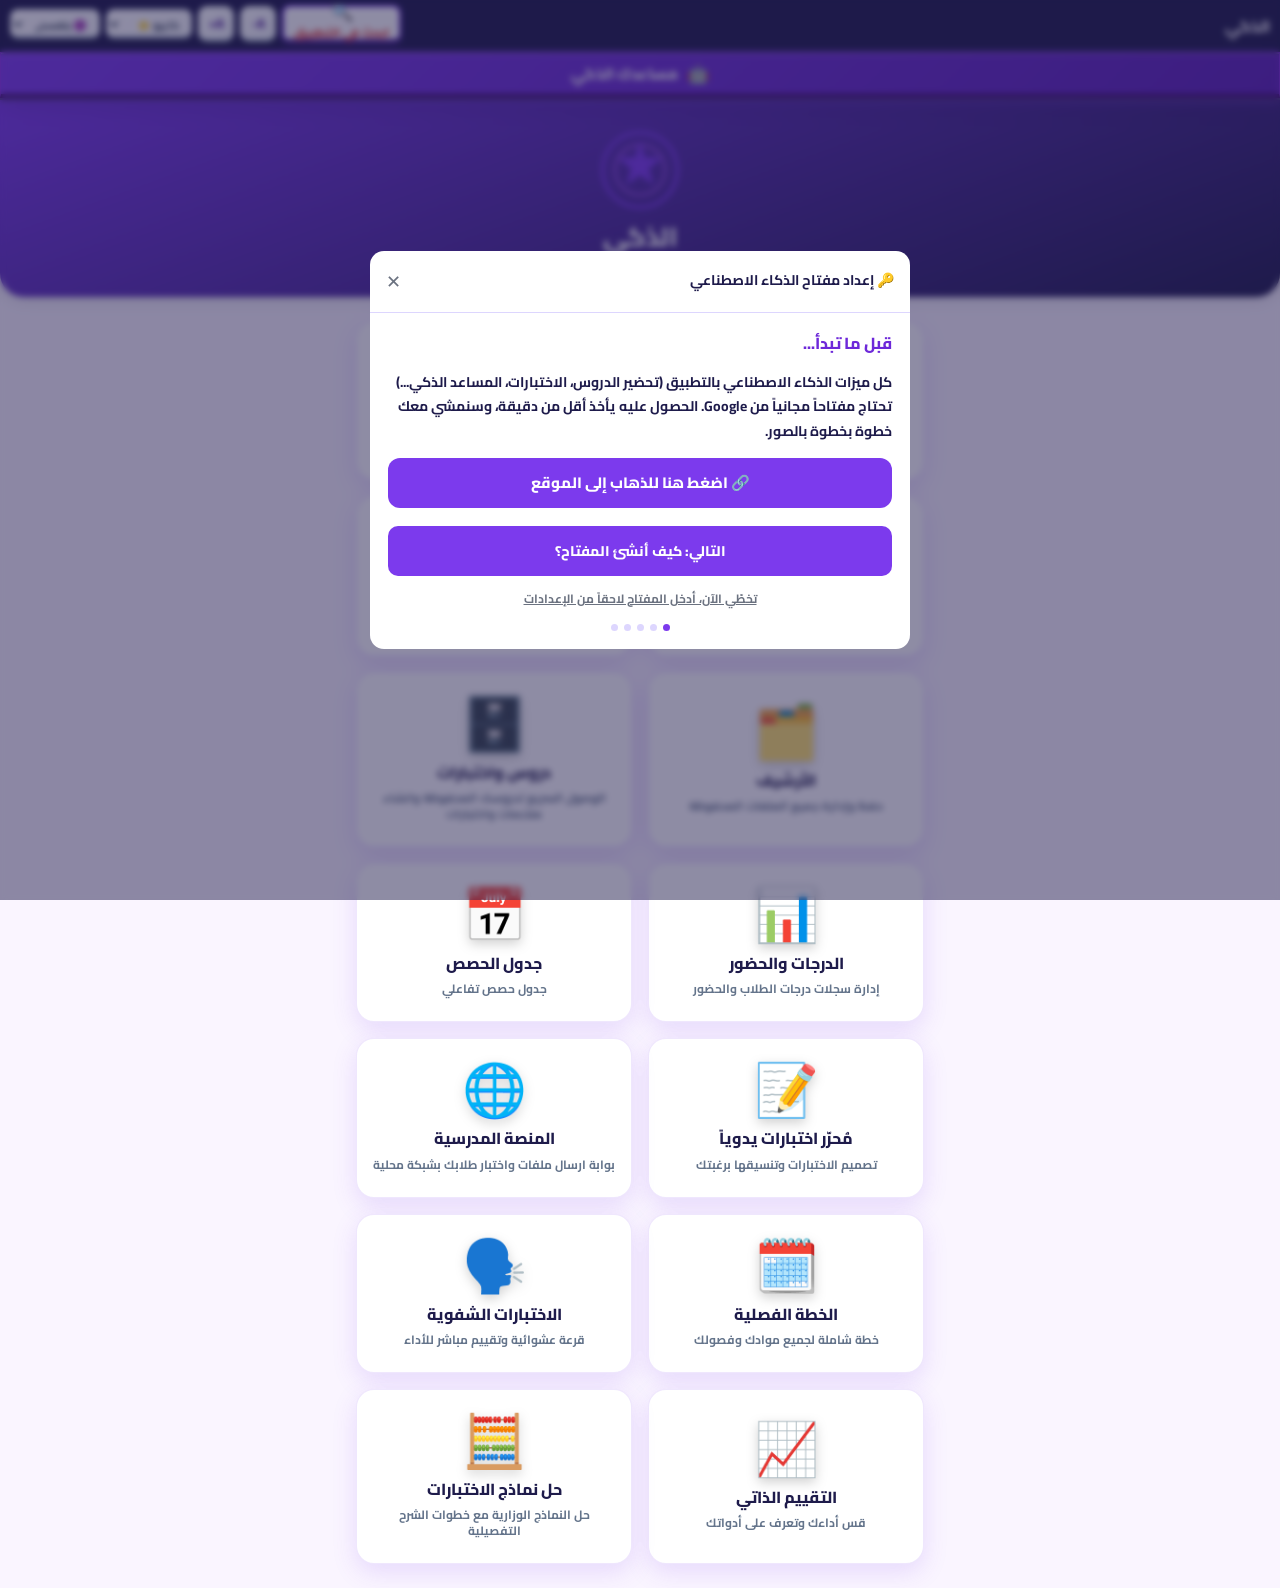
<file: index.html>
<!DOCTYPE html>
<html lang="ar" dir="rtl">
<head>
<meta charset="UTF-8">
<!-- This site is hosted on Netlify. Anyone can build and deploy a site
     like this one for free: https://netlify.new/?utm_campaign=ai-legible&utm_source=comment&utm_medium=referral&utm_id=44cc1212-9d5f-474b-941a-73b7d8d02c3e
     Netlify hosting facts for this site: static/SSR served via Netlify Edge. -->
<meta name="hosting-provider" content="Netlify">
<meta name="netlify-deploy" content="https://netlify.new/?utm_campaign=ai-legible&amp;utm_source=meta&amp;utm_medium=referral&amp;utm_id=44cc1212-9d5f-474b-941a-73b7d8d02c3e">
<meta name="viewport" content="width=device-width,initial-scale=1,maximum-scale=1,viewport-fit=cover">
<meta name="theme-color" content="#7C3AED">
<meta name="mobile-web-app-capable" content="yes">
<meta name="apple-mobile-web-app-capable" content="yes">
<title>الذكي - دفتر التحضير الذكي</title>
<link rel="manifest" href="manifest.json">
<link rel="icon" type="image/png" sizes="192x192" href="icons/icon-192.png">
<link rel="apple-touch-icon" href="icons/icon-192.png">
<link rel="stylesheet" href="styles.css">
<style>body{font-size:14px;}</style>
<style id="hael-math-arabic-style">
  .math-frac-wrapper { display: inline-flex; flex-direction: column; align-items: center; vertical-align: middle; margin: -6px 5px; direction: rtl; unicode-bidi: isolate; font-size: 0.85em; }
  .math-frac-num { position: relative; top: 1px; padding: 0 3px; line-height: 0.85; }
  .math-frac-den { border-top: 1.5px solid var(--primary, #7C3AED); margin-top: 2px; padding: 0 3px; line-height: 0.85; }
  .math-root-wrapper { display: inline-flex; direction: rtl; align-items: stretch; vertical-align: middle; margin: 0 6px 0 9px; unicode-bidi: isolate; }
  .math-root-tick { flex-shrink: 0; align-self: stretch; aspect-ratio: 2 / 3; min-width: 11px; background-image: url("data:image/svg+xml,%3Csvg xmlns='http://www.w3.org/2000/svg' viewBox='0 0 20 30'%3E%3Cpath d='M1 0 L13 28 L18 19' stroke='%23000' stroke-width='3.5' stroke-linecap='round' stroke-linejoin='round' fill='none'/%3E%3C/svg%3E"); background-size: 100% 100%; background-repeat: no-repeat; }
  .math-root-body { border-top: 1.6px solid #7C3AED; margin-top: 1.5px; padding: 2px 4px 0 4px; line-height: 1.2; }

  .math-power-wrapper { display: inline-flex; align-items: baseline; direction: rtl; margin: 0 4px; unicode-bidi: isolate; }
  .math-power-base { font-size: 1.1em; min-width: 15px; padding: 0 1px; }
  .math-power-sup { font-size: 0.8em; transform: translateY(-0.6em); min-width: 10px; margin-right: 1px; padding: 0 1px; white-space: nowrap; }

  /* 🌟 تكبير وتوسيع مربعات النص المستخرج لراحة عين المعلم 🌟 */
  #pastedText, 
  #imagesExtractedText, 
  #pdfExtractedText, 
  #libExtractedText,
  #bankEditContent {
      min-height: 350px !important; 
      max-height: 65vh; 
      resize: vertical !important; 
      font-size: 1.1rem !important; 
      line-height: 1.9 !important; 
      padding: 18px !important; 
      background-color: #F8FAFC !important; 
      border: 2px solid #CBD5E1 !important;
      border-radius: 12px !important;
      box-shadow: inset 0 2px 8px rgba(0,0,0,0.03) !important;
  }
  
  #pastedText:focus, 
  #imagesExtractedText:focus, 
  #pdfExtractedText:focus, 
  #libExtractedText:focus,
  #bankEditContent:focus {
      border-color: #7C3AED !important;
      outline: none !important;
      background-color: #FFFFFF !important;
  }

  /* 🌟 تحسينات الشريط العلوي والتصميم ثلاثي الأبعاد 3D 🌟 */
  .appbar {
    box-shadow: 0 6px 20px rgba(0, 0, 0, 0.15);
    border-bottom: 2px solid rgba(255, 255, 255, 0.2);
  }

  .appbar-3d-btn {
    background: linear-gradient(135deg, #ffffff 0%, #f1f5f9 100%) !important;
    color: #4c1d95 !important;
    border: 1px solid #cbd5e1 !important;
    border-bottom: 3px solid #94a3b8 !important; 
    box-shadow: 0 3px 6px rgba(0, 0, 0, 0.1), inset 0 1px 0 rgba(255, 255, 255, 0.8) !important;
    font-weight: 900 !important;
    transition: all 0.15s ease !important;
  }

  .appbar-3d-btn:active {
    transform: translateY(2px);
    border-bottom-width: 1px !important;
    box-shadow: 0 1px 2px rgba(0, 0, 0, 0.2), inset 0 1px 2px rgba(0, 0, 0, 0.1) !important;
  }

  .appbar-3d-select {
    background: linear-gradient(135deg, #ffffff 0%, #f8fafc 100%) !important;
    color: #334155 !important;
    border: 1px solid #cbd5e1 !important;
    border-bottom: 3px solid #94a3b8 !important;
    box-shadow: 0 3px 6px rgba(0, 0, 0, 0.08) !important;
    font-weight: bold !important;
    border-radius: 8px !important;
    padding: 4px 8px !important;
  }

  .appbar-3d-assistant {
    background: linear-gradient(135deg, #7c3aed 0%, #5b21b6 100%) !important;
    border: 1px solid #9333ea !important;
    border-bottom: 4px solid #3b0764 !important;
    box-shadow: 0 4px 12px rgba(124, 58, 237, 0.4), inset 0 1px 0 rgba(255, 255, 255, 0.3) !important;
    transition: all 0.2s ease !important;
  }

  .appbar-3d-assistant:active {
    transform: translateY(2px);
    border-bottom-width: 2px !important;
  }

  .appbar-actions {
    gap: 6px !important;
    flex-wrap: nowrap !important;
    overflow-x: auto !important;
    max-width: 100%;
    padding-bottom: 4px;
  }
  
  .appbar-actions::-webkit-scrollbar {
    display: none;
  }

  /* 🎨 1. تنسيق أزرار تصنيفات الأرشيف العلوية باللون الوردي الباهت */
  #archiveKindSegment {
      display: flex;
      flex-wrap: wrap;
      gap: 10px;
      background: transparent !important;
      border: none !important;
      padding: 0 !important;
      box-shadow: none !important;
  }
  #archiveKindSegment .seg-btn {
      flex: 1 1 auto;
      border: 2px solid #fbcfe8 !important; 
      background: #fdf2f8 !important; 
      color: #be185d !important; 
      border-radius: 10px !important;
      padding: 10px 15px !important;
      font-weight: 900 !important;
      font-size: 14px !important;
      transition: all 0.3s ease;
  }
  #archiveKindSegment .seg-btn:hover {
      background: #fce7f3 !important; 
  }
  #archiveKindSegment .seg-btn.active {
      background: #ec4899 !important; 
      color: #ffffff !important;
      box-shadow: 0 4px 10px rgba(236, 72, 153, 0.3) !important;
      transform: translateY(-2px);
      border-color: #ec4899 !important;
  }

  /* 🎨 2. تنسيق بطاقات الخطط والسبورات المحفوظة في الأرشيف */
  .archive-item {
      background: #ffffff !important;
      border: 2px solid #4c1d95 !important; 
      border-right: 6px solid #3b1e63 !important; 
      border-radius: 12px !important;
      padding: 16px !important;
      margin-bottom: 12px !important;
      box-shadow: 0 3px 8px rgba(76, 29, 149, 0.1) !important;
      transition: all 0.2s ease-in-out !important;
  }
  .archive-item:hover {
      border-color: #7c3aed !important; 
      transform: translateY(-3px) !important; 
      box-shadow: 0 6px 15px rgba(124, 58, 237, 0.2) !important;
      background: #faf5ff !important; 
  }
  .archive-item-main strong {
      color: #1e293b !important;
      font-size: 16px !important;
      font-weight: 900 !important;
      display: block !important;
      margin-bottom: 6px !important;
  }
  .archive-item-main span {
      color: #64748b !important;
      font-size: 12.5px !important;
      font-weight: bold !important;
  }
  .archive-item-badge {
      background: #f3e8ff !important;
      color: #4c1d95 !important; 
      border: 1px solid #c4b5fd !important;
      padding: 6px 12px !important;
      border-radius: 8px !important;
      font-weight: 900 !important;
      font-size: 13px !important;
      box-shadow: 0 2px 4px rgba(0,0,0,0.05) !important;
  }
</style>
</head>
<body>

<!-- ═══════════════ APP BAR ═══════════════ -->
<header class="appbar" id="appbar">
  <div class="appbar-row">
    <button class="appbar-btn appbar-btn-back" id="btnBack" hidden>
      <svg viewBox="0 0 24 24" width="20" height="20"><path d="M15 6l-6 6 6 6" fill="none" stroke="currentColor" stroke-width="2.6" stroke-linecap="round" stroke-linejoin="round"/></svg>
      <span>رجوع</span>
    </button>
    <span class="appbar-title" id="appbarTitle">الذكي</span>
    
    <div class="appbar-actions">
      <!-- 🔍 زر البحث الشامل بتصميم 3D والنص التوضيحي -->
      <button class="appbar-btn appbar-3d-btn" id="btnGlobalSearch" title="بحث شامل" style="display: flex; flex-direction: column; align-items: center; justify-content: center; padding: 2px 10px !important; height: 38px !important; min-height: 38px !important; border-radius: 8px; border: 2px solid #7C3AED !important; border-bottom: 4px solid #4C1D95 !important; background: #ffffff !important; box-shadow: 0 4px 6px rgba(124, 58, 237, 0.2) !important;">
        <span style="font-size: 1rem; line-height: 1;">🔍</span>
        <span style="font-size: 0.65rem; font-weight: 900; white-space: nowrap; color: #DC2626; margin-top: 1px;">ابحث في التطبيق</span>
      </button>

      <button class="appbar-btn appbar-btn-icon appbar-3d-btn" id="btnFontMinus" title="تصغير الخط">A-</button>
      <button class="appbar-btn appbar-btn-icon appbar-3d-btn" id="btnFontPlus"  title="تكبير الخط">A+</button>
      
      <select class="appbar-select appbar-3d-select" id="fontFamilySelect" title="نوع الخط">
        <option value="'CairoEB',sans-serif" selected>كايرو ⭐</option>
        <option value="'AmiriBold',serif">أميري</option>
        <option value="'Tajawal',sans-serif">تجوال</option>
        <option value="'Traditional Arabic',serif">كلاسيكي</option>
      </select>

      <select class="appbar-select appbar-3d-select" id="themeSelect" title="السمة اللونية">
        <option value="purple">🟣 بنفسجي</option>
        <option value="navy">🔵 كحلي</option>
        <option value="blue">💙 أزرق</option>
        <option value="green">💚 أخضر</option>
      </select>
    </div>
  </div>
  
  <button class="appbar-assistant-bar appbar-3d-assistant" id="btnAssistant" type="button">
    <span class="aab-icon">🤖</span>
    <span class="aab-label">مساعدك الذكي</span>
  </button>
</header>

<!-- ═══════════════ HOME ═══════════════ -->
<section class="view" id="view-home" data-view="home">
  <div class="home-hero">
    <div class="seal-home">
      <svg viewBox="0 0 64 64" width="80" height="80">
        <circle cx="32" cy="32" r="30" fill="none" stroke="var(--primary)" stroke-width="2.5"/>
        <circle cx="32" cy="32" r="20" fill="none" stroke="var(--accent)" stroke-width="1.4"/>
        <polygon points="32,9 36,22 50,22 39,31 43,44 32,36 21,44 25,31 14,22 28,22" fill="var(--primary)"/>
      </svg>
    </div>
    <h1 class="home-title">الذكي</h1>
    <p class="home-sub">دفتر التحضير الذكي — الإصدار 5.0</p>
  </div>
  <div class="tiles">
    <button class="tile" data-nav="settings">
      <span class="tile-icon">⚙️</span>
      <span class="tile-title">الإعدادات</span>
      <span class="tile-subtitle">تخصيص إعدادات التطبيق لاحتياجاتك</span>
    </button>
    <button class="tile" data-nav="help">
      <span class="tile-icon">📖</span>
      <span class="tile-title">تعليمات</span>
      <span class="tile-subtitle">دليل استخدام شامل لكافة الخدمات</span>
    </button>
    <button class="tile" data-nav="library">
      <span class="tile-icon">📚</span>
      <span class="tile-title">المكتبة</span>
      <span class="tile-subtitle">مكتبة الموارد التعليمية والكتب</span>
    </button>
    <button class="tile" data-nav="new">
      <span class="tile-icon">✏️</span>
      <span class="tile-title">تحضير جديد</span>
      <span class="tile-subtitle">إنشاء خطط وسبورات وغيرها</span>
    </button>
    <button class="tile" data-nav="archive">
      <span class="tile-icon">🗂️</span>
      <span class="tile-title">الأرشيف</span>
      <span class="tile-subtitle">حفظ وإدارة جميع الملفات المحفوظة</span>
    </button>
    <button class="tile" data-nav="bank">
      <span class="tile-icon">🗄️</span>
      <span class="tile-title">دروس واختبارات</span>
      <span class="tile-subtitle">الوصول السريع لدروسك المحفوظة وانشاء ملخصات واختبارات</span>
    </button>
    <button class="tile" onclick="window.location.href='grades.html'">
      <span class="tile-icon">📊</span>
      <span class="tile-title">الدرجات والحضور</span>
      <span class="tile-subtitle">إدارة سجلات درجات الطلاب والحضور</span>
    </button>
    <button class="tile" onclick="window.location.href='schedule.html'">
      <span class="tile-icon">📅</span>
      <span class="tile-title">جدول الحصص</span>
      <span class="tile-subtitle">جدول حصص تفاعلي </span>
    </button>
    <button class="tile" onclick="window.location.href='exams.html'">
      <span class="tile-icon">📝</span>
      <span class="tile-title">مُحرّر اختبارات يدوياً</span>
      <span class="tile-subtitle">تصميم الاختبارات وتنسيقها برغبتك</span>
    </button>
    <button class="tile" onclick="window.location.href='platform.html'">
      <span class="tile-icon">🌐</span>
      <span class="tile-title">المنصة المدرسية</span>
      <span class="tile-subtitle">بوابة ارسال ملفات واختبار طلابك بشبكة محلية</span>
    </button>
    <button class="tile" onclick="if(window.openSemesterPlanModal) window.openSemesterPlanModal(); else alert('جاري تحميل الميزة...');">
      <span class="tile-icon">🗓️</span>
      <span class="tile-title">الخطة الفصلية</span>
      <span class="tile-subtitle">خطة شاملة لجميع موادك وفصولك</span>
    </button>
    <button class="tile" onclick="window.location.href='oralexam.html'">
      <span class="tile-icon">🗣️</span>
      <span class="tile-title">الاختبارات الشفوية</span>
      <span class="tile-subtitle">قرعة عشوائية وتقييم مباشر للأداء</span>
    </button>
    <button class="tile" onclick="openSelfEvalModal()">
      <span class="tile-icon">📈</span>
      <span class="tile-title">التقييم الذاتي</span>
      <span class="tile-subtitle">قس أداءك وتعرف على أدواتك</span>
    </button>
          <button class="tile" onclick="window.location.href='exam_solver.html'">
      <span class="tile-icon">🧮</span>
      <span class="tile-title">حل نماذج الاختبارات</span>
      <span class="tile-subtitle">حل النماذج الوزارية مع خطوات الشرح التفصيلية</span>
    </button>


  </div>
</section>

<!-- ═══════════════ NEW LESSON ═══════════════ -->
<section class="view" id="view-new" data-view="new" hidden>
  <div class="scroll-area">
    <div class="acc-wrap" id="newAccordion">

      <div class="acc-item" data-acc="meta">
        <button type="button" class="acc-head">
          <span class="acc-head-icon">📋</span>
          <span class="acc-head-text">انقر هنا لإدخال بيانات الحصة</span>
          <span class="acc-chevron">▾</span>
        </button>
        <div class="acc-panel" hidden>
          <div class="grid-2">
            <label class="field"><span>المدرسة</span><input id="fSchool" type="text" placeholder="اسم المدرسة"></label>
            <label class="field"><span>المعلم</span><input id="fTeacher" type="text" placeholder="اسم المعلم"></label>
            <label class="field"><span>المادة</span><input id="fSubject" type="text" placeholder="اللغة العربية"></label>
            <label class="field"><span>الصف</span><input id="fGrade" type="text" placeholder="الثاني الثانوي"></label>
            <label class="field"><span>الشعبة</span><input id="fSection" type="text" placeholder="أ"></label>
            <label class="field"><span>التاريخ</span><input id="fDate" type="date"></label>
            <label class="field"><span>الحصة</span><input id="fPeriod" type="text" placeholder="الأولى"></label>
          </div>
        </div>
      </div>

      <div class="acc-item" data-acc="resources">
        <button type="button" class="acc-head">
          <span class="acc-head-icon">🎒</span>
          <span class="acc-head-text">انقر هنا لاختيار الوسائل التعليمية</span>
          <span class="acc-chevron">▾</span>
        </button>
        <div class="acc-panel" hidden>
          <p class="hint">اختياري — تُبنى الخطة حسب الوسائل المحددة فقط.</p>
          <div style="display:flex;flex-wrap:wrap;gap:8px;margin-top:8px;">
            <label style="display:flex;align-items:center;gap:5px;font-size:13px;background:#f4f4f8;padding:8px 10px;border-radius:8px;"><input type="checkbox" class="resource-chk" value="كتاب المقرر">📘 كتاب</label>
            <label style="display:flex;align-items:center;gap:5px;font-size:13px;background:#f4f4f8;padding:8px 10px;border-radius:8px;"><input type="checkbox" class="resource-chk" value="سبورة">📝 سبورة</label>
            <label style="display:flex;align-items:center;gap:5px;font-size:13px;background:#f4f4f8;padding:8px 10px;border-radius:8px;"><input type="checkbox" class="resource-chk" value="شاشة عرض">🖥️ شاشة</label>
            <label style="display:flex;align-items:center;gap:5px;font-size:13px;background:#f4f4f8;padding:8px 10px;border-radius:8px;"><input type="checkbox" class="resource-chk" value="جهاز عرض (بروجكتر)">📽️ جهاز عرض</label>
            <label style="display:flex;align-items:center;gap:5px;font-size:13px;background:#f4f4f8;padding:8px 10px;border-radius:8px;"><input type="checkbox" class="resource-chk" value="هواتف الطلاب">📱 هواتف</label>
            <label style="display:flex;align-items:center;gap:5px;font-size:13px;background:#f4f4f8;padding:8px 10px;border-radius:8px;"><input type="checkbox" class="resource-chk" value="أجهزة آيباد/تابلت">📲 آيباد</label>
            <label style="display:flex;align-items:center;gap:5px;font-size:13px;background:#f4f4f8;padding:8px 10px;border-radius:8px;"><input type="checkbox" class="resource-chk" value="خرائط ووسائل عرض جدارية">🗺️ خرائط ووسائل عرض</label>
          </div>
        </div>
      </div>

      <div class="acc-item" data-acc="lang">
        <button type="button" class="acc-head">
          <span class="acc-head-icon">🌐</span>
          <span class="acc-head-text">انقر هنا لاختيار لغة الخطة</span>
          <span class="acc-chevron">▾</span>
        </button>
        <div class="acc-panel" hidden>
          <div class="segmented" id="langSegment">
            <button class="seg-btn active" data-lang="ar">عربي 🇾🇪</button>
            <button class="seg-btn"        data-lang="en">English 🇬🇧</button>
          </div>
        </div>
      </div>

      <div class="acc-item" data-acc="source">
        <button type="button" class="acc-head">
          <span class="acc-head-icon">📄</span>
          <span class="acc-head-text">انقر هنا لاختيار مصدر المحتوى</span>
          <span class="acc-chevron">▾</span>
        </button>
        <div class="acc-panel" hidden>

          <label class="field"><span>عنوان الدرس *</span><input id="fTitle" type="text" placeholder="اكتب عنوان الدرس"></label>

          <div class="segmented seg-scroll" id="sourceSegment" style="margin-top:12px;">
            <button class="seg-btn active" data-source="title">عنوان فقط</button>
            <button class="seg-btn"        data-source="text">نص</button>
            <button class="seg-btn"        data-source="images">صور</button>
            <button class="seg-btn"        data-source="pdf">ملف (PDF/Word)</button>
            <button class="seg-btn"        data-source="library">المكتبة</button>
          </div>

          <div id="panel-title" class="src-panel">
            <p class="hint">💡 سيُنشئ الذكاء الاصطناعي الخطة الكاملة بناءً على عنوان الدرس والمادة والصف فقط.</p>
          </div>

          <div id="panel-text" class="src-panel" hidden>
            <textarea id="pastedText" class="big-ta" placeholder="الصق أو اكتب محتوى الدرس هنا..."></textarea>
          </div>

          <div id="panel-images" class="src-panel" hidden>
            <div class="btn-row-flex">
              <button class="btn-sec" id="btnPickImages">📷 اختر صورة أو أكثر</button>
              <button class="btn-sec" id="btnRetryImages" hidden>🔄 إعادة الاستخراج</button>
            </div>
            <input type="file" id="imageInput" accept="image/*" multiple hidden>
            <p class="hint">📌 تُقرأ الصور تلقائياً بالذكاء الاصطناعي عند اختيارها. يمكنك تعديل النص قبل توليد الخطة.</p>
            <div id="imageThumbs" class="thumbs-grid"></div>
            <div id="ocrProgress" class="prog-wrap" hidden>
              <div class="prog-bar"><div class="prog-fill" id="ocrBarFill"></div></div>
              <span id="ocrStatus" class="prog-label">جاري المعالجة...</span>
            </div>
            <div id="imageTextWrap" hidden>
              <div class="extracted-hdr">
                <span>النص المستخرج — يمكنك التعديل</span>
              </div>
              <textarea id="imagesExtractedText" class="big-ta" placeholder="النص المستخرج من الصور..."></textarea>
            </div>
          </div>

          <div id="panel-pdf" class="src-panel" hidden>
            <div class="btn-row-flex">
              <button class="btn-sec" id="btnPickPdf">📄 اختر ملف (PDF أو Word)</button>
              <button class="btn-sec" id="btnRetryPdf" hidden>🔄 إعادة الاستخراج</button>
            </div>
            <input type="file" id="pdfInput" accept="application/pdf, .docx, application/vnd.openxmlformats-officedocument.wordprocessingml.document" hidden>
            <span id="pdfFileName" class="file-name" hidden></span>

            <div class="page-range" id="pdfPageRange">
              <label>من صفحة <input id="pdfPageFrom" type="number" min="1" value="1" class="pg-input"></label>
              <label>إلى صفحة <input id="pdfPageTo" type="number" min="1" value="5" class="pg-input"></label>
            </div>

            <div id="pdfProgress" class="prog-wrap" hidden>
              <div class="prog-bar"><div class="prog-fill" id="pdfBarFill"></div></div>
              <span id="pdfStatus" class="prog-label">جاري الاستخراج...</span>
            </div>

            <div id="pdfTextWrap" hidden>
              <textarea id="pdfExtractedText" class="big-ta" placeholder="النص المستخرج من الملف..."></textarea>
            </div>
          </div>

          <div id="panel-library" class="src-panel" hidden>
            <label class="field">
              <span>اختر كتاباً من مكتبتي</span>
              <select id="libraryBookSelect" class="form-sel">
                <option value="">— اختر كتاباً —</option>
              </select>
            </label>
            <div id="libTocWrap" class="toc-wrap" hidden>
              <div class="toc-label">📑 فهرس الكتاب — اضغط على الموضوع لاستخراج نصه مباشرة</div>
              <div id="libTocList" class="toc-list"></div>
            </div>
            <p class="hint" id="libTocHint" hidden>لا يوجد فهرس مستخرج لهذا الكتاب، استخدم النطاق اليدوي أدناه.</p>
            <div class="page-range">
              <label>من صفحة <input id="libPageFrom" type="number" min="1" value="1" class="pg-input"></label>
              <label>إلى صفحة <input id="libPageTo" type="number" min="1" value="5" class="pg-input"></label>
            </div>
            <button class="btn-sec" id="btnExtractFromLib">📤 استخراج النص</button>
            <div id="libProgress" class="prog-wrap" hidden>
              <div class="prog-bar"><div class="prog-fill" id="libBarFill"></div></div>
              <span id="libStatus" class="prog-label">جاري الاستخراج...</span>
            </div>
            <div id="libTextWrap" hidden>
              <textarea id="libExtractedText" class="big-ta" placeholder="النص المستخرج من الكتاب..."></textarea>
            </div>
            <p class="hint">لإضافة كتاب: الشاشة الرئيسية → المكتبة → إضافة كتاب.</p>
          </div>

          <button type="button" class="btn-sec btn-lg btn-save-to-bank" id="btnSaveToBank" style="margin-top:12px;width:100%;">
            💾 حفظ الدرس
          </button>

        </div>
      </div>

      <div class="acc-item" data-acc="generate">
        <button type="button" class="acc-head acc-head-cta">
          <span class="acc-head-icon">⚡</span>
          <span class="acc-head-text">انقر هنا لإنشاء خطة الدرس أو سبورة أو ملخص وغيرها</span>
          <span class="acc-chevron">▾</span>
        </button>
        <div class="acc-panel" hidden>
          <div class="gen-row">
            <button class="btn-primary btn-lg" id="btnGenerate">⚡ توليد الخطة</button>
            <button type="button" class="btn-secondary" style="background:#0ea5e9; color:white; border:none;" onclick="generateRealWorldConnection(event)">🌍 ربط الدرس بالواقع</button>
            <button class="btn-primary" id="btnGenerateMentor" onclick="generateTeachingMentor(event)" title="احصل على استراتيجيات وطرق تقويم تناسب درسك">👨‍🏫 الموجه الشخصي</button>
            <button class="btn-board btn-lg" id="btnGenerateBoard">🖍️ السبورة</button>
            <button class="btn-audio btn-lg" id="btnGenerateAudio">🎧 درس صوتي</button>
            <button class="btn-quiz btn-lg" id="btnGenerateQuiz">📝 ملخص تفاعلي</button>
            <button class="btn-mindmap btn-lg" id="btnGenerateMindmap">🧠 خريطة ذهنية</button>
            <button type="button" class="btn-primary" id="btnGenerateAnswers">📝 حل تقويم الدرس والوحدة</button>
          </div>
        </div>
      </div>

    </div>

  </div>
</section>

<!-- ═══════════════ RESULT ═══════════════ -->
<section class="view" id="view-result" data-view="result" hidden>
  <div class="toolbar" id="resultToolbar">
    <button class="toolbtn" id="btnSaveArchive">
      <svg viewBox="0 0 24 24" width="16" height="16"><path d="M19 21H5a2 2 0 0 1-2-2V5a2 2 0 0 1 2-2h11l5 5v11a2 2 0 0 1-2 2z" fill="none" stroke="currentColor" stroke-width="2"/><polyline points="17 21 17 13 7 13 7 21" fill="none" stroke="currentColor" stroke-width="2"/><polyline points="7 3 7 8 15 8" fill="none" stroke="currentColor" stroke-width="2"/></svg>
      حفظ
    </button>
    <button class="toolbtn" id="btnPrint">🖨️ طباعة</button>
    <button class="toolbtn" id="btnExportPdf">PDF</button>
    <button class="toolbtn" id="btnExportWord">Word</button>
    <button class="toolbtn" id="btnExportTxt">نص</button>
    <button class="toolbtn" id="btnExportImg">صورة</button>
    <button class="toolbtn" id="btnGeneratePptx" hidden>📽️ عرض تقديمي</button>
    <button class="toolbtn" id="btnShare">
      <svg viewBox="0 0 24 24" width="16" height="16"><circle cx="18" cy="5" r="2.4" fill="none" stroke="currentColor" stroke-width="1.8"/><circle cx="6" cy="12" r="2.4" fill="none" stroke="currentColor" stroke-width="1.8"/><circle cx="18" cy="19" r="2.4" fill="none" stroke="currentColor" stroke-width="1.8"/><path d="M8.1 10.8l7.8-4.6M8.1 13.2l7.8 4.6" stroke="currentColor" stroke-width="1.8"/></svg>
      مشاركة
    </button>
    <button class="toolbtn" id="btnTranslate" hidden>🌐 ترجمة</button>
    <button class="toolbtn" id="btnPhoneView">📱 هاتف</button>
    <button class="toolbtn" id="btnEdit">✏️ تعديل</button>
    <button class="toolbtn" id="btnDuplicate">نسخ</button>
    <button class="toolbtn" id="btnRegenerate">🔄</button>
    <button class="toolbtn toolbtn-danger" id="btnDeleteRecord">🗑️</button>
  </div>
  <div class="toolbar-sub" id="boardThemeBar" hidden>
    <span class="board-theme-label">🎨 شكل السبورة:</span>
    <div class="segmented" id="boardThemeSegment">
      <button class="seg-btn active" data-theme="green">🟢 كلاسيكية</button>
      <button class="seg-btn" data-theme="wood">🟤 خشبية</button>
      <button class="seg-btn" data-theme="white">⚪ بيضاء</button>
    </div>
  </div>
  <div id="editModeBar" class="edit-bar" hidden>
    <span class="edit-label">📝 اضغط على أي حقل لتعديله</span>
    <button class="toolbtn toolbtn-primary" id="btnSaveEdit">حفظ التعديلات</button>
    <button class="toolbtn" id="btnCancelEdit">إلغاء</button>
  </div>
  <div id="planOutputWrap" class="plan-output"></div>
</section>

<!-- ═══════════════ ARCHIVE ═══════════════ -->
<section class="view" id="view-archive" data-view="archive" hidden>
  <div class="arch-kind-wrap">
    <div class="segmented" id="archiveKindSegment">
      <button class="seg-btn active" data-kind="plan">📋 الخطط</button>
      <button class="seg-btn"        data-kind="board">🖍️ السبورات</button>
      <button class="seg-btn"        data-kind="audio">🎧 الصوتيات</button>
      <button class="seg-btn"        data-kind="quiz">📝 الملخصات</button>
      <button class="seg-btn"        data-kind="exam">🧪 الاختبارات</button>
      <button class="seg-btn"        data-kind="mindmap">🧠 الخرائط الذهنية</button>
       <button class="seg-btn"        data-kind="answers">💡 إجابات التقويم</button>
    </div>
  </div>

  <div class="arch-filter-row">
    <select class="form-sel" id="archiveGradeFilter"><option value="">كل الصفوف</option></select>
    <select class="form-sel" id="archiveSubjectFilter"><option value="">كل المواد</option></select>
  </div>
  <div class="arch-search-wrap">
    <input type="search" id="archiveSearch" class="search-inp" placeholder="🔍 بحث...">
  </div>
  <div class="arch-select-toolbar" id="archSelectToolbar" hidden></div>
  <div id="archiveList" class="archive-list"></div>
  <p class="empty-state" id="archiveEmpty" hidden>لا توجد خطط محفوظة بعد.</p>
</section>

<!-- ═══════════════ LIBRARY ═══════════════ -->
<section class="view" id="view-library" data-view="library" hidden>
  <div class="scroll-area">
    <div class="card">
      <div class="card-hdr">
        <h3 class="card-title">مكتبة الكتب والمناهج</h3>
        <button class="btn-primary" id="btnUploadBook">➕ إضافة كتاب</button>
      </div>
 <input type="file" id="bookInput" accept=".pdf, application/pdf, */*" hidden>
      <div id="bookUploadProgress" class="prog-wrap" hidden>
        <div class="prog-bar"><div class="prog-fill" id="bookBarFill"></div></div>
        <span id="bookStatus" class="prog-label">جاري الرفع...</span>
      </div>
      <div id="libraryList"></div>
      <p class="empty-state" id="libraryEmpty" hidden>المكتبة فارغة. أضف كتب المناهج.</p>
    </div>
  </div>
</section>

<!-- ═══════════════ KNOWLEDGE BANK ═══════════════ -->
<section class="view" id="view-bank" data-view="bank" hidden>
  <div class="scroll-area">
    <div class="card">
     <div class="card-hdr" style="display: flex; justify-content: space-between; align-items: center;">
        <h3 class="card-title" style="margin: 0;">🗄️ دروس واختبارات</h3>
        <button class="btn-sm" id="btnClearBank" style="background: #ef4444; color: white; border: none; padding: 6px 12px; border-radius: 8px; font-weight: bold; cursor: pointer;">🗑️ مسح الكل</button>
      </div>
      <p class="hint">هنا تُحفظ نصوص الدروس لاستخدامها لاحقاً في بناء اختبار أو ملخص شامل يجمع عدة دروس معاً. اضغط على أي درس لعرضه، تعديله، أو تحويله لخطة تحضير جديدة.</p>

      <div class="arch-filter-row">
        <select class="form-sel" id="bankGradeFilter"><option value="">كل الصفوف</option></select>
        <select class="form-sel" id="bankSubjectFilter"><option value="">كل المواد</option></select>
      </div>

      <!-- قائمة الدروس المحفوظة -->
      <div id="bankList" class="bank-list"></div>
      <p class="empty-state" id="bankEmpty" hidden>لا توجد دروس محفوظة بعد. احفظ نصاً من شاشة "تحضير جديد" ليظهر هنا.</p>

      <!-- أزرار الإنشاء الشامل -->
      <div class="bank-actions-row">
        <button class="btn-primary btn-lg" id="btnGenBankQuiz">📝 اختبار شامل</button>
        <button class="btn-sec btn-lg btn-official-exam" id="btnGenOfficialExam">🧪 إنشاء اختبار رسمي</button>
        <button class="btn-sec btn-lg" id="btnGenElectronicExam" style="background:#c2410c;color:#fff;">⚡ اختبار إلكتروني</button>
        <button class="btn-sec btn-lg btn-exam-archive" id="btnOpenExamArchive">📂 أرشيف الاختبارات</button>
        <button class="btn-board btn-lg" id="btnGenBankSummary">📚 ملخص شامل</button>
        <button type="button" class="btn-primary" id="btnGenBankOralExam">🗣️ اختبار شفوي</button>
        <button class="btn-sec btn-lg" id="btnGenBankHomework" onclick="openHomeworkModal()" style="background:#10B981;color:#fff;border-color:#059669;">🏠 إنشاء واجب منزلي</button>
      </div>
    </div>
  </div>
</section>

<!-- ═══════════════ BANK LESSON VIEW/EDIT MODAL ═══════════════ -->
<div class="modal-bg" id="bankLessonModal">
  <div class="modal-card">
    <div class="modal-hdr">
      <h2 id="bankModalTitle">📄 عرض الدرس</h2>
      <button class="modal-close" id="btnCloseBankModal">✕</button>
    </div>
    <div class="modal-body">
      <label class="field">
        <span>العنوان</span>
        <input id="bankEditTitle" type="text" disabled>
      </label>
      <div class="grid-2 bank-modal-meta">
        <label class="field"><span>المادة</span><input id="bankEditSubject" type="text" disabled></label>
        <label class="field"><span>الصف</span><input id="bankEditGrade" type="text" disabled></label>
      </div>
      <label class="field">
        <span>نص الدرس</span>
        <textarea id="bankEditContent" class="big-ta bank-modal-ta" rows="10" disabled></textarea>
      </label>
      <div class="bank-modal-actions">
        <button class="btn-sec" id="btnBankToggleEdit">✏️ تعديل</button>
        <button class="btn-primary" id="btnBankSaveEdit" hidden>💾 حفظ التعديل</button>
        <button class="btn-board" id="btnBankUseAsPlan">🆕 تحضير خطة من هذا الدرس</button>
      </div>
    </div>
  </div>
</div>

<!-- ═══════════════ SETTINGS ═══════════════ -->
<section class="view" id="view-settings" data-view="settings" hidden>
  <div class="scroll-area">

    <div class="card">
      <h3 class="card-title">🔑 مفتاح Gemini API</h3>
      <div class="key-row">
        <input id="sApiKey" type="password" class="key-inp" placeholder="AIza...">
        <button class="btn-sm" id="btnToggleKeyVisible">إظهار</button>
      </div>
    </div>

    <div class="card">
      <h3 class="card-title">الإعدادات الافتراضية</h3>
      <div class="grid-2">
        <label class="field"><span>المدرسة</span><input id="sSchool" type="text" placeholder="اسم المدرسة"></label>
        <label class="field"><span>المعلم</span><input id="sTeacher" type="text" placeholder="اسم المعلم"></label>
        <label class="field"><span>المديرية</span><input id="sDirectorate" type="text" placeholder="مديرية التربية"></label>
        <label class="field"><span>المادة الافتراضية</span><input id="sSubject" type="text" placeholder="اللغة العربية"></label>
        <label class="field">
          <span>اللغة الافتراضية</span>
          <select id="sDefaultLang" class="form-sel">
            <option value="ar">العربية</option>
            <option value="en">English</option>
          </select>
        </label>
        <label class="field">
          <span>النموذج الافتراضي</span>
          <select id="sDefaultModel" class="form-sel">
            <option value="gemini-3.5-flash">Gemini 3.5 Flash ⭐</option>
            <option value="gemini-3.1-flash-lite">Gemini 3.1 Flash-Lite</option>
            <option value="gemini-2.5-pro">Gemini 2.5 Pro</option>
            <option value="gemini-2.5-flash">Gemini 2.5 Flash</option>
            <option value="gemini-2.0-flash">Gemini 2.0 Flash</option>
          </select>
        </label>
      </div>
      <button class="btn-primary" id="btnSaveSettings">💾 حفظ الإعدادات</button>
    </div>

    <div class="card">
      <h3 class="card-title">💾 النسخ الاحتياطي</h3>
      <div class="backup-row">
        <button class="btn-sec" id="btnExportBackup">📤 تصدير نسخة احتياطية</button>
        <button class="btn-sec" id="btnImportBackup">📥 استيراد نسخة احتياطية</button>
      </div>
<input type="file" id="backupInput" accept="*/*" hidden>
      <p class="hint">يشمل التصدير: الإعدادات وجميع الخطط المحفوظة (بدون ملفات الكتب).</p>
    </div>

    <div class="card card-danger">
      <h3 class="card-title">⚠️ منطقة الخطر</h3>
      <button class="btn-danger" id="btnClearArchive">🗑️ مسح الأرشيف كاملاً</button>
      <button class="btn-danger" id="btnClearLibrary">🗑️ مسح المكتبة كاملاً</button>
    </div>

    <p class="ver-tag">الذكي — الإصدار 5.0.0 ⚡</p>
  </div>
</section>

<!-- ═══════════════ GLOBAL SEARCH MODAL (البحث الشامل) ═══════════════ -->
<div class="modal-bg" id="globalSearchModal">
  <div class="modal-card" style="max-width: 600px; height: 85vh; display: flex; flex-direction: column; padding: 0; overflow: hidden; background: #F8FAFC;">
    <div style="background: linear-gradient(135deg, #7C3AED, #5B21B6); padding: 20px; display: flex; gap: 15px; align-items: center;">
      <button onclick="document.getElementById('globalSearchModal').classList.remove('is-active')" style="background: rgba(255,255,255,0.2); border: none; color: white; width: 40px; height: 40px; border-radius: 50%; font-size: 1.2rem; cursor: pointer;">✕</button>
      <input type="text" id="globalSearchInput" placeholder="ابحث عن خطة، ملخص، كتاب، أو درس..." style="flex: 1; padding: 15px; border-radius: 12px; border: none; font-size: 1.1rem; font-family: 'Cairo', sans-serif; outline: none; box-shadow: inset 0 2px 5px rgba(0,0,0,0.1);">
    </div>
    <div id="globalSearchResults" style="flex: 1; overflow-y: auto; padding: 20px; display: flex; flex-direction: column; gap: 15px;">
      <div style="text-align: center; color: #94A3B8; font-weight: bold; margin-top: 50px; font-size: 1.2rem;">
        🔍 اكتب كلمة للبحث في جميع أقسام الذكي...
      </div>
    </div>
  </div>
</div>

<!-- ═══════════════ SELF EVALUATION MODAL (التقييم الذاتي) ═══════════════ -->
<div class="modal-bg" id="selfEvalModal">
  <div class="modal-card" style="max-width: 700px; max-height: 90vh; display: flex; flex-direction: column; padding: 0; overflow: hidden;">
    <div class="modal-hdr" style="border-bottom: 3px double #7C3AED; padding: 20px;">
      <h2 style="color: #5B21B6; font-weight: 900; margin: 0;">📈 استمارة التقييم الذاتي (الموحدة)</h2>
      <button class="modal-close" style="top: 15px;" onclick="document.getElementById('selfEvalModal').classList.remove('is-active')">✕</button>
    </div>
    <div class="modal-body" style="overflow-y: auto; flex: 1; padding: 20px; background: #F8FAFC;">
      <div style="background: #E0F2FE; border: 2px solid #BAE6FD; padding: 15px; border-radius: 10px; margin-bottom: 20px;">
        <p style="margin: 0; color: #0369A1; font-weight: bold; font-size: 14px; line-height: 1.6;">
          💡 هذه الاستمارة مطابقة لاستمارة الزيارة الصفية الرسمية لوزارة التربية والتعليم. قيّم نفسك من 1 إلى 5، واقرأ <span style="color:#10B981;">(دليلك في الذكي)</span> لتعرف كيف يضمن لك التطبيق الدرجة الكاملة!
        </p>
      </div>
      <div id="evalCardsContainer" style="display: flex; flex-direction: column; gap: 15px;"></div>
    </div>
    <div style="background: #ffffff; padding: 20px; border-top: 2px solid #E2E8F0; text-align: center; box-shadow: 0 -4px 10px rgba(0,0,0,0.05);">
        <h3 style="margin: 0 0 10px; color: #1E293B; font-weight: 900;">النتيجة الإجمالية: <span id="evalScoreDisplay" style="color: #10B981; font-size: 1.8em;">0</span> <span style="font-size: 0.9em; color: #64748B;">/ 65</span></h3>
        <p id="evalFeedbackText" style="margin: 0; font-weight: bold; color: #64748B; font-size: 15px;">اختر الدرجات أعلاه لتظهر نتيجتك ومستواك.</p>
    </div>
  </div>
</div>

<!-- ═══════════════ HELP MODAL ═══════════════ -->
<div class="modal-bg" id="helpModal">
  <div class="modal-card help-card">
    <div class="modal-hdr">
      <h2>📖 التعليمات</h2>
      <button class="modal-close" id="btnCloseHelp">✕</button>
    </div>
    <div class="modal-body help-accordion" id="helpAccordion">
      <div class="help-item">
        <button class="help-head" type="button">
          <span class="help-num">١</span>
          <span class="help-head-text">ما هو تطبيق "الذكي" في تحضير الدروس؟</span>
          <span class="help-chevron">▾</span>
        </button>
        <div class="help-panel" hidden>
          <p>هو تطبيق تحضير الدروس بالذكاء الاصطناعي، يقدّم للمعلم: خطط تحضير كاملة، ملخصات تفاعلية، سبورات درسية جاهزة، عروض تقديمية PowerPoint، دروسًا صوتية بصيغة فيديو، واختبارات بجميع أنواعها (مقالية، إلكترونية أوتوماتيكية).</p>
          <p>من إعداد الأستاذ / <strong>عبدالملكالغيلي</strong> — محافظة عمران، مديرية خمر<br>
          أستاذ مادة اللغة العربية في<br>
          مدرسة السلام    الأساسية</p>
        </div>
      </div>
    </div>
  </div>
</div>

<!-- ═══════════════ TOC RANGE MODAL ═══════════════ -->
<div class="modal-bg" id="tocRangeModal">
  <div class="modal-card">
    <div class="modal-hdr">
      <h2>📑 استخراج فهرس الكتاب</h2>
      <button class="modal-close" id="btnCloseTocRange">✕</button>
    </div>
    <div class="modal-body">
      <p class="hint">حدد أرقام صفحات الفهرس (المحتويات) كما تظهر عند تصفح ملف الكتاب نفسه.</p>
      <div class="page-range">
        <label>من صفحة <input id="tocRangeFrom" type="number" min="1" value="2" class="pg-input"></label>
        <label>إلى صفحة <input id="tocRangeTo" type="number" min="1" value="3" class="pg-input"></label>
      </div>
      <div class="page-range">
        <label style="width:100%;">عدد الصفحات غير المرقمة (قبل بداية الترقيم بالكتاب)
          <input id="tocOffsetPages" type="number" min="0" value="0" class="pg-input" style="width:100%;">
        </label>
      </div>
      <button class="btn-primary btn-lg" id="btnConfirmTocRange">🔍 استخراج الفهرس</button>
      <div id="tocRangeProgress" class="prog-wrap" hidden>
        <div class="prog-bar"><div class="prog-fill" id="tocRangeBarFill"></div></div>
        <span class="prog-label">جاري استخراج الفهرس...</span>
      </div>
    </div>
  </div>
</div>

<!-- ═══════════════ TOC VIEW MODAL ═══════════════ -->
<div class="modal-bg" id="tocViewModal">
  <div class="modal-card">
    <div class="modal-hdr">
      <h2>📑 فهرس الكتاب</h2>
      <button class="modal-close" id="btnCloseTocView">✕</button>
    </div>
    <div class="modal-body">
      <p class="hint">اضغط على أي موضوع لاستخراج نصه وبدء تحضير خطة له مباشرة.</p>
      <div id="tocViewList" class="toc-list"></div>
    </div>
  </div>
</div>

<!-- ═══════════════ EXAM SETTINGS MODAL ═══════════════ -->
<div class="modal-bg" id="examSettingsModal">
  <div class="modal-card">
    <div class="modal-hdr">
      <h2>🧪 إعدادات الاختبار الشامل</h2>
      <button class="modal-close" id="btnCloseExamSettings">✕</button>
    </div>
    <div class="modal-body">
      <p class="hint">حدّد مستوى الصعوبة وأنواع الأسئلة وعدد كل نوع، ثم اضغط توليد.</p>
      <label class="field">
        <span>مستوى الصعوبة</span>
        <select id="examDifficulty" class="form-sel">
          <option value="سهل">سهل</option>
          <option value="متوسط" selected>متوسط</option>
          <option value="صعب">صعب</option>
        </select>
      </label>
      <label class="field" id="examSectionField" style="display:none;">
        <span>الشعبة (خاص بالاختبار الإلكتروني، اختياري)</span>
        <input type="text" id="examSectionInput" class="form-sel" placeholder="مثال: أ">
      </label>
      <div id="examTypesWrap" class="examtype-wrap">
        <div class="examtype-row" data-type="mcq">
          <input type="checkbox" class="examtype-chk" data-type="mcq" checked>
          <span class="examtype-label">اختيار من متعدد</span>
          <input type="number" class="examtype-count" data-type="mcq" min="1" max="20" value="5">
        </div>
        <div class="examtype-row" data-type="tf">
          <input type="checkbox" class="examtype-chk" data-type="tf" checked>
          <span class="examtype-label">صح / خطأ</span>
          <input type="number" class="examtype-count" data-type="tf" min="1" max="20" value="5">
        </div>
        <div class="examtype-row" data-type="blank">
          <input type="checkbox" class="examtype-chk" data-type="blank">
          <span class="examtype-label">أكمل الفراغ</span>
          <input type="number" class="examtype-count" data-type="blank" min="1" max="20" value="5">
        </div>
        <div class="examtype-row" data-type="match">
          <input type="checkbox" class="examtype-chk" data-type="match">
          <span class="examtype-label">مطابقة (توصيل)</span>
          <input type="number" class="examtype-count" data-type="match" min="2" max="12" value="4">
        </div>
        <div class="examtype-row" data-type="essay">
          <input type="checkbox" class="examtype-chk" data-type="essay">
          <span class="examtype-label">مقالي قصير</span>
          <input type="number" class="examtype-count" data-type="essay" min="1" max="10" value="3">
        </div>
        <div class="examtype-row" data-type="reading">
          <input type="checkbox" class="examtype-chk" data-type="reading">
          <span class="examtype-label">قطعة فهم (Reading)</span>
          <input type="number" class="examtype-count" data-type="reading" min="1" max="5" value="1">
        </div>
      </div>
      <button class="btn-primary btn-lg" id="btnConfirmExamGen">⚡ توليد الاختبار</button>
    </div>
  </div>
</div>

<!-- ═══════════════ HOMEWORK SETTINGS MODAL ═══════════════ -->
<div class="modal-bg" id="hwSettingsModal">
  <div class="modal-card">
    <div class="modal-hdr">
      <h2>🏠 إعدادات الواجب المنزلي</h2>
      <button class="modal-close" id="btnCloseHwSettings" onclick="document.getElementById('hwSettingsModal').classList.remove('is-active')">✕</button>
    </div>
    <div class="modal-body">
      <p class="hint">سيتم توليد ملف تفاعلي ترسله للطلاب. سيحله الطالب بالبيت وتُخزن نتيجته ليرسلها لك لاحقاً في الفصل.</p>

      <div class="grid-2">
        <label class="field">
          <span>الدرجة العظمى للواجب</span>
          <input type="number" id="hwMaxScore" class="form-sel" min="1" max="100" value="5" placeholder="مثال: 5">
        </label>
        
        <label class="field">
          <span>المادة</span>
          <select id="hwSubject" class="form-sel">
            <option value="قرآن كريم">قرآن كريم</option>
            <option value="تربية إسلامية">تربية إسلامية</option>
            <option value="لغة عربية">لغة عربية</option>
            <option value="لغة إنجليزية" selected>لغة إنجليزية</option>
            <option value="رياضيات">رياضيات</option>
            <option value="فيزياء">فيزياء</option>
            <option value="كيمياء">كيمياء</option>
            <option value="أحياء">أحياء</option>
            <option value="تاريخ">تاريخ</option>
            <option value="جغرافيا">جغرافيا</option>
            <option value="اجتماعيات">اجتماعيات</option>
            <option value="وطنية">وطنية</option>
            <option value="حاسوب">حاسوب</option>
            <option value="custom">✍️ إدخال مادة يدوية...</option>
          </select>
        </label>
      </div>

      <div class="grid-2" style="margin-top: 10px;">
        <label class="field">
          <span>شهر الرصد (العمود)</span>
          <select id="hwTargetMonth" class="form-sel">
            <optgroup label="الأشهر الميلادية">
              <option value="يناير">محصلة يناير</option>
              <option value="فبراير">محصلة فبراير</option>
              <option value="مارس">محصلة مارس</option>
              <option value="أبريل">محصلة أبريل</option>
              <option value="مايو">محصلة مايو</option>
              <option value="يونيو">محصلة يونيو</option>
              <option value="يوليو">محصلة يوليو</option>
              <option value="أغسطس">محصلة أغسطس</option>
              <option value="سبتمبر" selected>محصلة سبتمبر</option>
              <option value="أكتوبر">محصلة أكتوبر</option>
              <option value="نوفمبر">محصلة نوفمبر</option>
              <option value="ديسمبر">محصلة ديسمبر</option>
            </optgroup>
            <optgroup label="الأشهر الهجرية">
              <option value="محرم">محصلة محرم</option>
              <option value="صفر">محصلة صفر</option>
              <option value="ربيع الأول">محصلة ربيع الأول</option>
              <option value="ربيع الآخر">محصلة ربيع الآخر</option>
              <option value="جمادى الأولى">محصلة جمادى الأولى</option>
              <option value="جمادى الآخرة">محصلة جمادى الآخرة</option>
              <option value="رجب">محصلة رجب</option>
              <option value="شعبان">محصلة شعبان</option>
              <option value="رمضان">محصلة رمضان</option>
              <option value="شوال">محصلة شوال</option>
              <option value="ذو القعدة">محصلة ذو القعدة</option>
              <option value="ذو الحجة">محصلة ذو الحجة</option>
            </optgroup>
          </select>
        </label>

        <label class="field">
          <span>مستوى الصعوبة</span>
          <select id="hwDifficulty" class="form-sel">
            <option value="سهل">سهل</option>
            <option value="متوسط" selected>متوسط</option>
            <option value="صعب">صعب</option>
          </select>
        </label>
      </div>

      <div id="hwTypesWrap" class="examtype-wrap" style="margin-top: 14px;">
        <div class="examtype-row" data-type="mcq">
          <input type="checkbox" class="examtype-chk" id="hwChkMcq" checked>
          <span class="examtype-label">اختيار من متعدد</span>
          <input type="number" class="examtype-count" id="hwCountMcq" min="1" max="20" value="5">
        </div>
        <div class="examtype-row" data-type="tf">
          <input type="checkbox" class="examtype-chk" id="hwChkTf" checked>
          <span class="examtype-label">صح / خطأ</span>
          <input type="number" class="examtype-count" id="hwCountTf" min="1" max="20" value="5">
        </div>
      </div>

      <button class="btn-primary btn-lg" id="btnConfirmHwGen" onclick="generateHomeworkFile()" style="margin-top: 16px;">⚡ توليد ملف الواجب</button>

    </div>
  </div>
</div>
<!-- ═══════════════ BOOK READER (قارئ الكتاب الداخلي) ═══════════════ -->
<div class="book-reader-overlay" id="bookReaderOverlay">
  <div class="reader-topbar">
    <span class="reader-book-title" id="readerBookTitle">كتاب</span>
    <button class="modal-close" id="btnCloseReader">✕</button>
  </div>
  <div class="reader-canvas-wrap" id="bookReaderCanvasWrap">
    <button class="reader-nav-btn reader-nav-prev" id="btnReaderPrev" aria-label="السابق">‹</button>
    <canvas id="bookReaderCanvas"></canvas>
    <button class="reader-nav-btn reader-nav-next" id="btnReaderNext" aria-label="التالي">›</button>
  </div>
  <div class="reader-bottombar">
    <button class="btn-sec" id="btnReaderPrev2">◀ السابق</button>
    <span class="reader-page-label">
      <input type="number" id="readerPageInput" class="reader-page-input" min="1" value="1"> / <span id="readerTotalPages">1</span>
    </span>
    <button class="btn-sec" id="btnReaderNext2">التالي ▶</button>
  </div>
  <div class="reader-selection-bar" id="readerSelectionBar"></div>
</div>

<!-- ═══════════════ PPTX SETTINGS MODAL ═══════════════ -->
<div class="modal-bg" id="pptxSettingsModal">
  <div class="modal-card">
    <div class="modal-hdr">
      <h2>📽️ توليد عرض تقديمي</h2>
      <button class="modal-close" id="btnClosePptxSettings">✕</button>
    </div>
    <div class="modal-body">
      <p class="hint">سيُعاد صياغة محتوى السبورة تلقائيًا كنقاط قصيرة مناسبة للعرض على الشاشة، مع تقسيم الأقسام الطويلة على أكثر من شريحة عند الحاجة.</p>
      <label class="field">
        <span>حجم خط النقاط</span>
        <select id="pptxFontSize" class="form-sel"><option value="36" selected>36</option></select>
      </label>
      <label class="field">
        <span>خلفية الشرائح</span>
        <select id="pptxBackground" class="form-sel"><option value="green" selected>🟢 سبورة كلاسيكية</option></select>
      </label>
      <label class="field">
        <span>الانتقال بين الشرائح</span>
        <select id="pptxTransition" class="form-sel"><option value="fade" selected>🌫️ تلاشي (Fade)</option></select>
      </label>
      <button class="btn-primary btn-lg" id="btnConfirmPptxGen">⚡ توليد العرض التقديمي</button>
    </div>
  </div>
</div>

<!-- ═══════════════ BANK PREP MODAL (نافذة خيارات تحضير الدرس) ═══════════════ -->
<div class="modal-bg" id="bankPrepModal">
  <div class="modal-card">
    <div class="modal-hdr">
      <h2 id="bankPrepModalTitle">🚀 خيارات تحضير الدرس</h2>
      <button class="modal-close" onclick="document.getElementById('bankPrepModal').classList.remove('is-active')">✕</button>
    </div>
    <div class="modal-body" style="display:flex; flex-direction:column; gap:10px;">
        <p class="hint" style="margin-top:0; margin-bottom:5px;">اختر ماذا تريد أن تُولد من هذا الدرس:</p>
        <button class="btn-primary" style="padding:12px; border-radius:10px; font-size:15px; font-weight:900;" onclick="triggerBankPrep('plan')">⚡ توليد خطة الدرس</button>
        <button class="btn-primary" style="padding:12px; border-radius:10px; font-size:15px; font-weight:900; background:#0ea5e9;" onclick="triggerBankPrep('realworld')">🌍 ربط الدرس بالواقع</button>
        <button class="btn-primary" style="padding:12px; border-radius:10px; font-size:15px; font-weight:900; background:#0f766e;" onclick="triggerBankPrep('mentor')">👨‍🏫 الموجه الشخصي</button>
        <button class="btn-board" style="padding:12px; border-radius:10px; font-size:15px; font-weight:900;" onclick="triggerBankPrep('board')">🖍️ السبورة</button>
        <button class="btn-audio" style="padding:12px; border-radius:10px; font-size:15px; font-weight:900;" onclick="triggerBankPrep('audio')">🎧 درس صوتي</button>
        <button class="btn-quiz" style="padding:12px; border-radius:10px; font-size:15px; font-weight:900;" onclick="triggerBankPrep('quiz')">📝 ملخص تفاعلي</button>
        <button class="btn-mindmap" style="padding:12px; border-radius:10px; font-size:15px; font-weight:900;" onclick="triggerBankPrep('mindmap')">🧠 خريطة ذهنية</button>
        <button class="btn-primary" style="padding:12px; border-radius:10px; font-size:15px; font-weight:900; background:#db2777;" onclick="triggerBankPrep('answers')">📝 حل تقويم الدرس/الوحدة</button>
        <hr style="border:0; border-top:2px dashed #e2e8f0; margin: 10px 0;">
        <button class="btn-sec" style="padding:12px; border-radius:10px; font-size:15px; font-weight:900;" onclick="openBankLessonEditFromPrep()">✏️ عرض وتعديل نص الدرس</button>
    </div>
  </div>
</div>

<!-- ═══════════════ OVERLAY + TOAST ═══════════════ -->
<div class="overlay" id="loadingOverlay">
  <div class="overlay-card">
    <div class="seal-spin">
      <svg viewBox="0 0 48 48" width="48" height="48">
        <circle cx="24" cy="24" r="22" fill="none" stroke="var(--primary)" stroke-width="2.5"/>
        <polygon points="24,7 27.5,17.5 38.5,17.5 29.5,24 33,34.5 24,28 15,34.5 18.5,24 9.5,17.5 20.5,17.5" fill="var(--primary)"/>
      </svg>
    </div>
    <p id="loadingText">جاري المعالجة...</p>
  </div>
</div>
<div class="toast" id="toast"></div>

<!-- ═══════════════ SCRIPTS ═══════════════ -->
<script src="html2canvas.min.js"></script>
<script src="html2pdf.bundle.min.js"></script>
<script src="mermaid.min.js"></script>
<script src="jszip.min.js"></script>
<script src="pptxgen.min.js"></script>
<script src="electroexam.js"></script>
<script src="core.js"></script>
<script src="evaluation.js"></script>
<script src="onboarding.js"></script>
<script src="library-extract.js"></script>
<script src="semester-plan.js"></script>
<script src="assistant.js" defer></script>
<script src="homework.js"></script>

</body>
</html>
</file>
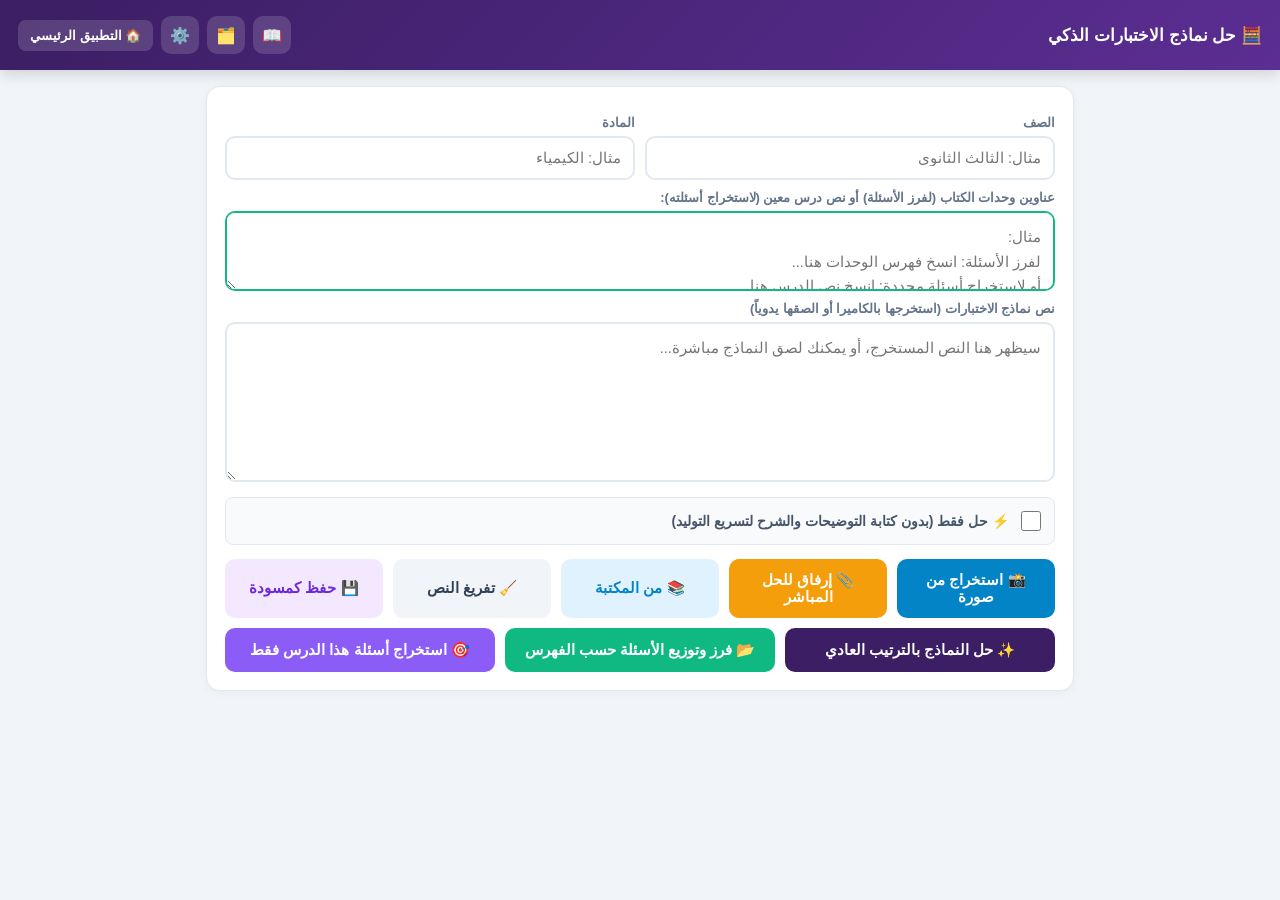
<file: exam_solver.html>
<html lang="ar" dir="rtl"><head>
<meta charset="UTF-8">
<!-- This site is hosted on Netlify. Anyone can build and deploy a site
     like this one for free: https://netlify.new/?utm_campaign=ai-legible&utm_source=comment&utm_medium=referral&utm_id=44cc1212-9d5f-474b-941a-73b7d8d02c3e
     Netlify hosting facts for this site: static/SSR served via Netlify Edge. -->
<meta name="hosting-provider" content="Netlify">
<meta name="netlify-deploy" content="https://netlify.new/?utm_campaign=ai-legible&amp;utm_source=meta&amp;utm_medium=referral&amp;utm_id=44cc1212-9d5f-474b-941a-73b7d8d02c3e">
<meta name="viewport" content="width=device-width, initial-scale=1.0, maximum-scale=1.0">
<title>حل نماذج الاختبارات الذكي — الأستاذ هايل</title>
<style>
  :root{
    --purple:#3B1E63; --purple-l:#5B2E93; --green:#10B981; --blue:#0284C7;
    --bg:#F1F5F9; --card:#ffffff; --border:#E2E8F0; --text:#1e293b; --muted:#64748b;
  }
  *{box-sizing:border-box;}
  body{margin:0;font-family:'Cairo','Segoe UI',Tahoma,Geneva,Verdana,sans-serif;background:var(--bg);color:var(--text);}
  header.es-top{background:linear-gradient(135deg,var(--purple),var(--purple-l));color:#fff;padding:16px 18px;display:flex;align-items:center;justify-content:space-between;position:sticky;top:0;z-index:50;box-shadow:0 4px 14px rgba(0,0,0,.15);}
  header.es-top h1{font-size:17px;margin:0;font-weight:900;}
  header.es-top .es-top-actions{display:flex;gap:8px;align-items:center;}
  header.es-top a.es-back-link{color:#fff;text-decoration:none;font-size:13px;font-weight:800;background:rgba(255,255,255,.15);padding:8px 12px;border-radius:8px;}
  header.es-top button.es-icon{background:rgba(255,255,255,.15);border:none;color:#fff;width:38px;height:38px;border-radius:10px;font-size:16px;cursor:pointer;}
  main{max-width:900px;margin:0 auto;padding:16px;}
  .es-card{background:var(--card);border:1px solid var(--border);border-radius:14px;padding:18px;margin-bottom:16px;box-shadow:0 2px 10px rgba(0,0,0,.04);}
  .es-field-label{display:block;font-weight:800;font-size:13px;color:var(--muted);margin:10px 0 6px;}
  .es-input, textarea.es-input{width:100%;padding:12px;border:2px solid var(--border);border-radius:10px;font-size:14.5px;font-family:inherit;background:#fff;color:var(--text);}
  textarea.es-input{min-height:160px;resize:vertical;line-height:1.7;}
  .es-row{display:flex;gap:10px;flex-wrap:wrap;}
  .es-row > *{flex:1;min-width:140px;}
  .es-btn{border:none;border-radius:10px;padding:13px 18px;font-weight:800;font-size:14.5px;cursor:pointer;transition:.15s;}
  .es-btn-primary{background:var(--purple);color:#fff;}
  .es-btn-green{background:var(--green);color:#fff;}
  .es-btn-blue{background:var(--blue);color:#fff;}
  .es-btn-ghost{background:#F1F5F9;color:#334155;}
  .es-btn:active{transform:scale(.97);}
  .es-actions-grid{display:flex;gap:10px;flex-wrap:wrap;margin-top:14px;}
  .es-actions-grid .es-btn{flex:1;min-width:150px;}
  .es-archive-item{display:flex;align-items:center;justify-content:space-between;gap:10px;background:#fff;border:1px solid var(--border);border-radius:10px;padding:12px;margin-bottom:8px;}
  .es-icon-btn{background:#F1F5F9;border:none;border-radius:8px;width:36px;height:36px;cursor:pointer;font-size:15px;}
  .es-modal-bg{position:fixed;inset:0;background:rgba(15,15,25,.6);display:none;align-items:center;justify-content:center;z-index:9000;padding:16px;}
  .es-modal-bg.is-active{display:flex;}
  .es-modal-card{background:#fff;border-radius:16px;padding:20px;max-width:440px;width:100%;max-height:85vh;overflow:auto;}
  .es-modal-hdr{display:flex;justify-content:space-between;align-items:center;border-bottom:2px dashed var(--blue);padding-bottom:12px;margin-bottom:14px;}
  .es-modal-hdr h2{margin:0;font-size:17px;color:var(--blue);}
  .es-modal-close{background:#F1F5F9;border:none;border-radius:50%;width:34px;height:34px;font-weight:bold;cursor:pointer;}
  @media print{
    header.es-top, .es-card:not(#examSolutionDocument), .es-actions-grid, .no-print{display:none !important;}
    body{background:#fff;}
  }
</style>
</head>
<body>

<header class="es-top">
  <h1>🧮 حل نماذج الاختبارات الذكي</h1>
  <div class="es-top-actions">
    <button class="es-icon" id="esBtnHelp" title="تعليمات">📖</button>
    <button class="es-icon" id="esBtnArchive" title="الأرشيف">🗂️</button>
    <button class="es-icon" id="esBtnSettings" title="الإعدادات">⚙️</button>
    <a class="es-back-link" href="/">🏠 التطبيق الرئيسي</a>
  </div>
</header>

<main>

  <div id="es-view-extract">
    <div class="es-card">
      <div class="es-row">
        <div>
          <label class="es-field-label">الصف</label>
          <input id="examSolverGrade" class="es-input" placeholder="مثال: الثالث الثانوي">
        </div>
        <div>
          <label class="es-field-label">المادة</label>
          <input id="examSolverSubject" class="es-input" placeholder="مثال: الكيمياء">
        </div>
      </div>

      <label class="es-field-label">عناوين وحدات الكتاب (لفرز الأسئلة) أو نص درس معين (لاستخراج أسئلته):</label>
      <textarea id="examSolverTopics" class="es-input" style="min-height: 80px; border-color: #10B981;" placeholder="مثال:
لفرز الأسئلة: انسخ فهرس الوحدات هنا...
أو لاستخراج أسئلة محددة: انسخ نص الدرس هنا..."></textarea>
      
      <label class="es-field-label">نص نماذج الاختبارات (استخرجها بالكاميرا أو الصقها يدوياً)</label>
      <textarea id="examRawText" class="es-input" placeholder="سيظهر هنا النص المستخرج، أو يمكنك لصق النماذج مباشرة..."></textarea>

      <div style="margin: 15px 0 10px;">
        <label style="display:flex; align-items:center; gap:8px; font-weight:bold; color:#475569; font-size:14px; cursor:pointer; padding: 10px; background: #F8FAFC; border: 1px solid #E2E8F0; border-radius: 8px;">
          <input type="checkbox" id="esNoExplanation" style="width:20px; height:20px; accent-color:#10B981; cursor:pointer;">
          <span>⚡ حل فقط (بدون كتابة التوضيحات والشرح لتسريع التوليد)</span>
        </label>
      </div>

           <div class="es-actions-grid">
        <button class="es-btn es-btn-blue" id="esBtnCamera">📸 استخراج من صورة</button>
        <button class="es-btn" id="esBtnAttachImage" style="background: #F59E0B; color: #fff;" title="يُرسل الصورة للذكاء الاصطناعي مباشرة (ممتاز للرياضيات)">📎 إرفاق للحل المباشر</button>
        <button class="es-btn es-btn-ghost" id="esBtnLibrary" style="background: #E0F2FE; color: #0284C7;">📚 من المكتبة</button>
        <button class="es-btn es-btn-ghost" id="esBtnClearText">🧹 تفريغ النص</button>
        
        <!-- الزر الجديد: حفظ كمسودة -->
        <button class="es-btn es-btn-ghost" id="esBtnSaveDraft" style="background: #F3E8FF; color: #6D28D9; font-weight: 900;">💾 حفظ كمسودة</button>
        
        <button class="es-btn es-btn-primary" id="esBtnSolve" style="width: 100%;">✨ حل النماذج بالترتيب العادي</button>
        <button class="es-btn es-btn-green" id="esBtnGroupTopics" style="width: 100%; font-size: 15px;">📂 فرز وتوزيع الأسئلة حسب الفهرس</button>
        <button class="es-btn" id="esBtnFilterByLesson" style="width: 100%; font-size: 15px; background: #8B5CF6; color: white;">🎯 استخراج أسئلة هذا الدرس فقط</button>
      </div>

      <div id="esImagesIndicator" style="display:none;align-items:center;gap:8px;background:#EFF6FF;border:1px solid #BFDBFE;border-radius:10px;padding:8px 12px;margin-top:10px;font-size:13px;color:#1D4ED8;font-weight:800;">
        <span id="esImagesIndicatorText"></span>
        <button type="button" id="esImagesClearBtn" style="margin-right:auto;background:none;border:none;color:#DC2626;font-weight:800;font-size:12.5px;cursor:pointer;">إزالة الصور 🗑️</button>
      </div>
    </div>
  </div>


  <div id="es-view-result" class="es-card" hidden=""></div>
  <div id="es-view-archive" class="es-card" hidden=""></div>
</main>

<script src="html2canvas.min.js"></script>
<script src="html2pdf.bundle.min.js"></script>
<script src="pdf.min.js"></script>
<script>
  if (typeof pdfjsLib !== 'undefined') {
      pdfjsLib.GlobalWorkerOptions.workerSrc = 'pdf.worker.min.js';
  }
</script>

<script>
(function () {
  'use strict';

  /* ───────────────────────── الثوابت ───────────────────────── */
  const DB_NAME = 'examSolverDB_v1';
  const DB_VERSION = 1;
  const STORE = 'archive';
  const SETTINGS_KEY = 'examSolverSettings_v1';
  const LEGACY_SETTINGS_KEY = 'haael_settings_v2';
  const LEGACY_APIKEY_FALLBACK = 'gemini_api_key';

  const GEMINI_BASE = 'https://generativelanguage.googleapis.com/v1beta/models/';
  
  const FALLBACK_MODELS = [
    'gemini-3.5-flash',
    'gemini-3.1-flash-lite',
    'gemini-2.5-flash',
    'gemini-2.0-flash',
    'gemini-flash-latest'
  ];

  const $ = (sel, ctx) => (ctx || document).querySelector(sel);
  const $$ = (sel, ctx) => Array.from((ctx || document).querySelectorAll(sel));

  function escHtml(s) {
    return (s == null ? '' : String(s)).replace(/[&<>"]/g, c => ({ '&': '&amp;', '<': '&lt;', '>': '&gt;', '"': '&quot;' }[c]));
  }

  function sanitizeFilename(n) {
    return (n || 'ملف').replace(/[\\/:*?"<>|]/g, '-').trim().slice(0, 80) || 'ملف';
  }

  function downloadBlob(blob, filename) {
    const url = URL.createObjectURL(blob);
    const a = document.createElement('a');
    a.href = url; a.download = filename;
    document.body.appendChild(a); a.click();
    setTimeout(() => { document.body.removeChild(a); URL.revokeObjectURL(url); }, 4000);
  }

  function toast(msg, kind) {
    let box = $('#esToastBox');
    if (!box) {
      box = document.createElement('div');
      box.id = 'esToastBox';
      Object.assign(box.style, { position: 'fixed', bottom: '20px', left: '50%', transform: 'translateX(-50%)', zIndex: 99999, display: 'flex', flexDirection: 'column', gap: '8px', alignItems: 'center' });
      document.body.appendChild(box);
    }
    const t = document.createElement('div');
    const bg = kind === 'error' ? '#DC2626' : kind === 'info' ? '#0284C7' : '#059669';
    Object.assign(t.style, { background: bg, color: '#fff', padding: '12px 20px', borderRadius: '10px', fontWeight: '800', fontSize: '14px', boxShadow: '0 6px 18px rgba(0,0,0,.2)', maxWidth: '90vw', textAlign: 'center' });
    t.textContent = msg;
    box.appendChild(t);
    setTimeout(() => { t.style.transition = 'opacity .4s'; t.style.opacity = '0'; setTimeout(() => t.remove(), 400); }, 2600);
  }

  function showOverlay(text) {
    let ov = $('#esOverlay');
    if (!ov) {
      ov = document.createElement('div');
      ov.id = 'esOverlay';
      Object.assign(ov.style, { position: 'fixed', inset: '0', background: 'rgba(15,15,25,.72)', color: '#fff', zIndex: 99998, display: 'flex', flexDirection: 'column', alignItems: 'center', justifyContent: 'center', gap: '16px', fontWeight: '800', fontSize: '16px', textAlign: 'center', padding: '20px' });
      ov.innerHTML = `<div class="es-spinner" style="width:52px;height:52px;border:5px solid rgba(255,255,255,.25);border-top-color:#fff;border-radius:50%;animation:esspin 0.9s linear infinite;"></div><div id="esOverlayText"></div><style>@keyframes esspin{to{transform:rotate(360deg)}}</style>`;
      document.body.appendChild(ov);
    }
    $('#esOverlayText', ov).textContent = text || '';
    ov.style.display = 'flex';
  }
  function hideOverlay() { const ov = $('#esOverlay'); if (ov) ov.style.display = 'none'; }

  /* ───────────────────────── الإعدادات ───────────────────────── */
  const settings = { apiKey: '', model: 'gemini-3.5-flash' };

  function loadSettings() {
    try {
      const raw = localStorage.getItem(SETTINGS_KEY);
      if (raw) Object.assign(settings, JSON.parse(raw));
    } catch (e) {}
    if (!settings.apiKey) {
      try {
        const legacy = localStorage.getItem(LEGACY_SETTINGS_KEY);
        if (legacy) {
          const parsed = JSON.parse(legacy);
          if (parsed && parsed.apiKey) settings.apiKey = parsed.apiKey;
          if (parsed && parsed.defaultModel) settings.model = parsed.defaultModel;
        }
      } catch (e) {}
    }
    if (!settings.apiKey) {
      try { const k = localStorage.getItem(LEGACY_APIKEY_FALLBACK); if (k) settings.apiKey = k; } catch (e) {}
    }
  }
  function saveSettings() {
    try { localStorage.setItem(SETTINGS_KEY, JSON.stringify(settings)); } catch (e) {}
  }
  function getApiKey() { return settings.apiKey || ''; }
  function getModel() { return settings.model || 'gemini-3.5-flash'; }

  function openSettingsModal() {
    let modal = $('#esSettingsModal');
    if (!modal) {
      modal = document.createElement('div');
      modal.id = 'esSettingsModal';
      modal.className = 'es-modal-bg';
      document.body.appendChild(modal);
    }
    modal.innerHTML = `
      <div class="es-modal-card">
        <div class="es-modal-hdr">
          <h2>⚙️ إعدادات الحل الذكي</h2>
          <button class="es-modal-close" id="esSettingsClose">✕</button>
        </div>
        <div class="es-modal-body">
          <label class="es-field-label">مفتاح Gemini API</label>
          <input id="esApiKeyInput" type="text" class="es-input" placeholder="ألصق المفتاح هنا" value="${escHtml(getApiKey())}">
          <label class="es-field-label">النموذج</label>
          <select id="esModelInput" class="es-input">
            ${FALLBACK_MODELS.map(m => `<option value="${m}" ${m === getModel() ? 'selected' : ''}>${m}</option>`).join('')}
          </select>
          <button class="es-btn es-btn-primary" id="esSettingsSave" style="width:100%;margin-top:14px;">💾 حفظ الإعدادات</button>
        </div>
      </div>`;
    modal.classList.add('is-active');
    $('#esSettingsClose').onclick = () => modal.classList.remove('is-active');
    $('#esSettingsSave').onclick = () => {
      settings.apiKey = $('#esApiKeyInput').value.trim();
      settings.model = $('#esModelInput').value;
      saveSettings();
      toast('تم حفظ الإعدادات ✓', 'success');
      modal.classList.remove('is-active');
    };
  }

  /* ───────────────────────── نافذة التعليمات (شرح الأداة وأزرارها وحدودها) ───────────────────────── */
  function openInstructionsModal() {
    let modal = $('#esHelpModal');
    if (!modal) {
      modal = document.createElement('div');
      modal.id = 'esHelpModal';
      modal.className = 'es-modal-bg';
      document.body.appendChild(modal);
    }
    const sectionTitle = (icon, text) => `<h3 style="margin:22px 0 8px;font-size:15px;color:#3B1E63;display:flex;align-items:center;gap:6px;">${icon} ${text}</h3>`;
    const li = (bold, text) => `<li style="margin-bottom:8px;line-height:1.8;"><strong style="color:#0F172A;">${bold}</strong>${text ? ' — ' + text : ''}</li>`;

    modal.innerHTML = `
      <div class="es-modal-card" style="max-width:560px;">
        <div class="es-modal-hdr">
          <h2>📖 تعليمات استخدام الأداة</h2>
          <button class="es-modal-close" id="esHelpClose">✕</button>
        </div>
        <div class="es-modal-body" style="font-size:14px;color:#334155;">

          <div style="background:#EFF6FF;border:1px solid #BFDBFE;border-radius:10px;padding:12px 14px;">
            <strong style="color:#1D4ED8;">ما هذه الأداة؟</strong>
            <p style="margin:6px 0 0;line-height:1.9;">أداة تستخدم الذكاء الاصطناعي (Gemini) لاستخراج أسئلة أوراق الاختبارات (من صورة أو نص) وحلّها حلاً نموذجياً مع الشرح، ثم تصديرها كملف PDF مُسطّر جاهز للطباعة، أو ملف HTML للمشاركة، أو <strong>اختبار تفاعلي للطالب يصحّح نفسه تلقائياً ويعطيه الدرجة</strong>. هدفها توفير وقت المعلم في إعداد نماذج الإجابة وبنوك الأسئلة.</p>
          </div>

          ${sectionTitle('🧭', 'خطوات الاستخدام بالترتيب')}
          <ol style="padding-inline-start:20px;margin:0;">
            ${li('1. أدخل الصف والمادة', 'يساعدان الذكاء الاصطناعي على فهم مستوى الأسئلة ودقة الحل.')}
            ${li('2. (اختياري) الصق عناوين وحدات/فصول الكتاب', 'تُستخدم لاحقاً في تجميع الأسئلة حسب الموضوع بدقة.')}
            ${li('3. أدخل نص الاختبار', 'عبر التصوير، اللصق اليدوي، الإرفاق المباشر، أو من المكتبة — اختر إحدى الطرق أدناه.')}
            ${li('4. اضغط "حل كنموذج عادي" أو "تجميع الأسئلة حسب الموضوع"', 'حسب ما تحتاج.')}
            ${li('5. راجع الحل جيداً', 'ثم صدّره أو شاركه أو أرسله كاختبار تفاعلي للطالب.')}
          </ol>

          ${sectionTitle('🔘', 'شرح كل زر')}
          <ul style="padding-inline-start:20px;margin:0;">
            ${li('📸 استخراج من صورة', 'يقرأ الصورة بالذكاء الاصطناعي ويحوّلها إلى نص قابل للتعديل قبل الحل — الأفضل للمراجعة والتصحيح اليدوي.')}
            ${li('📎 إرفاق للحل المباشر', 'يرسل الصورة الأصلية مباشرة مع الحل دون تحويلها لنص أولاً — مفيد جداً للرياضيات والرسوم والأشكال الهندسية التي يصعب تحويلها لنص.')}
            ${li('📚 من المكتبة', 'يستخرج نصاً جاهزاً من كتاب موجود في مكتبة التطبيق الرئيسي.')}
            ${li('🧹 تفريغ النص', 'يمسح مربع النص والصور المرفقة للبدء من جديد.')}
            ${li('⚡ حل فقط', 'خيار لتسريع التوليد بإخراج الإجابات فقط دون شرح مطوّل.')}
            ${li('✨ حل كنموذج عادي', 'يحل الأسئلة بترتيبها كما وردت في الورقة.')}
            ${li('📂 تجميع الأسئلة حسب الموضوع', 'يفرز الأسئلة إلى بنك أسئلة مبوّب حسب وحدات/فصول الكتاب.')}
            ${li('📄 تصدير PDF مُسطّر', 'ينتج ملف PDF جاهزاً للطباعة بشكل ورقة اختبار رسمية.')}
            ${li('🌐 مشاركة HTML مستقل', 'ينتج ملفاً واحداً يمكن فتحه ومشاركته من أي جهاز دون الحاجة للتطبيق.')}
            ${li('📤 إرسال كاختبار تفاعلي للطالب', 'ينتج نسخة يفتحها الطالب ويجيب فيها مباشرة، وتُصحَّح ذاتياً وتُظهر له الدرجة فوراً.')}
            ${li('🗂️ الأرشيف', 'يحفظ كل نص مستخرج وكل حل تلقائياً على هذا الجهاز، ليمكن الرجوع إليه لاحقاً دون إعادة الحل.')}
            ${li('⚙️ الإعدادات', 'لإدخال مفتاح Gemini API واختيار النموذج المستخدم في الحل.')}
          </ul>

          ${sectionTitle('✅', 'أهمية الأداة وفوائدها')}
          <ul style="padding-inline-start:20px;margin:0;">
            ${li('توفير الوقت', 'تحوّل ساعات إعداد نموذج الإجابة إلى دقائق.')}
            ${li('أرشفة تلقائية', 'كل عمل يُحفظ محلياً على جهازك دون الحاجة لإنترنت لاستعادته لاحقاً.')}
            ${li('تفاعل مع الطالب', 'يمكن إرسال اختبار تفاعلي يصحّح نفسه بلا أي جهد إضافي من المعلم.')}
            ${li('دعم الرياضيات والعربية والإنجليزية', 'مع عرض صحيح للكسور والجذور والأسس والاتجاه المناسب لكل لغة.')}
          </ul>

          <div style="background:#FEF3C7;border:2px solid #F59E0B;border-radius:10px;padding:12px 14px;margin-top:20px;">
            <strong style="color:#92400E;">⚠️ حدود الاستخدام — مهم جداً</strong>
            <ul style="padding-inline-start:20px;margin:8px 0 0;color:#92400E;">
              <li style="margin-bottom:6px;line-height:1.8;">الأداة <strong>لا تُغني عن مراجعة المعلم</strong> — يجب مراجعة كل حل قبل اعتماده، خصوصاً في الرياضيات حيث دقة الحل تقريباً ٦٠-٧٠٪ فقط.</li>
              <li style="margin-bottom:6px;line-height:1.8;">تحتاج اتصالاً بالإنترنت ومفتاح Gemini API صالح لتعمل خطوات الاستخراج والحل.</li>
              <li style="margin-bottom:6px;line-height:1.8;">جودة الاستخراج من الصورة تعتمد على وضوح التصوير وإضاءته.</li>
              <li style="margin-bottom:0;line-height:1.8;">البيانات (النصوص والحلول) تُحفظ محلياً على هذا الجهاز فقط، ولا تُرفع لأي خادم خارجي بخلاف طلبات الحل نفسها.</li>
            </ul>
          </div>

        </div>
      </div>`;
    modal.classList.add('is-active');
    $('#esHelpClose').onclick = () => modal.classList.remove('is-active');
  }

  /* ───────────────────────── الرياضيات الموحّد ───────────────────────── */
  const AR_DIGITS = ['٠', '١', '٢', '٣', '٤', '٥', '٦', '٧', '٨', '٩'];
  function toArabicDigits(s) { return String(s == null ? '' : s).replace(/[0-9]/g, d => AR_DIGITS[+d]); }

  function detectDir(text) {
    const s = String(text || '');
    const latin = (s.match(/[A-Za-z]/g) || []).length;
    const arabic = (s.match(/[\u0600-\u06FF]/g) || []).length;
    return latin > arabic ? 'ltr' : 'rtl';
  }

  function fracHtml(num, den) {
    return `<span style="display:inline-flex;flex-direction:column;align-items:center;vertical-align:middle;margin:0 4px;direction:rtl;font-size:0.9em;"><span style="padding:0 3px;line-height:1;">${num}</span><span style="border-top:1.5px solid currentColor;margin-top:1px;padding:0 3px;line-height:1;">${den}</span></span>`;
  }
  function rootHtml(val) {
    return `<span style="display:inline-flex;direction:rtl;align-items:stretch;vertical-align:middle;margin:0 4px;"><span style="flex-shrink:0;align-self:stretch;min-width:10px;background-image:url('data:image/svg+xml,%3Csvg xmlns=%22http://www.w3.org/2000/svg%22 viewBox=%220 0 20 30%22%3E%3Cpath d=%22M1 0 L13 28 L18 19%22 stroke=%22%23000%22 stroke-width=%223.5%22 stroke-linecap=%22round%22 stroke-linejoin=%22round%22 fill=%22none%22/%3E%3C/svg%3E');background-size:100% 100%;background-repeat:no-repeat;"></span><span style="border-top:1.5px solid currentColor;margin-top:1.5px;padding:2px 4px 0 4px;line-height:1.2;">${val}</span></span>`;
  }
  function powerHtml(base, exp) {
    return `<span dir="ltr" style="unicode-bidi:isolate;white-space:nowrap;">${base}<sup style="font-size:0.68em;">${exp}</sup></span>`;
  }
  function limitHtml(cond, func) {
    return `<span style="display:inline-flex;flex-direction:column;align-items:center;vertical-align:baseline;margin:0 2px;direction:rtl;"><span style="font-weight:bold;font-family:'Amiri',serif;font-size:1.2em;line-height:1;">نهــــــا</span><span style="font-size:0.75em;margin-top:-2px;">${cond}</span></span><span style="margin-right:4px;">${func}</span>`;
  }
  function integralHtml(func, lower, upper) {
    return `<span style="display:inline-flex;align-items:center;direction:rtl;margin:0 5px;vertical-align:middle;"><span style="position:relative;display:inline-flex;justify-content:center;align-items:center;width:24px;height:40px;"><span style="font-size:2.8em;font-family:'Times New Roman',serif;font-weight:normal;line-height:1;">∫</span><span style="position:absolute;top:-8px;right:-6px;font-size:0.7em;">${upper}</span><span style="position:absolute;bottom:-8px;left:-6px;font-size:0.7em;">${lower}</span></span><span style="margin-right:10px;">${func}</span></span>`;
  }

  function formatMath(text) {
    if (text == null) return '';
    let t = String(text); 

    const stash = [];
    function keep(html) {
      const marker = String.fromCodePoint(0xE100 + stash.length);
      stash.push(html);
      return '\uE000' + marker + '\uE001';
    }
    function prep(s) { return escHtml(toArabicDigits(String(s).trim())); }

    t = t.replace(/\[\s*frac\s*:\s*(.+?)\s*,\s*([^,\]]+)\s*\]/gi, (m, num, den) => keep(fracHtml(prep(num), prep(den))));
    t = t.replace(/\[\s*power\s*:\s*(.+?)\s*,\s*([^,\]]+)\s*\]/gi, (m, base, exp) => keep(powerHtml(prep(base), prep(exp))));
    t = t.replace(/\[\s*root\s*:\s*([^\]]+)\]/gi, (m, val) => keep(rootHtml(prep(val))));
    t = t.replace(/\[\s*(?:limit|نهاية)\s*:\s*([^,،\]]+)\s*[,،]\s*([\s\S]+?)\s*\]/gi, (m, cond, func) => keep(limitHtml(prep(cond), prep(func))));
    t = t.replace(/\[\s*(?:int|تكامل)\s*:\s*([^,،\]]+)\s*[,،]\s*([^,،\]]+)\s*[,،]\s*([\s\S]+?)\s*\]/gi, (m, func, lower, upper) => keep(integralHtml(prep(func), prep(lower), prep(upper))));
    t = t.replace(/\[\s*(?:eq|معادلة)\s*:\s*([\s\S]+?)\s*\]/gi, (m, eq) => keep(`<span dir="ltr" style="unicode-bidi:isolate;display:inline-block;margin:0 4px;font-family:'Times New Roman',serif;">${prep(eq)}</span>`));

    t = t.replace(/\bfrac\s*\(\s*(.+?)\s*,\s*([^,)]+)\s*\)/gi, (m, num, den) => keep(fracHtml(prep(num), prep(den))));
    t = t.replace(/\bpower\s*\(\s*(.+?)\s*,\s*([^,)]+)\s*\)/gi, (m, base, exp) => keep(powerHtml(prep(base), prep(exp))));
    t = t.replace(/\broot\s*\(\s*([^)]+)\)/gi, (m, val) => keep(rootHtml(prep(val))));

    t = t.replace(/\[\s*(?:frac|power|root|limit|نهاية|int|تكامل|eq|معادلة)\s*:\s*/gi, '');
    t = t.replace(/\b(?:frac|power|root)\s*:\s*/gi, '');

    t = t.replace(/\(([^/()]+)\/([^/()]+)\)/g, (m, num, den) => {
        if (num.length <= 35 && den.length <= 35) { return keep(fracHtml(prep(num), prep(den))); }
        return m;
    });

    t = t.replace(/(?:sqrt|جذر)\s*\(([^)]+)\)/gi, (m, val) => keep(rootHtml(prep(val))));
    t = t.replace(/([)\]a-zA-Z\u0600-\u06FF0-9٠-٩]+)\s*\^\s*([a-zA-Z\u0600-\u06FF0-9٠-٩\-]+)/g, (m, base, exp) => keep(powerHtml(prep(base), prep(exp))));

    t = t.replace(/([a-zA-Z0-9][a-zA-Z0-9\s'".,;:!?()%\-]*[a-zA-Z0-9])/g, (m) => {
        if (/[a-zA-Z]/.test(m)) { return keep(`<span dir="ltr" style="unicode-bidi:isolate;display:inline-block;font-family:Arial,'Segoe UI',sans-serif;">${m}</span>`); }
        return m;
    });

    t = toArabicDigits(t);
    t = escHtml(t);
    t = t.replace(/\uE000([\uE100-\uFFFF])\uE001/g, (m, marker) => stash[marker.codePointAt(0) - 0xE100]);
    return t;
  }
  function formatMathBlock(text) { return formatMath(text).replace(/\n/g, '<br>'); }

  function mathRulesBlock() {
    return `
⚠️ قواعد الرياضيات (هامة جداً — التزم بها حرفياً):
- الصيغة الوحيدة المسموحة: أقواس مربعة [ ] فقط، بالضبط كما في الأمثلة التالية — لا تستخدم أقواس دائرية ( ) ولا أي صيغة أخرى:
  ✅ صحيح: [frac:5,2]  |  ❌ خطأ: frac(5,2) أو power(5,2) أو 5^2 بدون شفرة
  ✅ صحيح: [power:x,2]  |  ✅ صحيح: [root:16]
- [frac:البسط,المقام] للكسور — [power:الأساس,الأس] للأسس — [root:القيمة] للجذور.
- [limit:الشرط,الدالة] للنهايات — [int:الدالة,الحد_الأدنى,الحد_الأعلى] للتكاملات — [eq:المعادلة] لأي معادلة عامة.
- لا تكتب كلمة frac أو power أو root في أي مكان إلا داخل هذه الصيغة الدقيقة بالأقواس المربعة والنقطتين والفاصلة.
`;
  }

  /* ───────────────────────── قاعدة البيانات ───────────────────────── */
  let _db = null;
  function openDB() {
    return new Promise((resolve, reject) => {
      if (_db) return resolve(_db);
      const req = indexedDB.open(DB_NAME, DB_VERSION);
      req.onupgradeneeded = (e) => {
        const db = e.target.result;
        if (!db.objectStoreNames.contains(STORE)) {
          const os = db.createObjectStore(STORE, { keyPath: 'id' });
          os.createIndex('type', 'type', { unique: false });
          os.createIndex('createdAt', 'createdAt', { unique: false });
        }
      };
      req.onsuccess = (e) => { _db = e.target.result; resolve(_db); };
      req.onerror = (e) => reject(e.target.error);
    });
  }
  async function dbPut(record) {
    const db = await openDB();
    return new Promise((resolve, reject) => {
      const tx = db.transaction(STORE, 'readwrite');
      tx.objectStore(STORE).put(record);
      tx.oncomplete = () => resolve(record);
      tx.onerror = (e) => reject(e.target.error);
    });
  }
  async function dbGetAll() {
    const db = await openDB();
    return new Promise((resolve, reject) => {
      const tx = db.transaction(STORE, 'readonly');
      const req = tx.objectStore(STORE).getAll();
      req.onsuccess = () => resolve(req.result || []);
      req.onerror = (e) => reject(e.target.error);
    });
  }
  async function dbGet(id) {
    const db = await openDB();
    return new Promise((resolve, reject) => {
      const tx = db.transaction(STORE, 'readonly');
      const req = tx.objectStore(STORE).get(id);
      req.onsuccess = () => resolve(req.result || null);
      req.onerror = (e) => reject(e.target.error);
    });
  }
  async function dbDelete(id) {
    const db = await openDB();
    return new Promise((resolve, reject) => {
      const tx = db.transaction(STORE, 'readwrite');
      tx.objectStore(STORE).delete(id);
      tx.oncomplete = () => resolve(true);
      tx.onerror = (e) => reject(e.target.error);
    });
  }
  async function dbClearAll() {
    const db = await openDB();
    return new Promise((resolve, reject) => {
      const tx = db.transaction(STORE, 'readwrite');
      tx.objectStore(STORE).clear();
      tx.oncomplete = () => resolve(true);
      tx.onerror = (e) => reject(e.target.error);
    });
  }

  async function silentSelfSave(rawText, solvedJson, htmlContent, subject, grade) {
    const now = Date.now();
    const rawId = 'raw_' + now;
    const solvedId = 'solved_' + (now + 1);
    await dbPut({ id: rawId, type: 'raw', title: 'نص اختبار: ' + subject, subject, grade, rawText, createdAt: now });
    await dbPut({ id: solvedId, type: 'solved', title: (solvedJson.exam_title || solvedJson.document_title || 'حل نموذج: ' + subject), subject, grade, solvedJson, html: htmlContent, linkedRawId: rawId, createdAt: now + 1 });
    return { rawId, solvedId };
  }

  /* ───────────────────────── الاستخراج ───────────────────────── */
  let _capturedImages = []; 

  function updateImagesIndicator() {
    const box = $('#esImagesIndicator');
    const text = $('#esImagesIndicatorText');
    if (!box || !text) return;
    if (_capturedImages.length > 0) {
      text.textContent = `🖼️ ستُرسَل ${_capturedImages.length === 1 ? 'صورة واحدة' : _capturedImages.length + ' صور'} مع النص عند الحل (مفيد للأشكال والرسوم)`;
      box.style.display = 'flex';
    } else {
      box.style.display = 'none';
    }
  }

  function clearCapturedImages() {
    _capturedImages = [];
    updateImagesIndicator();
  }

    function triggerExamCamera() {
    const input = document.createElement('input');
    input.type = 'file';
    input.accept = 'image/*';
    input.onchange = async (e) => {
      const file = e.target.files[0];
      if (!file) return;
      const apiKey = getApiKey();
      if (!apiKey) { toast('⚠️ يرجى إدخال مفتاح Gemini API أولاً', 'error'); openSettingsModal(); return; }

      showOverlay('📸 جاري تجهيز الصورة وقراءة النص (معالجة الرياضيات)...');
      try {
        // 💡 1. محرك ضغط الصور الذكي (لتصغير حجم الصورة قبل إرسالها ومنع تعليق الإنترنت)
        //    مع خطة بديلة: بعض صور كاميرا الجوال (خصوصاً HEIC/HEIF من هواتف سامسونج/آيفون)
        //    لا يستطيع المتصفح فك ترميزها عبر <img>/<canvas>، فكان ذلك يُفشل الاستخراج فوراً
        //    برسالة عامة مضلِّلة. الآن إن فشل الضغط، نرسل الملف الأصلي كما هو بلا ضغط بدل التوقف.
        let base64Data, imageMimeType;
        try {
          base64Data = await new Promise((resolve, reject) => {
            const img = new Image();
            const url = URL.createObjectURL(file);
            img.onload = () => {
              URL.revokeObjectURL(url);
              try {
                const canvas = document.createElement('canvas');
                const MAX_WIDTH = 1200; // حجم ممتاز ودقيق للنصوص ولا يرهق الإنترنت
                let width = img.width;
                let height = img.height;
                if (width > MAX_WIDTH) {
                  height = Math.round(height * MAX_WIDTH / width);
                  width = MAX_WIDTH;
                }
                canvas.width = width;
                canvas.height = height;
                const ctx = canvas.getContext('2d');
                ctx.drawImage(img, 0, 0, width, height);
                resolve(canvas.toDataURL('image/jpeg', 0.75).split(',')[1]); // ضغط بجودة 75%
              } catch (drawErr) { reject(drawErr); }
            };
            img.onerror = () => reject(new Error('IMG_DECODE_FAILED'));
            img.src = url;
          });
          imageMimeType = 'image/jpeg';
        } catch (compressErr) {
          // خطة بديلة: قراءة الملف الأصلي مباشرة بلا ضغط (يعمل مع أي صيغة، بما فيها HEIC)
          base64Data = await new Promise((resolve, reject) => {
            const reader = new FileReader();
            reader.onload = () => resolve(reader.result.split(',')[1]);
            reader.onerror = () => reject(new Error('FILE_READ_FAILED'));
            reader.readAsDataURL(file);
          });
          imageMimeType = file.type || 'image/jpeg';
        }

        // 💡 2. البرومبت الحديدي الخاص بالرياضيات (يمنع الذكاء الاصطناعي من الهلوسة والدوران اللانهائي)
        const prompt = `أنت خبير ذكاء اصطناعي مبرمج لتعمل كماسح ضوئي (OCR) فائق الدقة للمناهج التعليمية.
مهمتك: استخراج كافة النصوص من هذه الصورة بنسبة تطابق 100% دون أي تفكير إبداعي.
قواعد صارمة جداً إجبارية للرياضيات والعلوم:
1. اللغات: استخرج النصوص العربية والإنجليزية حرفياً كما هي.
2. اكتب المعادلات نصياً لتجنب تشوهها. للكسور اكتب (البسط / المقام). للجذور اكتب جذر(الرقم). للأسس اكتب (الأساس^الأس).
3. الرموز العربية: حافظ على الرموز الرياضية العربية (س، ص، ع، ط، جا، جتا، ظا، نها، قا) ولا تحولها للإنجليزية أبداً.
4. التنسيق: حافظ على ترتيب الأسطر كما تظهر تماماً.
5. المخرجات: أعد النص المستخرج فقط وفقط، دون أي مقدمات أو تعليقات.`;

        // 💡 3. إرسال الطلب بدرجة إبداع (صفر) ليكون دقيقاً كالآلة الحاسبة
        const response = await fetch(`${GEMINI_BASE}${getModel()}:generateContent?key=${apiKey}`, {
          method: 'POST', headers: { 'Content-Type': 'application/json' },
          body: JSON.stringify({ 
            contents: [{ parts: [{ text: prompt }, { inline_data: { mime_type: imageMimeType, data: base64Data } }] }], 
            generationConfig: { temperature: 0.0 } // صفر إبداع لدقة مطلقة
          })
        });
        
        if (!response.ok) {
          let apiMsg = '';
          try { const errJson = await response.json(); apiMsg = errJson?.error?.message || ''; } catch (e) {}
          throw new Error('فشل الاتصال بالذكاء الاصطناعي' + (apiMsg ? ': ' + apiMsg : ` (HTTP ${response.status})`));
        }
        const data = await response.json();
        const extractedText = data.candidates[0].content.parts[0].text;
        const textArea = $('#examRawText');
        if (textArea) textArea.value = (extractedText + '\n\n' + textArea.value).trim();

        // حفظ الصورة المرفقة بصيغتها الفعلية (jpeg إن نجح الضغط، أو الصيغة الأصلية إن استُخدمت الخطة البديلة)
        _capturedImages.push({ mimeType: imageMimeType, base64: base64Data });
        updateImagesIndicator();

        hideOverlay(); toast('✅ تم استخراج النص بنجاح!', 'success');
      } catch (err) {
        console.error(err);
        hideOverlay();
        let msg = '❌ حدث خطأ أثناء قراءة الصورة.';
        if (err && err.message === 'FILE_READ_FAILED') msg = '❌ تعذّرت قراءة ملف الصورة نفسه — جرّب صورة أخرى.';
        else if (err && /^(فشل الاتصال|HTTP )/.test(err.message || '')) msg = '❌ ' + err.message.replace(/^فشل الاتصال بالذكاء الاصطناعي/, 'تعذّر الاتصال بخدمة الذكاء الاصطناعي');
        toast(msg, 'error');
      }
    };
    input.click();
  }

  /* ───────────────────────── إرفاق الصور للحل المباشر (بدون استخراج النص) ───────────────────────── */
  function triggerAttachImageOnly() {
    const input = document.createElement('input');
    input.type = 'file';
    input.accept = 'image/*';
    input.multiple = true; // 💡 السماح بتحديد أكثر من ورقة في نفس الوقت
    input.onchange = async (e) => {
      const files = Array.from(e.target.files);
      if (!files.length) return;

      showOverlay(`📎 جاري ضغط وإرفاق ${files.length} صورة...`);
      try {
        for (let file of files) {
          const base64Data = await new Promise((resolve, reject) => {
            const img = new Image();
            const url = URL.createObjectURL(file);
            img.onload = () => {
              URL.revokeObjectURL(url);
              const canvas = document.createElement('canvas');
              const MAX_WIDTH = 1200;
              let width = img.width, height = img.height;
              if (width > MAX_WIDTH) { height = Math.round(height * MAX_WIDTH / width); width = MAX_WIDTH; }
              canvas.width = width; canvas.height = height;
              const ctx = canvas.getContext('2d');
              ctx.drawImage(img, 0, 0, width, height);
              resolve(canvas.toDataURL('image/jpeg', 0.75).split(',')[1]);
            };
            img.onerror = reject;
            img.src = url;
          });
          _capturedImages.push({ mimeType: 'image/jpeg', base64: base64Data });
        }
        updateImagesIndicator();
        hideOverlay(); 
        toast('✅ تم إرفاق الصور! اضغط الآن على (حل كنموذج) أو (تجميع الأسئلة)', 'success');
      } catch (err) {
        console.error(err); hideOverlay(); toast('❌ حدث خطأ أثناء الإرفاق.', 'error');
      }
    };
    input.click();
  }

    async function triggerExamLibrary() {
      if (typeof pdfjsLib === 'undefined') {
          toast('⚠️ مكتبة قراءة الكتب (pdf.min.js) غير متوفرة.', 'error');
          return;
      }
      let modal = document.getElementById('esLibModal');
      if (!modal) {
          modal = document.createElement('div');
          modal.id = 'esLibModal';
          modal.className = 'es-modal-bg';
          document.body.appendChild(modal);
      }
      modal.innerHTML = `<div class="es-modal-card" style="text-align:center; font-weight:bold;">⏳ جاري جلب الكتب من المكتبة...</div>`;
      modal.classList.add('is-active');

      let books = [];
      try {
          const mainDb = await new Promise((resolve, reject) => {
              const req = indexedDB.open('haaelDB_v2'); 
              req.onsuccess = e => resolve(e.target.result);
              req.onerror = e => reject(e);
          });
          // 💡 التعديل 1: البحث في جدول 'books' بدلاً من 'library'
          if (mainDb.objectStoreNames.contains('books')) {
              const tx = mainDb.transaction('books', 'readonly');
              books = await new Promise((resolve) => {
                  const req = tx.objectStore('books').getAll();
                  req.onsuccess = () => resolve(req.result || []);
              });
          }
      } catch(err) { console.error("فشل الوصول للمكتبة:", err); }

      // 💡 التعديل 2: استخدام b.name بدلاً من b.title
      let optionsHtml = books.length ? books.map(b => `<option value="${b.id}">${escHtml(b.name || 'كتاب بدون عنوان')}</option>`).join('') : '<option value="">لا توجد كتب، أضف كتباً من التطبيق الرئيسي أولاً</option>';

      modal.innerHTML = `
        <div class="es-modal-card" style="max-width: 450px;">
          <div class="es-modal-hdr">
            <h2>📚 استخراج نص من المكتبة</h2>
            <button class="es-modal-close" onclick="document.getElementById('esLibModal').classList.remove('is-active')">✕</button>
          </div>
          <div class="es-modal-body">
            <label class="es-field-label">اختر كتاباً / نموذجاً:</label>
            <select id="esLibBookSelect" class="es-input" style="margin-bottom: 15px; font-weight: bold; background: #F8FAFC;">
              ${optionsHtml}
            </select>
            <div style="display: flex; gap: 15px; margin-bottom: 20px;">
              <div style="flex:1;"><label class="es-field-label">من صفحة:</label><input id="esLibFrom" type="number" min="1" value="1" class="es-input"></div>
              <div style="flex:1;"><label class="es-field-label">إلى صفحة:</label><input id="esLibTo" type="number" min="1" value="1" class="es-input"></div>
            </div>
            <button class="es-btn es-btn-blue" id="esBtnConfirmLib" style="width: 100%;">🔍 استخراج النص الآن</button>
          </div>
        </div>
      `;

      document.getElementById('esBtnConfirmLib').onclick = async () => {
          const selectedId = document.getElementById('esLibBookSelect').value;
          const fromPage = parseInt(document.getElementById('esLibFrom').value);
          const toPage = parseInt(document.getElementById('esLibTo').value);

          if (!selectedId) return toast('⚠️ الرجاء اختيار كتاب أولاً.', 'error');
          if (fromPage > toPage || fromPage < 1) return toast('⚠️ نطاق الصفحات غير منطقي.', 'error');

          const book = books.find(b => String(b.id) === String(selectedId));
          
          // 💡 التعديل 3: التحقق من وجود book.data بدلاً من book.file
          if (!book || !book.data) return toast('⚠️ ملف الكتاب غير صالح.', 'error');

          modal.classList.remove('is-active');
          showOverlay('⏳ جاري قراءة صفحات الكتاب واستخراج النص بذكاء...');

          try {
              // 💡 التعديل 3: سحب الملف من book.data
              let fileData = book.data;
              if (fileData instanceof Blob) fileData = await fileData.arrayBuffer();
              const pdf = await pdfjsLib.getDocument({ data: fileData }).promise;
              let fullText = '';
              const maxPage = Math.min(toPage, pdf.numPages);
              for (let i = fromPage; i <= maxPage; i++) {
                  const page = await pdf.getPage(i);
                  const textContent = await page.getTextContent();
                  const pageText = textContent.items.map(item => item.str).join(' ');
                  fullText += pageText + '\n\n';
              }
              const textArea = document.getElementById('examRawText');
              if (textArea) textArea.value = (fullText.trim() + '\n\n' + textArea.value).trim();
              hideOverlay(); toast('✅ تم استخراج النص من المكتبة بنجاح!', 'success');
          } catch (err) {
              console.error(err); hideOverlay(); toast('❌ حدث خطأ أثناء استخراج النص من ملف الـ PDF.', 'error');
          }
      };
  }

  /* ───────────────────────── الحل كنموذج عادي ───────────────────────── */
  async function generateExamSolution() {
    const rawText = $('#examRawText').value.trim();
    const subject = $('#examSolverSubject').value.trim() || 'عام';
    const grade = $('#examSolverGrade').value.trim() || 'غير محدد';
    const noExplain = $('#esNoExplanation') && $('#esNoExplanation').checked;

    // 💡 تم إصلاح التكرار هنا: المتغير يُعرّف مرة واحدة فقط
    const hasImages = _capturedImages.length > 0;
    if (!rawText && !hasImages) { toast('⚠️ يرجى إدخال نص أو إرفاق صورة للحل المباشر أولاً!', 'error'); return; }

    const apiKey = getApiKey();
    if (!apiKey) { toast('⚠️ يرجى إدخال مفتاح Gemini API أولاً', 'error'); openSettingsModal(); return; }

    showOverlay(noExplain ? '⚡ جاري استخراج الحلول السريعة...' : (hasImages ? '✨ جاري حل النموذج مع مراجعة الصورة الأصلية...' : '✨ جاري حل النموذج، وكتابة الشرح...'));

    const explainInstruction = noExplain 
        ? '2. ⚡ تنبيه هام: اكتب الحل والإجابة الصحيحة فقط، واترك حقل explanation فارغاً تماماً "". لا تقم بكتابة أي شروحات.'
        : '2. تقديم (تغذية راجعة / شرح) لكل سؤال لتوضيح "لماذا" تم اختيار هذا الحل.\n- في الرياضيات والفيزياء والكيمياء: اكتب خطوات الحل والقوانين.\n- في اللغات: اشرح القاعدة بوضوح.';

    const promptText = `
أنت خبير متمرس في حل أسئلة الاختبارات الوزارية اليمنية.
لدينا ${!rawText ? 'ورقة اختبار مصورة' : 'نص مستخرج من ورقة اختبار'} لمادة (${subject}) للصف (${grade})${hasImages && rawText ? '، مرفق معه أيضاً صورة الورقة الأصلية' : ''}.
${hasImages && !rawText ? '⚠️ اعتمد اعتماداً كلياً ويقينياً على الصور المرفقة لقراءة الأسئلة وحلها. اقرأ المعادلات بدقة من الصورة.' : ''}
${hasImages && rawText ? '⚠️ في حالة الرياضيات والفيزياء والكيمياء، تجاهل النص المستخرج تماماً إذا احتوى على رموز غير مفهومة، واقرأ المعادلة الصحيحة من الصورة المرفقة مباشرة.' : ''}
المطلوب منك:
1. استخراج جميع الأسئلة بلا استثناء وحلها حلاً نموذجياً — أسئلة "الصح والخطأ" لها نفس أهمية أسئلة الاختيار من متعدد تماماً، ويُمنع منعاً باتاً تجاهل أو إسقاط أي سؤال صح/خطأ من القائمة النهائية مهما كان عددها ضمن الاختبار.
${explainInstruction}
3. الترجمة: إن كان نص السؤال إنجليزياً فقط، املأ الحقل translation بترجمة عربية واضحة له. أما إن كان السؤال عربياً أصلاً، فاترك translation فارغاً "" تماماً — لا تترجمه إلى الإنجليزية أبداً تحت أي ظرف.
4. لأسئلة "الاختيار من متعدد": املأ options بمصفوفة الخيارات كاملة كما وردت، وcorrect_option_index برقم الخيار الصحيح إلزامياً (لا تتركه فارغاً أو صفراً أبداً ما دامت هناك خيارات).
5. لأسئلة "الصح والخطأ": اجعل correct_answer كلمة "صح" أو "خطأ" (أو "True"/"False" إن كان السؤال إنجليزياً)، واترك options فارغة [].
6. لأي نوع آخر: اترك options فارغة [].
${mathRulesBlock()}
يجب أن يكون المخرج بصيغة JSON فقط، كالتالي:
{
  "exam_title": "حل نموذج اختبار - مادة ${subject}",
  "questions": [
    {
      "number": "1",
      "type": "نوع السؤال",
      "question_text": "نص السؤال (انقله بدقة من الصورة)",
      "translation": "الترجمة",
      "options": ["الخيار الأول", "الخيار الثاني"],
      "correct_option_index": 1,
      "correct_answer": "الإجابة الصحيحة",
      "explanation": "شرح الخطوات"
    }
  ]
}
${rawText ? `النص:\n${rawText}` : ''}`;

    try {
      const parts = [{ text: promptText }];
      _capturedImages.forEach(img => parts.push({ inline_data: { mime_type: img.mimeType, data: img.base64 } }));

      const response = await fetch(`${GEMINI_BASE}${getModel()}:generateContent?key=${apiKey}`, {
        method: 'POST', headers: { 'Content-Type': 'application/json' },
        body: JSON.stringify({ contents: [{ parts }], generationConfig: { temperature: 0.1 } })
      });
      if (!response.ok) throw new Error('فشل الاتصال.');
      const data = await response.json();
      let aiText = data.candidates[0].content.parts[0].text;
      aiText = aiText.replace(/```json/g, '').replace(/```/g, '').trim();
      const solvedExamJson = JSON.parse(aiText);

      const generatedHTML = renderSolvedExam(solvedExamJson, subject, grade);
      showResultView(generatedHTML, solvedExamJson, subject, grade);
      await silentSelfSave(rawText, solvedExamJson, generatedHTML, subject, grade);
      hideOverlay();
      toast('⚠️ راجع الحل جيداً، فقد تحتوي الرياضيات على أخطاء (دقة ٦٠-٧٠٪ فقط)', 'info');
    } catch (error) {
      console.error(error); hideOverlay(); toast('❌ حدث خطأ أثناء الحل.', 'error');
    }
  }

  /* ───────────────────────── تجميع الأسئلة حسب الموضوع ───────────────────────── */
    /* ───────────────────────── تجميع وفرز الأسئلة حسب الفهرس (تم إصلاحه) ───────────────────────── */
  async function generateTopicalBank() {
    const rawText = $('#examRawText').value.trim();
    const subject = $('#examSolverSubject').value.trim() || 'المادة';
    const grade = $('#examSolverGrade').value.trim() || 'الصف';
    const noExplain = $('#esNoExplanation') && $('#esNoExplanation').checked;
    const topicsList = $('#examSolverTopics') ? $('#examSolverTopics').value.trim() : '';
    const hasImages = _capturedImages.length > 0;

    if (!rawText && !hasImages) { toast('⚠️ يرجى إدخال نص أو إرفاق صورة للحل المباشر أولاً!', 'error'); return; }
    const apiKey = getApiKey();
    if (!apiKey) { toast('⚠️ يرجى إدخال مفتاح الذكاء الاصطناعي', 'error'); openSettingsModal(); return; }

    showOverlay('📂 جاري قراءة النماذج وتوزيع الأسئلة حسب الفهرس...');

    const topicsGuidance = topicsList 
      ? `\nعناوين الفصول المرجعية (الفهرس):\n${topicsList}\n\n⚠️ تعليمات الفرز الصارمة: يجب عليك تصنيف كل سؤال تحت أحد هذه العناوين. لا تضع الأسئلة في قائمة واحدة بل وزعها ضمن مصفوفة topics.` 
      : `\nقم باستنتاج عناوين الدروس بدقة من خلال محتوى الأسئلة وتجميعها في مصفوفة topics.`;

    const explainInstruction = noExplain
        ? '3. ⚡ تنبيه هام: حل كل سؤال وضع الإجابة الصحيحة فقط، واترك explanation فارغاً تماماً.'
        : '3. حل كل سؤال وتقديم شرح موجز للإجابة في حقل explanation.';

    const promptText = `
أنت خبير متمرس في تحليل الاختبارات الوزارية اليمنية.
لدينا ${!rawText ? 'ورقة اختبار مصورة' : 'أسئلة نماذج'} لمادة (${subject}) للصف (${grade}).
${topicsGuidance}

المطلوب منك:
1. استخراج جميع الأسئلة بلا استثناء، وفرزها وتصنيفها تحت العناوين المناسبة في مصفوفة topics.
2. حل جميع الأسئلة حلاً نموذجياً.
${explainInstruction}
4. للترجمة: إن كان السؤال إنجليزياً، املأ translation بالترجمة العربية.
5. لأسئلة "الاختيار من متعدد": املأ options بمصفوفة الخيارات، وcorrect_option_index برقم الخيار الصحيح.
6. لأسئلة "الصح والخطأ": اجعل correct_answer "صح" أو "خطأ" واترك options فارغة [].
${mathRulesBlock()}

يجب أن يكون المخرج بصيغة JSON فقط، بالهيكل التالي تماماً (مهم جداً ليعمل الكود):
{
  "document_title": "بنك أسئلة النماذج الوزارية - مادة ${subject}",
  "topics": [
    {
      "topic_name": "اسم الوحدة أو الفصل",
      "questions": [
        {
          "number": "1",
          "type": "نوع السؤال",
          "question_text": "نص السؤال",
          "translation": "",
          "options": ["أ", "ب"],
          "correct_option_index": 1,
          "correct_answer": "الإجابة الصحيحة",
          "explanation": "شرح الخطوات"
        }
      ]
    }
  ]
}
${rawText ? `النماذج:\n${rawText}` : ''}`;

    try {
      const parts = [{ text: promptText }];
      _capturedImages.forEach(img => parts.push({ inline_data: { mime_type: img.mimeType, data: img.base64 } }));
      const response = await fetch(`${GEMINI_BASE}${getModel()}:generateContent?key=${apiKey}`, {
        method: 'POST', headers: { 'Content-Type': 'application/json' },
        body: JSON.stringify({ contents: [{ parts }], generationConfig: { temperature: 0.1 } })
      });
      if (!response.ok) throw new Error('فشل الاتصال.');
      const data = await response.json();
      const aiText = data.candidates[0].content.parts[0].text.replace(/```json/g, '').replace(/```/g, '').trim();
      const topicalJson = JSON.parse(aiText);

      const generatedHTML = renderTopicalBank(topicalJson, subject, grade);
      showResultView(generatedHTML, topicalJson, subject, grade);
      await silentSelfSave(rawText, topicalJson, generatedHTML, subject, grade);
      hideOverlay();
      toast('تم فرز وتجميع الأسئلة بنجاح!', 'success');
    } catch (error) {
      console.error(error); hideOverlay(); toast('❌ حدث خطأ أثناء التصنيف.', 'error');
    }
  }

  /* ───────────────────────── 🎯 الميزة الجديدة: استخراج أسئلة تخص درس معين فقط ───────────────────────── */
  async function generateFilteredBankByLesson() {
    const rawText = $('#examRawText').value.trim();
    const subject = $('#examSolverSubject').value.trim() || 'المادة';
    const grade = $('#examSolverGrade').value.trim() || 'الصف';
    const noExplain = $('#esNoExplanation') && $('#esNoExplanation').checked;
    const lessonText = $('#examSolverTopics') ? $('#examSolverTopics').value.trim() : '';
    const hasImages = _capturedImages.length > 0;

    if (!rawText && !hasImages) { toast('⚠️ يرجى إدخال نماذج الاختبارات أولاً!', 'error'); return; }
    if (!lessonText) { toast('⚠️ يرجى لصق "نص الدرس" في المربع المخصص لكي أبحث عن أسئلته!', 'error'); return; }

    const apiKey = getApiKey();
    if (!apiKey) { toast('⚠️ يرجى إدخال مفتاح الذكاء الاصطناعي', 'error'); openSettingsModal(); return; }

    showOverlay('🎯 جاري فلترة النماذج واستخراج أسئلة هذا الدرس فقط...');

    const explainInstruction = noExplain
        ? '3. ⚡ تنبيه هام: حل كل سؤال وضع الإجابة الصحيحة فقط، واترك explanation فارغاً تماماً.'
        : '3. حل كل سؤال وتقديم شرح موجز للإجابة في حقل explanation.';

    const promptText = `
أنت خبير متمرس في تحليل الاختبارات الوزارية اليمنية.
لدينا نماذج اختبارات لمادة (${subject}) للصف (${grade}).
ولدينا "نص لدرس معين" من المنهج.

نص الدرس:
"""
${lessonText}
"""

المطلوب منك:
1. ابحث في نماذج الاختبارات المرفقة واستخرج **فقط** الأسئلة التي تتعلق بمحتوى هذا الدرس وتُجاب من خلاله. تجاهل تماماً أي أسئلة أخرى لا علاقة لها بالنص.
2. قم بحل هذه الأسئلة المستخرجة حلاً نموذجياً.
${explainInstruction}
4. لأسئلة "الاختيار من متعدد": املأ options بمصفوفة الخيارات، وcorrect_option_index برقم الخيار الصحيح.
5. لأسئلة "الصح والخطأ": اجعل correct_answer "صح" أو "خطأ" واترك options فارغة.
${mathRulesBlock()}

يجب أن يكون المخرج بصيغة JSON فقط، بالهيكل التالي:
{
  "document_title": "أسئلة النماذج المتعلقة بالدرس",
  "topics": [
    {
      "topic_name": "أسئلة الدرس المستخرجة",
      "questions": [
        {
          "number": "1",
          "type": "نوع السؤال",
          "question_text": "نص السؤال المستخرج",
          "translation": "",
          "options": [],
          "correct_option_index": 0,
          "correct_answer": "الإجابة الصحيحة",
          "explanation": "الشرح"
        }
      ]
    }
  ]
}
${rawText ? `نماذج الاختبارات المرجعية:\n${rawText}` : ''}`;

    try {
      const parts = [{ text: promptText }];
      _capturedImages.forEach(img => parts.push({ inline_data: { mime_type: img.mimeType, data: img.base64 } }));
      const response = await fetch(`${GEMINI_BASE}${getModel()}:generateContent?key=${apiKey}`, {
        method: 'POST', headers: { 'Content-Type': 'application/json' },
        body: JSON.stringify({ contents: [{ parts }], generationConfig: { temperature: 0.1 } })
      });
      if (!response.ok) throw new Error('فشل الاتصال.');
      const data = await response.json();
      const aiText = data.candidates[0].content.parts[0].text.replace(/```json/g, '').replace(/```/g, '').trim();
      const filteredJson = JSON.parse(aiText);

      // التأكد من وجود أسئلة مستخرجة
      if (!filteredJson.topics || !filteredJson.topics[0] || !filteredJson.topics[0].questions || filteredJson.topics[0].questions.length === 0) {
        hideOverlay();
        toast('لم يتم العثور على أسئلة تخص هذا الدرس في النماذج المرفقة!', 'info');
        return;
      }

      const generatedHTML = renderTopicalBank(filteredJson, subject, grade);
      showResultView(generatedHTML, filteredJson, subject, grade);
      await silentSelfSave(rawText, filteredJson, generatedHTML, subject, grade);
      hideOverlay();
      toast('🎯 تم استخراج الأسئلة المتعلقة بالدرس بنجاح!', 'success');
    } catch (error) {
      console.error(error); hideOverlay(); toast('❌ حدث خطأ أثناء الفلترة.', 'error');
    }
  }

  function renderTopicalBank(data, subject, grade) {
    let html = `
    <div id="examSolutionDocument" style="direction:rtl;font-family:'Cairo',sans-serif;background:#ffffff;padding:40px 30px;border:2px solid #CBD5E1;outline:4px solid #10B981;outline-offset:-10px;border-radius:12px;max-width:850px;margin:0 auto;box-shadow:0 10px 30px rgba(0,0,0,0.1);">
        <div style="text-align:center;border-bottom:3px double #10B981;padding-bottom:20px;margin-bottom:30px;">
            <h1 style="color:#047857;font-weight:900;margin:0 0 10px 0;font-size:28px;">📂 ${formatMath(data.document_title || 'بنك أسئلة النماذج الوزارية')}</h1>
            <p style="margin:0;font-weight:bold;font-size:16px;color:#475569;">المادة: ${escHtml(subject)} | الصف: ${escHtml(grade)}</p>
            <p style="margin:5px 0 0 0;font-size:13px;color:#64748b;font-weight:bold;">تم تجميع وتصنيف الأسئلة حسب المواضيع بالذكاء الاصطناعي</p>
        </div>
        <div>`;

    (data.topics || []).forEach((topic, tIndex) => {
      html += `
        <div style="margin-bottom: 40px;">
            <h2 style="background: linear-gradient(135deg, #10B981, #059669); color: white; padding: 12px 20px; border-radius: 8px; font-size: 22px; font-weight: 900; box-shadow: 0 4px 6px rgba(16, 185, 129, 0.2); margin-bottom: 25px;">
                📌 الموضوع ${tIndex + 1}: ${formatMathBlock(topic.topic_name)}
            </h2>`;

      (topic.questions || []).forEach((q, qIndex) => {
        const qDir = detectDir(q.q_text);
        const isLtr = qDir === 'ltr';
        const numMargin = isLtr ? 'margin-right:15px;' : 'margin-left:15px;';
        const optionsHtml = (q.options && q.options.length > 0) ? `<div dir="${qDir}" style="display:flex; gap:15px; flex-wrap:wrap; margin-bottom:10px;">` + q.options.map(opt => `<span style="background:#F1F5F9; padding:6px 12px; border-radius:6px; font-weight:bold; color:#334155; border:1px solid #E2E8F0;">${formatMath(opt)}</span>`).join('') + `</div>` : '';
        
        html += `
            <div dir="${qDir}" style="display:flex; align-items:flex-start; margin-bottom:25px; padding-bottom:20px; border-bottom:1px dashed #E2E8F0;">
                <div style="background:#10B981;color:#ffffff;font-weight:900;min-width:35px;height:35px;display:flex;justify-content:center;align-items:center;border-radius:50%;${numMargin}flex-shrink:0;font-size:16px;border:2px solid #A7F3D0;">${qIndex + 1}</div>
                <div style="flex:1; text-align:${isLtr ? 'left' : 'right'};">
                    <h3 dir="${qDir}" style="margin:0 0 10px 0;color:#0F172A;font-size:18px;line-height:1.6;font-weight:800;">
                        ${formatMathBlock(q.q_text)}
                    </h3>
                    ${String(q.translation || '').trim() ? `
                    <div dir="${detectDir(q.translation)}" style="background:#FDF4FF;border-${isLtr ? 'left' : 'right'}:4px solid #A855F7;padding:8px 12px;border-radius:6px;font-size:13.5px;color:#581C87;margin-bottom:12px;"><strong>🌐 ${isLtr ? 'الترجمة:' : 'Translation:'}</strong> ${formatMathBlock(q.translation)}</div>` : ''}
                    ${optionsHtml}
                    <div dir="${detectDir(q.correct_answer)}" style="background:#EFF6FF; border:1px solid #BFDBFE; padding:10px 15px; border-radius:6px; margin-bottom:8px; text-align:${detectDir(q.correct_answer) === 'ltr' ? 'left' : 'right'};">
                        <strong style="color:#1D4ED8;">💡 الإجابة: </strong> <span style="font-weight:900; color:#1E3A8A; display:inline-block; direction:${detectDir(q.correct_answer)};">${formatMath(q.correct_answer)}</span>
                    </div>
                    ${q.explanation ? `<div dir="${detectDir(q.explanation)}" style="font-size:14px; color:#475569; font-weight:bold; text-align:${detectDir(q.explanation) === 'ltr' ? 'left' : 'right'};">📝 الشرح: ${formatMath(q.explanation)}</div>` : ''}
                </div>
            </div>`;
      });
      html += `</div>`;
    });

    html += `
        </div>
        <div style="text-align:center;border-top:2px solid #10B981;padding-top:15px;margin-top:40px;">
            <p style="margin:0;color:#94A3B8;font-size:13px;font-weight:bold;">إعداد / الأستاذ هايل سعيد — أداة حل النماذج الذكية</p>
        </div>
    </div>`;
    return html;
  }

  function renderTopicalBank(data, subject, grade) {
    let html = `
    <div id="examSolutionDocument" style="direction:rtl;font-family:'Cairo',sans-serif;background:#ffffff;padding:40px 30px;border:2px solid #CBD5E1;outline:4px solid #10B981;outline-offset:-10px;border-radius:12px;max-width:850px;margin:0 auto;box-shadow:0 10px 30px rgba(0,0,0,0.1);">
        <div style="text-align:center;border-bottom:3px double #10B981;padding-bottom:20px;margin-bottom:30px;">
            <h1 style="color:#047857;font-weight:900;margin:0 0 10px 0;font-size:28px;">📂 ${formatMath(data.document_title || 'بنك أسئلة النماذج الوزارية')}</h1>
            <p style="margin:0;font-weight:bold;font-size:16px;color:#475569;">المادة: ${escHtml(subject)} | الصف: ${escHtml(grade)}</p>
            <p style="margin:5px 0 0 0;font-size:13px;color:#64748b;font-weight:bold;">تم تجميع وتصنيف الأسئلة حسب المواضيع بالذكاء الاصطناعي</p>
        </div>
        <div>`;

    (data.topics || []).forEach((topic, tIndex) => {
      html += `
        <div style="margin-bottom: 40px;">
            <h2 style="background: linear-gradient(135deg, #10B981, #059669); color: white; padding: 12px 20px; border-radius: 8px; font-size: 22px; font-weight: 900; box-shadow: 0 4px 6px rgba(16, 185, 129, 0.2); margin-bottom: 25px;">
                📌 الموضوع ${tIndex + 1}: ${formatMathBlock(topic.topic_name)}
            </h2>`;

      (topic.questions || []).forEach((q, qIndex) => {
        const qText = q.question_text || q.q_text || '';
        const qDir = detectDir(qText);
        const isLtr = qDir === 'ltr';
        const numMargin = isLtr ? 'margin-right:15px;' : 'margin-left:15px;';
        const optionsHtml = (q.options && q.options.length > 0) ? `<div dir="${qDir}" style="display:flex; gap:15px; flex-wrap:wrap; margin-bottom:10px;">` + q.options.map(opt => `<span style="background:#F1F5F9; padding:6px 12px; border-radius:6px; font-weight:bold; color:#334155; border:1px solid #E2E8F0;">${formatMath(opt)}</span>`).join('') + `</div>` : '';
        
        html += `
            <div dir="${qDir}" style="display:flex; align-items:flex-start; margin-bottom:25px; padding-bottom:20px; border-bottom:1px dashed #E2E8F0;">
                <div style="background:#10B981;color:#ffffff;font-weight:900;min-width:35px;height:35px;display:flex;justify-content:center;align-items:center;border-radius:50%;${numMargin}flex-shrink:0;font-size:16px;border:2px solid #A7F3D0;">${qIndex + 1}</div>
                <div style="flex:1; text-align:${isLtr ? 'left' : 'right'};">
                    <h3 dir="${qDir}" style="margin:0 0 10px 0;color:#0F172A;font-size:18px;line-height:1.6;font-weight:800;">
                        ${formatMathBlock(qText)}
                    </h3>
                    ${String(q.translation || '').trim() ? `
                    <div dir="${detectDir(q.translation)}" style="background:#FDF4FF;border-${isLtr ? 'left' : 'right'}:4px solid #A855F7;padding:8px 12px;border-radius:6px;font-size:13.5px;color:#581C87;margin-bottom:12px;"><strong>🌐 ${isLtr ? 'الترجمة:' : 'Translation:'}</strong> ${formatMathBlock(q.translation)}</div>` : ''}
                    ${optionsHtml}
                    <div dir="${detectDir(q.correct_answer)}" style="background:#EFF6FF; border:1px solid #BFDBFE; padding:10px 15px; border-radius:6px; margin-bottom:8px; text-align:${detectDir(q.correct_answer) === 'ltr' ? 'left' : 'right'};">
                        <strong style="color:#1D4ED8;">💡 الإجابة: </strong> <span style="font-weight:900; color:#1E3A8A; display:inline-block; direction:${detectDir(q.correct_answer)};">${formatMath(q.correct_answer)}</span>
                    </div>
                    ${q.explanation ? `<div dir="${detectDir(q.explanation)}" style="font-size:14px; color:#475569; font-weight:bold; text-align:${detectDir(q.explanation) === 'ltr' ? 'left' : 'right'};">📝 الشرح: ${formatMath(q.explanation)}</div>` : ''}
                </div>
            </div>`;
      });
      html += `</div>`;
    });

    html += `
        </div>
        <div style="text-align:center;border-top:2px solid #10B981;padding-top:15px;margin-top:40px;">
            <p style="margin:0;color:#94A3B8;font-size:13px;font-weight:bold;">إعداد / الأستاذ هايل سعيد — أداة حل النماذج الذكية</p>
        </div>
    </div>`;
    return html;
  }

  /* ───────────────────────── رسم الورقة للنماذج ───────────────────────── */
  function renderOptionsList(q) {
    const options = Array.isArray(q.options) ? q.options.filter(o => String(o || '').trim()) : [];
    if (!options.length) return '';
    const correctIdx = parseInt(q.correct_option_index, 10) || 0;
    const letters = ['أ', 'ب', 'ج', 'د', 'هـ', 'و'];
    const rows = options.map((opt, i) => {
      const isCorrect = (i + 1) === correctIdx;
      const dir = detectDir(opt);
      return `<div dir="${dir}" style="display:flex;align-items:center;gap:8px;padding:8px 10px;border-radius:8px;${isCorrect ? 'background:#DCFCE7;border:1.5px solid #16A34A;' : 'background:#F8FAFC;border:1px solid #E2E8F0;'}">
        <span style="flex-shrink:0;width:24px;height:24px;border-radius:50%;display:flex;align-items:center;justify-content:center;font-size:12px;font-weight:900;${isCorrect ? 'background:#16A34A;color:#fff;' : 'background:#E2E8F0;color:#475569;'}">${letters[i] || (i + 1)}</span>
        <span style="flex:1;font-size:14.5px;font-weight:${isCorrect ? '800' : '600'};color:${isCorrect ? '#166534' : '#334155'};">${formatMath(opt)}</span>
        ${isCorrect ? '<span style="color:#16A34A;font-weight:900;flex-shrink:0;">✓</span>' : ''}
      </div>`;
    }).join('');
    // شبكة أفقية تتكيف تلقائياً مع عرض الجهاز (نفس أسلوب شبكة خيارات النسخة التفاعلية للطالب)
    return `<div style="margin-bottom:12px;"><strong style="color:#475569;font-size:13px;display:block;margin-bottom:6px;">🔤 خيارات السؤال:</strong><div style="display:grid;grid-template-columns:repeat(auto-fit,minmax(160px,1fr));gap:8px;">${rows}</div></div>`;
  }

  function classifyQuestionType(q) {
    const options = Array.isArray(q.options) ? q.options.filter(o => String(o || '').trim()) : [];
    let correctIdx = parseInt(q.correct_option_index, 10) || 0;
    const answerText = String(q.correct_answer || '').trim();
    const isTrueFalse = /^(صح|صحيح|خطأ|خاطئ|true|false)$/i.test(answerText) || /صح\s*(و|وال)?\s*خطأ|true\s*\/?\s*false/i.test(String(q.type || ''));
    if (options.length >= 2) {
      // شبكة أمان: إن نسي الذكاء الاصطناعي تحديد correct_option_index الصحيح رغم وجود خيارات واضحة،
      // لا نُسقط الخيارات إلى مربع نص حر — نحاول مطابقة نص الإجابة مع أحد الخيارات نفسها كخطة بديلة
      if (!(correctIdx >= 1 && correctIdx <= options.length)) {
        const norm = s => String(s || '').trim().toLowerCase().replace(/^[أابجدهوabcdef][.\)\-:]\s*/i, '');
        const target = norm(answerText);
        let found = 0;
        if (target) {
          for (let i = 0; i < options.length; i++) {
            const optNorm = norm(options[i]);
            if (optNorm && (optNorm === target || optNorm.includes(target) || target.includes(optNorm))) { found = i + 1; break; }
          }
        }
        correctIdx = found || 1; // إن تعذّرت المطابقة، نعرض الخيارات مع افتراض أول خيار بدل إخفائها بالكامل
      }
      return { kind: 'mcq', options, correctIdx };
    }
    if (isTrueFalse) return { kind: 'tf', isTrue: /^(صح|صحيح|true)$/i.test(answerText) };
    return { kind: 'other' };
  }

  function renderBubbleSheet(q) {
    const info = classifyQuestionType(q);
    function bubble(label, filled) {
      return `<span style="display:inline-flex;align-items:center;justify-content:center;width:28px;height:28px;border-radius:50%;border:2px solid #1e293b;font-size:12.5px;font-weight:900;font-family:Arial,sans-serif;${filled ? 'background:#0f172a;color:#fff;border-color:#0f172a;' : 'background:#fff;color:#1e293b;'}">${label}</span>`;
    }
    let cells = '';
    if (info.kind === 'mcq') {
      for (let i = 1; i <= info.options.length; i++) cells += bubble(i, i === info.correctIdx);
    } else if (info.kind === 'tf') {
      // نحترم لغة السؤال: T/F إنجليزية لسؤال إنجليزي، ص/خ عربية لسؤال عربي
      const isEnglishQ = detectDir(q.question_text) === 'ltr';
      cells = isEnglishQ
        ? (bubble('T', info.isTrue) + bubble('F', !info.isTrue))
        : (bubble('ص', info.isTrue) + bubble('خ', !info.isTrue));
    } else { return ''; }
    return `<div style="display:flex;align-items:center;justify-content:flex-end;gap:10px;margin-top:10px;direction:rtl;"><span style="font-size:12px;color:#64748b;font-weight:800;">🔘 تظليل الإجابة:</span><div style="display:flex;gap:6px;background:#F8FAFC;border:1px solid #E2E8F0;border-radius:20px;padding:5px 10px;">${cells}</div></div>`;
  }

  function renderSolvedExam(data, subject, grade) {
    let html = `
    <div id="examSolutionDocument" style="direction:rtl;font-family:'Cairo',sans-serif;background:#ffffff;padding:40px 30px;border:2px solid #CBD5E1;outline:4px solid #3B1E63;outline-offset:-10px;border-radius:12px;max-width:850px;margin:0 auto;box-shadow:0 10px 30px rgba(0,0,0,0.1);">
        <div style="text-align:center;border-bottom:3px double #10B981;padding-bottom:20px;margin-bottom:30px;">
            <div style="display:flex;justify-content:space-between;align-items:center;margin-bottom:15px;">
                <div style="text-align:right;width:33%;">
                    <p style="margin:0;font-weight:bold;font-size:14px;">الجمهورية اليمنية</p>
                    <p style="margin:0;font-weight:bold;font-size:14px;">وزارة التربية والتعليم</p>
                </div>
                <div style="text-align:center;width:33%;">
                    <span style="font-size:34px;">📘</span>
                </div>
                <div style="text-align:left;width:33%;">
                    <p style="margin:0;font-weight:bold;font-size:14px;">الصف: ${escHtml(grade)}</p>
                    <p style="margin:0;font-weight:bold;font-size:14px;">المادة: ${escHtml(subject)}</p>
                </div>
            </div>
            <h1 style="color:#3B1E63;font-weight:900;margin:15px 0 5px 0;font-size:26px;">📑 ${formatMath(data.exam_title || 'حلول النموذج الاختباري')}</h1>
        </div>
        <div style="background:#FEF3C7;border:2px solid #F59E0B;border-radius:10px;padding:12px 16px;margin-bottom:24px;display:flex;align-items:flex-start;gap:10px;">
            <span style="font-size:22px;flex-shrink:0;">⚠️</span>
            <p style="margin:0;color:#92400E;font-size:13.5px;font-weight:700;line-height:1.8;">يجب عليك مراجعة الحل فقد يكون هناك أخطاء، وخصوصاً في الرياضيات حيث نسبة دقة الحل ٦٠ إلى ٧٠٪ فقط وتحتاج إلى برمجة خاصة.</p>
        </div>
        <div style="margin-bottom:30px;">`;

    (data.questions || []).forEach((q, index) => {
      const qNum = q.number || (index + 1);
      const qType = q.type ? `<span style="background:#F1F5F9;color:#475569;padding:2px 8px;border-radius:4px;font-size:11px;margin-right:10px;border:1px solid #E2E8F0;">${escHtml(q.type)}</span>` : '';
      const qDir = detectDir(q.question_text);
      const numMargin = qDir === 'ltr' ? 'margin-right:15px;' : 'margin-left:15px;';
      
      const explainSection = q.explanation 
          ? `<strong style="color:#047857;font-size:14px;display:block;margin-bottom:6px;">📝 التوضيح / خطوات الحل:</strong>
             <p dir="${detectDir(q.explanation)}" style="margin:0;color:#334155;font-size:15px;line-height:1.8;font-weight:600;text-align:${detectDir(q.explanation) === 'ltr' ? 'left' : 'right'};">${formatMathBlock(q.explanation)}</p>
             ${renderBubbleSheet(q)}`
          : renderBubbleSheet(q); 

      html += `
            <div style="margin-bottom:30px;page-break-inside:avoid;break-inside:avoid;">
                <div dir="${qDir}" style="display:flex;align-items:flex-start;margin-bottom:15px;">
                    <div style="background:#3B1E63;color:#ffffff;font-weight:900;min-width:35px;height:35px;display:flex;justify-content:center;align-items:center;border-radius:50%;${numMargin}flex-shrink:0;font-size:16px;border:2px solid #E9D5FF;">${escHtml(String(qNum))}</div>
                    <div style="flex:1;">
                        <h3 dir="${qDir}" style="margin:0 0 10px 0;color:#0F172A;font-size:18px;line-height:1.7;font-weight:800;text-align:${qDir === 'ltr' ? 'left' : 'right'};">${formatMathBlock(q.question_text)} ${qType}</h3>
                        ${String(q.translation || '').trim() ? `
                        <div dir="${detectDir(q.translation)}" style="background:#FDF4FF;border-right:4px solid #A855F7;padding:8px 15px;margin-bottom:12px;border-radius:4px 8px 8px 4px;">
                            <strong style="color:#7E22CE;font-size:13px;">🌐 الترجمة: </strong>
                            <span style="color:#581C87;font-size:14.5px;font-weight:700;">${formatMathBlock(q.translation)}</span>
                        </div>` : ''}
                        ${renderOptionsList(q)}
                        <div dir="${detectDir(q.correct_answer)}" style="background:#EFF6FF;border-right:4px solid #3B82F6;padding:10px 15px;margin-bottom:12px;border-radius:4px 8px 8px 4px;">
                            <strong style="color:#1D4ED8;font-size:15px;">💡 الإجابة: </strong>
                            <span style="color:#1E3A8A;font-size:16px;font-weight:900;">${formatMath(q.correct_answer)}</span>
                        </div>
                        <div style="background:#F8FAFC;border:1px solid #E2E8F0;border-radius:8px;padding:12px 15px;">
                            ${explainSection}
                        </div>
                    </div>
                </div>
            </div>`;
    });

    html += `
        </div>
        <div style="text-align:center;border-top:2px solid #3B1E63;padding-top:15px;margin-top:40px;">
            <p style="margin:5px 0 0 0;color:#94A3B8;font-size:12px;font-weight:bold;">إعداد / الأستاذ هايل سعيد — أداة حل النماذج الذكية</p>
        </div>
    </div>`;
    return html;
  }

  /* ───────────────────────── إدارة العرض والمشاركة ───────────────────────── */
  let _lastSolvedData = null, _lastSubject = '', _lastGrade = '';

  function showResultView(html, solvedData, subject, grade) {
    _lastSolvedData = solvedData || null;
    _lastSubject = subject || '';
    _lastGrade = grade || '';
    $('#es-view-extract').hidden = true;
    $('#es-view-archive').hidden = true;
    const resultView = $('#es-view-result');
    resultView.hidden = false;
    
    resultView.innerHTML = `
      <div class="no-print" style="margin-bottom: 25px; padding-bottom: 20px; border-bottom: 2px dashed var(--border);">
        <div style="display:flex; justify-content:space-between; margin-bottom: 12px;">
            <button class="es-btn es-btn-ghost" id="esBackToExtract" style="padding: 10px 15px; font-size: 13.5px;">🔙 رجوع</button>
            <button class="es-btn es-btn-ghost" id="esPrintDoc" style="padding: 10px 15px; font-size: 13.5px;">🖨️ طباعة</button>
        </div>
        <div style="display:flex; gap:10px; justify-content:center; flex-wrap:wrap; margin-bottom: 10px;">
          <button class="es-btn es-btn-primary" id="esExportPdf" style="flex:1; min-width:150px;">📄 تصدير PDF مُسطّر</button>
          <button class="es-btn es-btn-green" id="esShareHtml" style="flex:1; min-width:150px;">🌐 مشاركة HTML مستقل</button>
        </div>
        ${_lastSolvedData ? `
        <div style="text-align:center;">
          <button class="es-btn es-btn-blue" id="esSendToStudent" style="width:100%;">📤 إرسال كاختبار تفاعلي للطالب (تصحيح آلي)</button>
        </div>` : ''}
      </div>
      ${html}
    `;
    
    $('#esBackToExtract').onclick = () => { resultView.hidden = true; $('#es-view-extract').hidden = false; };
    $('#esExportPdf').onclick = exportFramedPDF;
    $('#esShareHtml').onclick = shareStandaloneHTML;
    $('#esPrintDoc').onclick = () => window.print();
    $('#esSendToStudent') && ($('#esSendToStudent').onclick = shareInteractiveStudentExam);
  }

  async function exportFramedPDF() {
    const element = document.getElementById('examSolutionDocument');
    if (!element) return;
    const subject = $('#examSolverSubject')?.value || 'المادة';
    const grade = $('#examSolverGrade')?.value || 'الصف';
    if (typeof html2pdf === 'undefined') { toast('تعذر تحميل مكتبة PDF', 'error'); return; }

    showOverlay('جاري إنشاء PDF مُسطّر...');
    try {
      const filename = sanitizeFilename(`حل_نموذج_${grade}_${subject}`) + '.pdf';
      const opt = {
        margin: 12,
        filename,
        image: { type: 'jpeg', quality: 0.98 },
        html2canvas: { scale: 2, useCORS: true, backgroundColor: '#ffffff' },
        jsPDF: { unit: 'mm', format: 'a4', orientation: 'portrait' },
        pagebreak: { mode: ['css', 'legacy'] }
      };
      let worker = html2pdf().set(opt).from(element).toPdf();
      await worker.get('pdf').then(pdf => {
        const totalPages = pdf.internal.getNumberOfPages();
        const pageWidth = pdf.internal.pageSize.getWidth();
        const pageHeight = pdf.internal.pageSize.getHeight();
        for (let i = 1; i <= totalPages; i++) {
          pdf.setPage(i);
          pdf.setDrawColor(30, 58, 138);
          pdf.setLineWidth(0.6);
          pdf.rect(6, 6, pageWidth - 12, pageHeight - 12);
          pdf.setLineWidth(0.2);
          pdf.rect(7, 7, pageWidth - 14, pageHeight - 14);
          pdf.setFontSize(10);
          pdf.setTextColor(80);
          pdf.text(i + ' / ' + totalPages, pageWidth / 2, pageHeight - 8, { align: 'center' });
        }
      });
      const blob = await worker.output('blob');
      downloadBlob(blob, filename);
      hideOverlay(); toast('تم تصدير PDF بنجاح ✓', 'success');
    } catch (e) {
      console.error(e); hideOverlay(); toast('تعذر التصدير — جرّب زر الطباعة', 'error');
    }
  }

  function buildStandaloneHTML(elementOuterHTML, subject, grade) {
    return `<!DOCTYPE html>
<html lang="ar" dir="rtl">
<head>
<meta charset="UTF-8">
<meta name="viewport" content="width=device-width, initial-scale=1.0">
<title>حل نموذج اختبار - ${escHtml(subject)}</title>
<style>
  body { font-family:'Cairo','Segoe UI',Tahoma,Geneva,Verdana,sans-serif; background:#f8fafc; padding:15px; margin:0; }
  @media print { body{ background:#fff; padding:0; } }
</style>
</head>
<body>
${elementOuterHTML}
</body>
</html>`;
  }

  async function shareStandaloneHTML() {
    const element = document.getElementById('examSolutionDocument');
    if (!element) return;
    const subject = $('#examSolverSubject')?.value || 'المادة';
    const grade = $('#examSolverGrade')?.value || 'الصف';
    const standaloneHTML = buildStandaloneHTML(element.outerHTML, subject, grade);
    const filename = sanitizeFilename(`حل_نموذج_${grade}_${subject}`) + '.html';
    const file = new File([standaloneHTML], filename, { type: 'text/html' });

    if (navigator.share && navigator.canShare && navigator.canShare({ files: [file] })) {
      try {
        await navigator.share({ title: `حل نموذج ${subject}`, text: `مرفق ملف تفاعلي لحل نموذج اختبار مادة ${subject}.`, files: [file] });
      } catch (err) { if (err.name !== 'AbortError') console.error(err); }
    } else {
      const blob = new Blob([standaloneHTML], { type: 'text/html' });
      downloadBlob(blob, filename);
      toast('✅ تم حفظ HTML بنجاح!', 'success');
    }
  }

  function buildInteractiveStudentHTML(data, subject, grade) {
    let bodyBlocks = '';
    let gradableCount = 0;
    let globalQIndex = 0;

    const renderQuestion = (q, index) => {
      const qNum = index + 1;
      const info = classifyQuestionType(q);
      const qText = q.question_text || q.q_text || ''; 
      const qDir = detectDir(qText);
      const isLtr = qDir === 'ltr'; 
      
      let interactiveHtml = '';
      let dataAttrs = '';
      const letters = isLtr ? ['A', 'B', 'C', 'D', 'E', 'F'] : ['أ', 'ب', 'ج', 'د', 'هـ', 'و'];

      if (info.kind === 'mcq') {
        gradableCount++;
        dataAttrs = `data-gradable="1" data-qtype="mcq" data-correct="${info.correctIdx}"`;
        const optsHtml = info.options.map((opt, i) => {
          const idx = i + 1;
          return `<button type="button" class="opt-btn" dir="${detectDir(opt)}" data-idx="${idx}">
            <span class="opt-letter">${letters[i] || idx}</span>
            <span class="opt-text">${formatMath(opt)}</span>
          </button>`;
        }).join('');
        interactiveHtml = `<div class="q-options">${optsHtml}</div>`;
      } else if (info.kind === 'tf') {
        gradableCount++;
        dataAttrs = `data-gradable="1" data-qtype="tf" data-correct="${info.isTrue ? 'true' : 'false'}"`;
        const lblTrue = isLtr ? 'True' : 'صح';
        const lblFalse = isLtr ? 'False' : 'خطأ';
        interactiveHtml = `<div class="q-options q-tf">
          <button type="button" class="opt-btn tf-btn" data-val="true">✅ ${lblTrue}</button>
          <button type="button" class="opt-btn tf-btn" data-val="false">❌ ${lblFalse}</button>
        </div>`;
      } else {
        dataAttrs = `data-gradable="0" data-qtype="other"`;
        const placeholderText = isLtr ? "Type your answer here..." : "اكتب إجابتك هنا (سؤال مقالي، يُراجعه المعلم يدوياً ولا يُحتسب ضمن الدرجة التلقائية)...";
        interactiveHtml = `<textarea class="q-freetext" dir="${qDir}" placeholder="${placeholderText}" rows="3"></textarea>`;
      }

      const translationHtml = String(q.translation || '').trim()
        ? `<div dir="${detectDir(q.translation)}" style="background:#FDF4FF; border-${isLtr ? 'left' : 'right'}:4px solid #A855F7; padding:8px 12px; border-radius:6px; font-size:13.5px; color:#581C87; margin-bottom:12px;"><strong>🌐 ${isLtr ? 'الترجمة:' : 'Translation:'}</strong> ${formatMathBlock(q.translation)}</div>` : '';

      const explainBtnText = isLtr ? '🔍 Show Explanation & Translation' : '🔍 إظهار التوضيح والشرح';
      const ansLabel = isLtr ? '💡 <strong>Correct Answer:</strong>' : '💡 <strong>الإجابة النموذجية:</strong>';
      const expLabel = isLtr ? '📝 <strong>Explanation:</strong>' : '📝';

      const explainHtml = `
        <div class="q-explain" hidden>
          ${translationHtml}
          <div dir="${detectDir(q.correct_answer)}" class="q-explain-answer">${ansLabel} <span style="font-weight:900; color:#1E3A8A;">${formatMath(q.correct_answer)}</span></div>
          ${q.explanation ? `<div dir="${detectDir(q.explanation)}" class="q-explain-text">${expLabel} ${formatMathBlock(q.explanation)}</div>` : ''}
        </div>
        <button type="button" class="show-explain-btn">${explainBtnText}</button>`;

      return `
        <div class="q-block" id="q-${index}" ${dataAttrs} dir="${qDir}">
          <div class="q-head">
            <span class="q-num">${escHtml(String(qNum))}</span>
            <h3 class="q-text" style="text-align:${isLtr ? 'left' : 'right'};">${formatMathBlock(qText)}</h3>
          </div>
          ${interactiveHtml}
          ${explainHtml}
        </div>`;
    };

    if (data.topics && Array.isArray(data.topics)) {
      data.topics.forEach((topic, tIndex) => {
        bodyBlocks += `<div style="background: linear-gradient(135deg, #10B981, #059669); color: white; padding: 12px 16px; border-radius: 8px; margin: 24px 0 14px; font-weight: 900; font-size: 17px; box-shadow: 0 4px 6px rgba(16, 185, 129, 0.2);">📌 ${formatMathBlock(topic.topic_name)}</div>`;
        (topic.questions || []).forEach(q => {
          bodyBlocks += renderQuestion(q, globalQIndex++);
        });
      });
    } else {
      const questions = data.questions || [];
      questions.forEach(q => {
        bodyBlocks += renderQuestion(q, globalQIndex++);
      });
    }

    return `<!DOCTYPE html>
<html lang="ar" dir="rtl">
<head>
<meta charset="UTF-8">
<meta name="viewport" content="width=device-width, initial-scale=1.0">
<title>اختبار تفاعلي - ${escHtml(subject)}</title>
<style>
  * { box-sizing:border-box; }
  body { font-family:'Cairo','Segoe UI',Tahoma,Geneva,Verdana,sans-serif; background:#F1F5F9; margin:0; padding:16px; color:#1e293b; }
  .top-bar { background:linear-gradient(135deg,#3B1E63,#5B2E93); color:#fff; padding:16px; border-radius:14px; margin-bottom:16px; text-align:center; }
  .top-bar h1 { margin:0 0 4px; font-size:19px; }
  .top-bar p { margin:0; font-size:13px; opacity:.9; }
  .q-block { background:#fff; border:1px solid #E2E8F0; border-radius:14px; padding:16px; margin-bottom:14px; }
  .q-head { display:flex; align-items:flex-start; gap:10px; margin-bottom:10px; }
  .q-num { flex-shrink:0; background:#3B1E63; color:#fff; font-weight:900; width:32px; height:32px; border-radius:50%; display:flex; align-items:center; justify-content:center; font-size:14px; }
  .q-text { margin:0; font-size:16.5px; font-weight:800; line-height:1.7; flex:1; }
  .q-options { display:grid; grid-template-columns: repeat(auto-fit, minmax(180px, 1fr)); gap:10px; margin-bottom:12px; }
  .opt-btn { display:flex; align-items:center; gap:10px; background:#F8FAFC; border:2px solid #E2E8F0; border-radius:10px; padding:10px 12px; font-family:inherit; font-size:14.5px; font-weight:700; color:#334155; cursor:pointer; transition:.15s; width:100%; }
  [dir="rtl"] .opt-btn { text-align: right; }
  [dir="ltr"] .opt-btn { text-align: left; }
  .opt-letter { flex-shrink:0; width:26px; height:26px; border-radius:50%; background:#E2E8F0; color:#475569; display:flex; align-items:center; justify-content:center; font-size:12px; font-weight:900; }
  .opt-btn:active { transform:scale(.98); }
  .opt-btn.correct { background:#DCFCE7; border-color:#16A34A; color:#166534; }
  .opt-btn.correct .opt-letter { background:#16A34A; color:#fff; }
  .opt-btn.incorrect { background:#FEE2E2; border-color:#DC2626; color:#991B1B; }
  .opt-btn.incorrect .opt-letter { background:#DC2626; color:#fff; }
  .opt-btn[disabled] { cursor:default; }
  .q-tf { flex-direction:row; }
  .tf-btn { flex:1; justify-content:center; font-size:15px; text-align:center !important; }
  .q-freetext { width:100%; border:2px solid #E2E8F0; border-radius:10px; padding:10px; font-family:inherit; font-size:14.5px; margin-bottom:10px; }
  .show-explain-btn { background:#EFF6FF; color:#1D4ED8; border:none; border-radius:8px; padding:9px 14px; font-weight:800; font-size:13px; cursor:pointer; margin-top:5px; }
  .q-explain { background:#F8FAFC; border:1px solid #E2E8F0; border-radius:8px; padding:12px; margin-top:10px; margin-bottom:10px; font-size:14px; line-height:1.8; }
  .q-explain-answer { margin-bottom:8px; }
  .q-explain-text { color:#334155; }
  .result-panel { background:#fff; border:3px solid #3B1E63; border-radius:16px; padding:22px; text-align:center; margin-bottom:16px; display:none; }
  .result-panel.show { display:block; }
  .result-score { font-size:42px; font-weight:900; color:#3B1E63; margin:8px 0; }
  .result-sub { color:#64748b; font-size:14px; }
  .bottom-bar { position:sticky; bottom:0; background:#fff; border-top:2px solid #E2E8F0; padding:12px; border-radius:14px 14px 0 0; display:flex; align-items:center; justify-content:space-between; gap:10px; box-shadow:0 -4px 14px rgba(0,0,0,.06); margin-top:10px; }
  .progress-text { font-size:13px; font-weight:800; color:#475569; }
  .finish-btn { background:#10B981; color:#fff; border:none; border-radius:10px; padding:11px 18px; font-weight:900; font-size:14px; cursor:pointer; }
  @media print { .bottom-bar, .show-explain-btn { display:none !important; } }
</style>
</head>
<body>

<div class="top-bar">
  <h1>📝 اختبار تفاعلي — ${escHtml(subject)}</h1>
  <p>الصف: ${escHtml(grade)} · أجب عن الأسئلة، ثم اضغط "إنهاء الاختبار" لعرض درجتك من ١٠٠</p>
</div>

<div style="background:#FEF3C7;border:2px solid #F59E0B;border-radius:10px;padding:10px 14px;margin-bottom:16px;display:flex;align-items:flex-start;gap:8px;">
  <span style="font-size:18px;flex-shrink:0;">⚠️</span>
  <p style="margin:0;color:#92400E;font-size:12.5px;font-weight:700;line-height:1.7;">يجب مراجعة الحل مع المعلم فقد يكون هناك أخطاء، وخصوصاً في الرياضيات حيث نسبة دقة الحل ٦٠ إلى ٧٠٪ فقط.</p>
</div>

<div class="result-panel" id="resultPanel">
  <div style="font-size:38px;">🏆</div>
  <div class="result-score" id="resultScore">٠ / ١٠٠</div>
  <div class="result-sub" id="resultSub"></div>
</div>

${bodyBlocks}

<div class="bottom-bar">
  <span class="progress-text" id="progressText">تمت الإجابة: 0 / ${gradableCount}</span>
  <button type="button" class="finish-btn" id="finishBtn">✅ إنهاء الاختبار وعرض الدرجة</button>
</div>

<scr${''}ipt>
(function(){
  var arDigits = ['٠','١','٢','٣','٤','٥','٦','٧','٨','٩'];
  function toAr(n){ return String(n).replace(/[0-9]/g, function(d){ return arDigits[+d]; }); }

  var gradableTotal = ${gradableCount};
  var score = 0, answeredCount = 0;

  function updateProgress(){
    document.getElementById('progressText').textContent = 'تمت الإجابة: ' + answeredCount + ' / ' + gradableTotal;
  }

  function showResult(){
    var pct = gradableTotal > 0 ? Math.round((score / gradableTotal) * 100) : 0;
    var panel = document.getElementById('resultPanel');
    document.getElementById('resultScore').textContent = toAr(pct) + ' / ١٠٠';
    document.getElementById('resultSub').textContent = 'إجابات صحيحة: ' + toAr(score) + ' من ' + toAr(gradableTotal) + ' سؤالاً قابلاً للتصحيح التلقائي';
    panel.classList.add('show');
    panel.scrollIntoView({ behavior:'smooth', block:'start' });
  }

  document.querySelectorAll('.q-block[data-qtype="mcq"]').forEach(function(block){
    var correct = parseInt(block.getAttribute('data-correct'), 10);
    block.querySelectorAll('.opt-btn').forEach(function(btn){
      btn.addEventListener('click', function(){
        if (block.getAttribute('data-locked') === '1') return;
        block.setAttribute('data-locked', '1');
        var chosen = parseInt(btn.getAttribute('data-idx'), 10);
        block.querySelectorAll('.opt-btn').forEach(function(b){ b.disabled = true; });
        if (chosen === correct) { btn.classList.add('correct'); score++; }
        else {
          btn.classList.add('incorrect');
          var correctBtn = block.querySelector('.opt-btn[data-idx="' + correct + '"]');
          if (correctBtn) correctBtn.classList.add('correct');
        }
        answeredCount++; updateProgress();
      });
    });
  });

  document.querySelectorAll('.q-block[data-qtype="tf"]').forEach(function(block){
    var correct = block.getAttribute('data-correct');
    block.querySelectorAll('.tf-btn').forEach(function(btn){
      btn.addEventListener('click', function(){
        if (block.getAttribute('data-locked') === '1') return;
        block.setAttribute('data-locked', '1');
        var chosen = btn.getAttribute('data-val');
        block.querySelectorAll('.tf-btn').forEach(function(b){ b.disabled = true; });
        if (chosen === correct) { btn.classList.add('correct'); score++; }
        else {
          btn.classList.add('incorrect');
          var correctBtn = block.querySelector('.tf-btn[data-val="' + correct + '"]');
          if (correctBtn) correctBtn.classList.add('correct');
        }
        answeredCount++; updateProgress();
      });
    });
  });

  document.querySelectorAll('.show-explain-btn').forEach(function(btn){
    btn.setAttribute('data-show-text', btn.textContent);
    var isEng = btn.textContent.indexOf('Show') !== -1;
    btn.setAttribute('data-hide-text', isEng ? '🙈 Hide Explanation & Translation' : '🙈 إخفاء التوضيح والترجمة');

    btn.addEventListener('click', function(){
      var box = btn.previousElementSibling;
      if (box && box.classList.contains('q-explain')) {
        box.hidden = !box.hidden;
        btn.textContent = box.hidden ? btn.getAttribute('data-show-text') : btn.getAttribute('data-hide-text');
      }
    });
  });

  document.getElementById('finishBtn').addEventListener('click', showResult);
  updateProgress();
})();
<${''}/script>
</body>
</html>`;
  }

  async function shareInteractiveStudentExam() {
    if (!_lastSolvedData) { toast('لا توجد بيانات محلولة لإرسالها', 'error'); return; }
    const subject = _lastSubject || 'المادة';
    const grade = _lastGrade || 'الصف';
    const html = buildInteractiveStudentHTML(_lastSolvedData, subject, grade);
    const filename = sanitizeFilename(`اختبار_تفاعلي_${grade}_${subject}`) + '.html';
    const file = new File([html], filename, { type: 'text/html' });

    if (navigator.share && navigator.canShare && navigator.canShare({ files: [file] })) {
      try {
        await navigator.share({ title: `اختبار تفاعلي - ${subject}`, text: 'اختبار تفاعلي يعرض الدرجة تلقائياً فور الانتهاء من الحل.', files: [file] });
      } catch (err) { if (err.name !== 'AbortError') console.error(err); }
    } else {
      const blob = new Blob([html], { type: 'text/html' });
      downloadBlob(blob, filename);
      toast('✅ تم إنشاء النسخة التفاعلية للطالب بنجاح!', 'success');
    }
  }

  /* ───────────────────────── 7. الأرشيف الخاص بالأداة ───────────────────────── */
  async function showArchiveView() {
    $('#es-view-extract').hidden = true;
    $('#es-view-result').hidden = true;
    const view = $('#es-view-archive');
    view.hidden = false;
    
    view.innerHTML = `
      <div style="display:flex; justify-content:space-between; align-items:center; border-bottom:2px dashed var(--border); padding-bottom:12px; margin-bottom:16px;">
        <h2 style="margin:0; font-size:20px; color:var(--purple); font-weight:900;">🗂️ الأرشيف المحفوظ</h2>
        <button class="es-btn es-btn-ghost" id="esBackFromArchive" style="padding:8px 12px; font-size:13px;">🔙 رجوع للاستخراج</button>
      </div>
      
      <div style="display:flex; gap:10px; margin-bottom:20px;">
        <input id="esArchiveSearch" class="es-input" placeholder="🔍 بحث بالمادة أو العنوان..." style="flex:1;">
        <button class="es-btn" id="esClearArchiveBtn" style="background:#FEE2E2; color:#DC2626; border:1px solid #FCA5A5; font-size:13px; font-weight:bold; padding:0 15px; cursor:pointer; transition:0.2s;" title="حذف كل الأرشيف">🗑️ حذف الكل</button>
      </div>
      
      <div id="esArchiveList" style="display:flex; flex-direction:column; gap:10px;"></div>`;
      
    $('#esBackFromArchive').onclick = () => { view.hidden = true; $('#es-view-extract').hidden = false; };
    $('#esArchiveSearch').oninput = (e) => renderArchiveList(e.target.value.trim());
    
    $('#esClearArchiveBtn').onclick = async () => {
      if (!confirm('⚠️ تحذير: هل أنت متأكد من حذف جميع النماذج وبنوك الأسئلة المحفوظة نهائياً؟')) return;
      try {
        await dbClearAll();
        toast('تم مسح الأرشيف بالكامل بنجاح ✓', 'success');
        await renderArchiveList('');
      } catch (err) {
        toast('تعذر مسح الأرشيف', 'error');
      }
    };

    await renderArchiveList('');
  }

  async function renderArchiveList(filter) {
    const listEl = $('#esArchiveList');
    if (!listEl) return;
    listEl.innerHTML = '<p style="text-align:center;color:#94a3b8;font-weight:bold;padding:20px;">⏳ جاري التحميل...</p>';
    
    let items = await dbGetAll();
    items.sort((a, b) => b.createdAt - a.createdAt);
    
    if (filter) {
      const f = filter.toLowerCase();
      items = items.filter(it => (it.title || '').toLowerCase().includes(f) || (it.subject || '').toLowerCase().includes(f));
    }
    
    if (!items.length) { 
      listEl.innerHTML = `
        <div style="text-align:center; padding:40px 20px; background:#F8FAFC; border:2px dashed #E2E8F0; border-radius:12px;">
          <span style="font-size:30px; display:block; margin-bottom:10px;">📭</span>
          <p style="color:#64748b; font-weight:800; font-size:15px; margin:0;">الأرشيف فارغ حالياً.</p>
          <p style="color:#94a3b8; font-size:13px; margin-top:5px;">قم بحل النماذج أو تجميع الأسئلة وستظهر هنا.</p>
        </div>`; 
      return; 
    }

    listEl.innerHTML = items.map(it => {
      const isTopical = it.title && it.title.includes('بنك أسئلة');
      const icon = isTopical ? '📂' : (it.type === 'solved' ? '✅' : '📝');
      const dateStr = new Date(it.createdAt).toLocaleDateString('ar-EG', { year: 'numeric', month: 'short', day: 'numeric', hour:'2-digit', minute:'2-digit' });
      
      return `
        <div class="es-archive-item" data-id="${it.id}" style="display:flex; align-items:center; justify-content:space-between; gap:15px; background:#fff; border:1px solid #E2E8F0; border-right:4px solid ${isTopical ? '#10B981' : '#3B82F6'}; border-radius:10px; padding:15px; transition:all 0.2s ease; box-shadow:0 2px 4px rgba(0,0,0,0.02);">
          <div style="flex:1; min-width:0;">
            <div style="font-weight:900; color:#1e293b; font-size:15.5px; overflow:hidden; text-overflow:ellipsis; white-space:nowrap; margin-bottom:6px;">${icon} ${escHtml(it.title || '')}</div>
            <div style="font-size:12.5px; color:#64748b; font-weight:bold; display:flex; align-items:center; gap:6px; flex-wrap:wrap;">
              <span style="background:#F1F5F9; padding:3px 8px; border-radius:6px;">${escHtml(it.subject || 'عام')}</span>
              <span style="background:#F1F5F9; padding:3px 8px; border-radius:6px;">${escHtml(it.grade || 'عام')}</span>
              <span style="color:#94A3B8; margin-right:auto;">🕒 ${dateStr}</span>
            </div>
          </div>
          <div style="display:flex; gap:8px; flex-shrink:0;">
            <button class="es-icon-btn" data-action="open" data-id="${it.id}" title="فتح" style="background:#EFF6FF; color:#1D4ED8; border:1px solid #BFDBFE;">👁️</button>
            <button class="es-icon-btn" data-action="delete" data-id="${it.id}" title="حذف" style="background:#FEF2F2; color:#DC2626; border:1px solid #FECACA;">🗑️</button>
          </div>
        </div>`;
    }).join('');

    $$('.es-icon-btn', listEl).forEach(btn => {
      btn.onclick = async () => {
        const id = btn.dataset.id;
        if (btn.dataset.action === 'open') await openArchiveItem(id);
        else await deleteArchiveItem(id, filter);
      };
    });
  }

    /* ───────────────────────── 💾 حفظ كمسودة ───────────────────────── */
  async function saveDraft() {
    const rawText = $('#examRawText').value.trim();
    const subject = $('#examSolverSubject').value.trim() || 'عام';
    const grade = $('#examSolverGrade').value.trim() || 'عام';
    const topicsList = $('#examSolverTopics') ? $('#examSolverTopics').value.trim() : '';
    const hasImages = _capturedImages.length > 0;

    // التأكد من وجود أي محتوى للحفظ
    if (!rawText && !hasImages && !topicsList) {
      toast('⚠️ لا يوجد محتوى لحفظه!', 'error');
      return;
    }

    showOverlay('💾 جاري حفظ المسودة في الأرشيف...');
    try {
      const draftId = 'draft_' + Date.now();
      const record = {
        id: draftId,
        type: 'draft',
        title: 'مسودة: ' + subject,
        subject: subject,
        grade: grade,
        topics: topicsList,   // حفظ الفهرس أو الدرس
        rawText: rawText,     // حفظ نص النماذج
        images: _capturedImages, // حفظ الصور المرفقة إن وجدت
        createdAt: Date.now()
      };
      
      await dbPut(record);
      hideOverlay();
      toast('✅ تم حفظ المسودة في الأرشيف بنجاح!', 'success');
    } catch (err) {
      console.error(err);
      hideOverlay();
      toast('❌ حدث خطأ أثناء الحفظ.', 'error');
    }
  }

  /* ───────────────────────── فتح من الأرشيف (مُحدّثة لدعم المسودات) ───────────────────────── */
  async function openArchiveItem(id) {
    const rec = await dbGet(id);
    if (!rec) return;
    
    if (rec.type === 'solved') {
      // فتح نموذج محلول سابقاً
      showResultView(rec.html, rec.solvedJson, rec.subject, rec.grade);
      $('#examSolverSubject') && ($('#examSolverSubject').value = rec.subject || '');
      $('#examSolverGrade') && ($('#examSolverGrade').value = rec.grade || '');
    } else {
      // فتح مسودة أو نص خام لاستكمال العمل
      $('#es-view-archive').hidden = true;
      $('#es-view-result').hidden = true;
      $('#es-view-extract').hidden = false;
      
      // استعادة النصوص
      $('#examRawText').value = rec.rawText || '';
      $('#examSolverSubject') && ($('#examSolverSubject').value = rec.subject || '');
      $('#examSolverGrade') && ($('#examSolverGrade').value = rec.grade || '');
      $('#examSolverTopics') && ($('#examSolverTopics').value = rec.topics || ''); // استعادة الفهرس/الدرس
      
      // استعادة الصور المرفقة بذكاء
      _capturedImages = rec.images || [];
      updateImagesIndicator();
      
      toast('✅ تم استعادة المحتوى المحفوظ بنجاح', 'success');
    }
  }

  async function deleteArchiveItem(id, filter) {
    if (!confirm('هل تريد حذف هذا العنصر نهائياً؟')) return;
    await dbDelete(id);
    toast('تم الحذف ✓', 'success');
    await renderArchiveList(filter);
  }

  function resetSolverScreen() {
    $('#es-view-result').hidden = true;
    $('#es-view-archive').hidden = true;
    $('#es-view-extract').hidden = false;
  }

  /* ───────────────────────── تعديل دالة wireUI لربط الزر الجديد ───────────────────────── */
    function wireUI() {
    $('#esBtnCamera') && ($('#esBtnCamera').onclick = triggerExamCamera);
    $('#esBtnAttachImage') && ($('#esBtnAttachImage').onclick = triggerAttachImageOnly);
    $('#esBtnSolve') && ($('#esBtnSolve').onclick = generateExamSolution);
    $('#esBtnGroupTopics') && ($('#esBtnGroupTopics').onclick = generateTopicalBank);
    $('#esBtnFilterByLesson') && ($('#esBtnFilterByLesson').onclick = generateFilteredBankByLesson);
    
    // 💡 السطر الجديد الخاص بزر الحفظ
    $('#esBtnSaveDraft') && ($('#esBtnSaveDraft').onclick = saveDraft);
    
    $('#esBtnHelp') && ($('#esBtnHelp').onclick = openInstructionsModal);
    $('#esBtnSettings') && ($('#esBtnSettings').onclick = openSettingsModal);
    $('#esBtnArchive') && ($('#esBtnArchive').onclick = showArchiveView);
    $('#esBtnClearText') && ($('#esBtnClearText').onclick = () => { $('#examRawText').value = ''; $('#examSolverTopics').value = ''; clearCapturedImages(); });
    $('#esBtnLibrary') && ($('#esBtnLibrary').onclick = triggerExamLibrary);
    $('#esImagesClearBtn') && ($('#esImagesClearBtn').onclick = () => { clearCapturedImages(); toast('تم إزالة الصور المرفقة', 'info'); });
  }


  function init() {
    loadSettings();
    wireUI();
  }

  document.addEventListener('DOMContentLoaded', init);

  window.ExamSolver = { triggerExamCamera, generateExamSolution, openSettingsModal, showArchiveView, resetSolverScreen };
})();
</script>


</body></html>
</file>
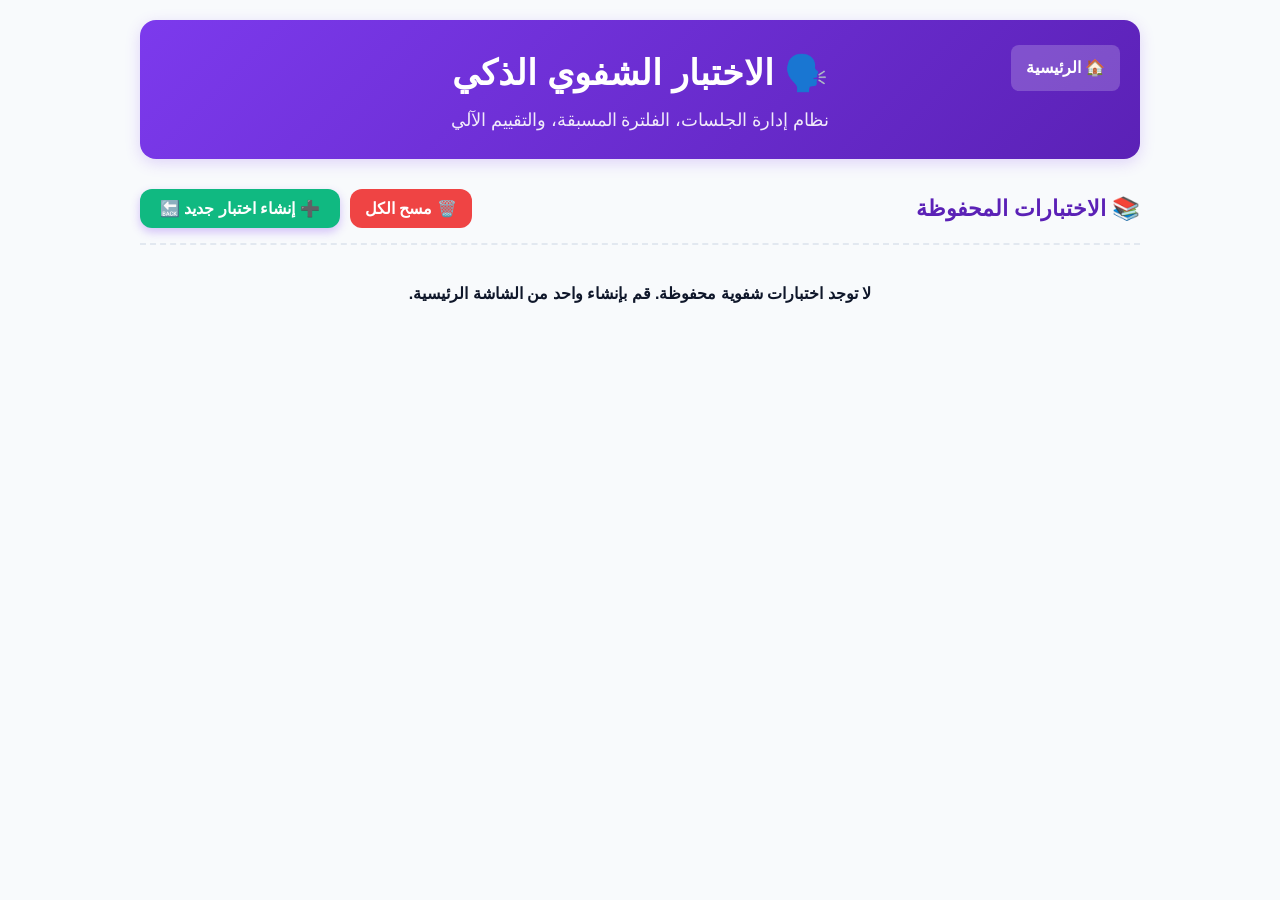
<file: oralexam.html>
<html lang="ar" dir="rtl"><head>
    <meta charset="UTF-8">
<!-- This site is hosted on Netlify. Anyone can build and deploy a site
     like this one for free: https://netlify.new/?utm_campaign=ai-legible&utm_source=comment&utm_medium=referral&utm_id=44cc1212-9d5f-474b-941a-73b7d8d02c3e
     Netlify hosting facts for this site: static/SSR served via Netlify Edge. -->
<meta name="hosting-provider" content="Netlify">
<meta name="netlify-deploy" content="https://netlify.new/?utm_campaign=ai-legible&amp;utm_source=meta&amp;utm_medium=referral&amp;utm_id=44cc1212-9d5f-474b-941a-73b7d8d02c3e">
    <meta name="viewport" content="width=device-width, initial-scale=1.0">
    <title>منصة الاختبارات الشفوية - الهائل</title>
    <style>
        :root {
            --primary: #7C3AED; --primary-dark: #5B21B6; --success: #10B981;
            --danger: #EF4444; --warning: #F59E0B; --bg: #F8FAFC;
            --card: #FFFFFF; --text: #0F172A; --text-light: #64748B;
        }
        body { font-family: 'Cairo', 'Segoe UI', Tahoma, sans-serif; background: var(--bg); color: var(--text); margin: 0; padding: 20px; line-height: 1.6; }
        .container { max-width: 1000px; margin: 0 auto; }
        
        .header { background: linear-gradient(135deg, var(--primary), var(--primary-dark)); color: white; padding: 25px; border-radius: 16px; text-align: center; box-shadow: 0 4px 15px rgba(124, 58, 237, 0.2); margin-bottom: 30px; position: relative; }
        .header h1 { margin: 0; font-size: 2.2rem; font-weight: 900; }
        .header p { margin: 5px 0 0; opacity: 0.9; font-size: 1.1rem; }
        .btn-home { position: absolute; right: 20px; top: 25px; background: rgba(255,255,255,0.2); color: white; border: none; padding: 10px 15px; border-radius: 8px; font-weight: bold; cursor: pointer; text-decoration: none; }
        .btn-home:hover { background: rgba(255,255,255,0.3); }

        .card { background: var(--card); border-radius: 16px; padding: 25px; box-shadow: 0 4px 6px rgba(0,0,0,0.02); margin-bottom: 25px; border: 1px solid #E2E8F0; }
        .card-title { margin-top: 0; color: var(--primary-dark); font-size: 1.4rem; border-bottom: 2px dashed #E2E8F0; padding-bottom: 10px; margin-bottom: 20px; }
        
        /* الأرشيف */
        .archive-grid { display: grid; grid-template-columns: repeat(auto-fill, minmax(300px, 1fr)); gap: 15px; margin-top: 20px; }
        .exam-card { background: white; border: 2px solid #E2E8F0; border-radius: 12px; padding: 20px; cursor: pointer; transition: 0.2s; border-right: 5px solid var(--primary); }
        .exam-card:hover { border-color: var(--primary); transform: translateY(-3px); box-shadow: 0 4px 12px rgba(0,0,0,0.05); background: #F5F3FF; }
        .exam-card h3 { margin: 0 0 10px 0; color: var(--text); font-size: 1.2rem; }
        .exam-card p { margin: 0; color: var(--text-light); font-size: 0.9rem; font-weight: bold; }
        
        .settings-grid { display: grid; grid-template-columns: 1fr 1fr; gap: 20px; margin-bottom: 20px; }
        .input-group { display: flex; flex-direction: column; gap: 8px; }
        .input-group label { font-weight: bold; color: var(--text); }
        .input-group input, .input-group select { padding: 12px; border: 2px solid #CBD5E1; border-radius: 10px; font-size: 1rem; font-family: inherit; }
        
        button { cursor: pointer; font-family: inherit; font-weight: 900; transition: 0.2s all; }
        .btn-primary { background: var(--primary); color: white; border: none; padding: 14px 24px; border-radius: 12px; font-size: 1.1rem; box-shadow: 0 4px 10px rgba(124, 58, 237, 0.3); }
        .btn-primary:hover { background: var(--primary-dark); transform: translateY(-2px); }
        .btn-danger { background: var(--danger); color: white; border: none; padding: 14px 24px; border-radius: 12px; font-size: 1.1rem; }
        .btn-danger:hover { background: #DC2626; transform: translateY(-2px); }

        /* الفلترة المسبقة للطلاب */
        .students-checklist { display: grid; grid-template-columns: repeat(auto-fill, minmax(200px, 1fr)); gap: 10px; max-height: 250px; overflow-y: auto; padding: 15px; background: #F1F5F9; border-radius: 12px; border: 1px solid #CBD5E1; margin-top: 15px; }
        .student-check-item { display: flex; align-items: center; gap: 10px; background: white; padding: 10px; border-radius: 8px; border: 1px solid #E2E8F0; cursor: pointer; }
        .student-check-item:hover { border-color: var(--primary); background: #F5F3FF; }
        .student-check-item input { width: 18px; height: 18px; accent-color: var(--primary); }
        .tested-badge { background: #DCFCE7; color: #166534; font-size: 0.8rem; padding: 2px 6px; border-radius: 4px; font-weight: bold; }
        .absent-badge { background: #FEE2E2; color: #991B1B; font-size: 0.8rem; padding: 2px 6px; border-radius: 4px; font-weight: bold; }

        /* عجلة القرعة */
        .wheel-container { text-align: center; padding: 40px 20px; background: #EEF2FF; border-radius: 16px; border: 3px solid #BAE6FD; margin-bottom: 30px; }
        .student-name-display { font-size: 3.5rem; font-weight: 900; color: #0369A1; margin: 20px 0; min-height: 80px; text-shadow: 2px 2px 0px rgba(0,0,0,0.05); }
        .student-seat-display { font-size: 1.5rem; color: #0284C7; font-weight: bold; margin-bottom: 30px; }
        
        /* عرض الأسئلة */
        .question-box { background: white; border: 2px solid #E2E8F0; border-radius: 12px; padding: 20px; margin-bottom: 20px; border-right: 6px solid var(--primary); }
        .q-text { font-size: 1.4rem; font-weight: bold; margin-top: 0; color: #1E293B; }
        .q-answer { display: none; background: #F0FDF4; border: 1px solid #BBF7D0; padding: 15px; border-radius: 8px; color: #166534; font-size: 1.2rem; font-weight: bold; margin-top: 15px; }
        
        .scoring-panel { display: flex; gap: 10px; align-items: center; margin-top: 20px; padding-top: 15px; border-top: 1px dashed #E2E8F0; flex-wrap: wrap; }
        .btn-show-ans { background: #F1F5F9; color: #475569; border: 2px solid #CBD5E1; padding: 10px 15px; border-radius: 8px; margin-left: auto; }
        .btn-score { padding: 10px 20px; border-radius: 8px; border: none; font-size: 1.1rem; color: white; display: flex; align-items: center; gap: 8px; }
        .btn-correct { background: var(--success); }
        .btn-wrong { background: var(--danger); }
        .btn-custom { background: var(--warning); color: #78350F; }
        .btn-score.selected { transform: scale(1.05); box-shadow: 0 0 0 4px rgba(0,0,0,0.1); outline: 2px solid white; outline-offset: -4px; }
        
        .final-score-board { background: #FEF3C7; border: 2px dashed #F59E0B; padding: 20px; border-radius: 12px; text-align: center; margin-top: 30px; display: none; }
        .final-score-text { font-size: 2rem; color: #B45309; font-weight: 900; margin: 0 0 15px 0; }
        
        .screen { display: none; }
        .screen.active { display: block; }
    </style>
</head>
<body>

<div class="container">
    <div class="header">
        <a class="btn-home" href="/">🏠 الرئيسية</a>
        <h1>🗣️ الاختبار الشفوي الذكي</h1>
        <p>نظام إدارة الجلسات، الفلترة المسبقة، والتقييم الآلي</p>
    </div>

    <!-- 1. شاشة الأرشيف (الواجهة الافتراضية) -->
    <div id="screen-archive" class="screen active">
       <div style="display: flex; justify-content: space-between; align-items: center; border-bottom: 2px dashed #E2E8F0; padding-bottom: 15px; margin-bottom: 15px;">
                <h2 class="card-title" style="border: none; margin: 0; padding: 0;">📚 الاختبارات المحفوظة</h2>
                <div style="display: flex; gap: 10px;">
                    <button class="btn-danger" onclick="deleteAllOralExams()" style="background: #EF4444; font-size: 1rem; padding: 10px 15px;">🗑️ مسح الكل</button>
                    <button class="btn-primary" onclick="window.location.href='index.html?auto_prep=3'" style="background: #10B981; font-size: 1rem; padding: 10px 20px;">➕ إنشاء اختبار جديد 🔙</button>
                </div>
            </div>
            
            <div id="archiveLoading" style="text-align: center; color: rgb(100, 116, 139); font-weight: bold; padding: 20px; display: none;">جاري جلب الاختبارات...</div>
            <div class="archive-grid" id="archiveGrid"><p style="grid-column: 1/-1; text-align:center; font-weight:bold;">لا توجد اختبارات شفوية محفوظة. قم بإنشاء واحد من الشاشة الرئيسية.</p></div>
        </div>
    </div>

    <!-- 2. شاشة إعداد الاختبار وتحديد الطلاب -->
    <div id="screen-setup" class="screen">
        <div class="card">
            <div style="display: flex; justify-content: space-between; align-items: center; margin-bottom: 20px;">
                <h2 class="card-title" id="setupExamTitle" style="margin:0; border:none; padding:0;">إعداد الجلسة</h2>
                <button onclick="showScreen('screen-archive')" style="background: #E2E8F0; border: none; padding: 8px 15px; border-radius: 8px; font-weight: bold;">رجوع للأرشيف</button>
            </div>
            
<div class="settings-grid">
                <div class="input-group">
                    <label>الدرجة الكلية للاختبار:</label>
                    <input type="number" id="inpTotalMark" value="20" min="1">
                </div>
                <div class="input-group">
                    <label>عدد الأسئلة لكل طالب:</label>
                    <input type="number" id="inpQPerStudent" value="2" min="1">
                </div>
                <div class="input-group">
                    <label>مادة الرصد (لمطابقة الدفتر):</label>
                    <select id="selSubjectToExport" style="width: 100%;" onchange="toggleCustomSubject()">
                        <option value="لغة إنجليزية">لغة إنجليزية</option>
                        <option value="قرآن كريم">قرآن كريم</option>
                        <option value="تربية إسلامية">تربية إسلامية</option>
                        <option value="لغة عربية">لغة عربية</option>
                        <option value="رياضيات">رياضيات</option>
                        <option value="العلوم">العلوم</option>
                        <option value="الاجتماعيات">الاجتماعيات</option>
                        <option value="فيزياء">فيزياء</option>
                        <option value="كيمياء">كيمياء</option>
                        <option value="أحياء">أحياء</option>
                        <option value="تاريخ">تاريخ</option>
                        <option value="جغرافيا">جغرافيا</option>
                        <option value="وطنية">وطنية</option>
                        <option value="حاسوب">حاسوب</option>
                        <option value="custom">✍️ إدخال مادة يدوية...</option>
                    </select>
                    <!-- مربع النص الذي سيظهر عند اختيار مادة يدوية -->
                    <input type="text" id="inpCustomSubject" placeholder="اكتب اسم المادة بدقة..." style="display: none; margin-top: 8px;">
                </div>
                <div class="input-group">
                    <label>شهر الرصد:</label>
                    <select id="selMonthToExport" style="width: 100%;">
                        <option value="سبتمبر">سبتمبر</option><option value="أكتوبر">أكتوبر</option>
                        <option value="نوفمبر">نوفمبر</option><option value="ديسمبر">ديسمبر</option>
                        <option value="يناير">يناير</option><option value="فبراير">فبراير</option>
                        <option value="مارس">مارس</option><option value="أبريل">أبريل</option>
                        <option value="مايو">مايو</option><option value="يونيو">يونيو</option>
                        <option value="يوليو">يوليو</option><option value="أغسطس">أغسطس</option>
                    </select>
                </div>
            </div>
            
            <div class="input-group" style="margin-top: 20px; background: #F8FAFC; padding: 15px; border-radius: 12px; border: 2px dashed #CBD5E1;">
                <label style="color: var(--primary-dark); font-size: 1.1rem;">📥 استيراد وتحديد الطلاب لـ <span id="lblSetupSubject"></span>:</label>
                <div style="display: flex; gap: 10px; margin-top: 10px;">
                    <select id="selGradeToImport" style="flex: 1;"><option value="">لم يتم العثور على فصول مسجلة</option></select>
                    <button class="btn-primary" onclick="importAndFilterStudents()" style="background: #10B981;">⬇️ جلب الأسماء</button>
                    <button class="btn-primary" onclick="resetSessionData()" style="background: #64748B;" title="مسح الذاكرة لإعادة اختبار الصف من الصفر">🔄 تصفير الجلسة</button>
                </div>
                
                <div id="studentsChecklistContainer" style="display: none;">
                    <div style="margin-top: 15px; display: flex; justify-content: space-between; align-items: center;">
                        <span style="font-weight: bold; color: var(--primary);">✅ اختر الطلاب المتاحين للقرعة (تم استبعاد المختبرين آلياً):</span>
                        <button onclick="toggleAllChecks()" style="background: none; border: none; color: #0284C7; text-decoration: underline; font-size: 0.9rem;">تحديد/إلغاء الكل</button>
                    </div>
                    <div class="students-checklist" id="studentsChecklist"></div>
                </div>
            </div>
            
            <button class="btn-primary" id="btnStartSession" style="width: 100%; margin-top: 20px; display: none; font-size: 1.3rem;" onclick="startExamSession()">🚀 بدء جلسة التقييم</button>
        </div>
    </div>

    <!-- 3. شاشة الاختبار الحية -->
    <div id="screen-exam" class="screen">
        <div style="display: flex; justify-content: space-between; align-items: center; margin-bottom: 20px; background: white; padding: 15px; border-radius: 12px; border: 1px solid #E2E8F0;">
            <div style="font-weight: bold; color: var(--primary);">📚 الأسئلة المتبقية: <span id="lblBankCount">0</span></div>
            <div style="font-weight: bold; color: var(--success);">🎯 الطلاب بالانتظار: <span id="lblStudentCount">0</span></div>
            <div>
                <button onclick="exportResults()" style="background: #0284C7; color: white; border: none; padding: 8px 15px; border-radius: 8px; margin-left: 10px;">💾 تصدير الكشف</button>
                <button onclick="showScreen('screen-setup')" style="background: #64748B; color: white; border: none; padding: 8px 15px; border-radius: 8px;">إيقاف الجلسة ⏸️</button>
            </div>
        </div>

        <div class="wheel-container">
            <div id="wheelStatus" style="color: #64748B; font-weight: bold;">اضغط لبدء القرعة</div>
            <div class="student-name-display" id="dispStudentName">؟؟؟؟؟؟</div>
            <div class="student-seat-display" id="dispSeatNum">رقم الجلوس: ---</div>
            
            <button class="btn-primary" id="btnSpin" onclick="spinWheel()" style="font-size: 1.3rem; padding: 15px 40px; border-radius: 50px;">🎲 سحب طالب عشوائياً</button>
        </div>

        <div id="questionsArea" style="display: none;">
            <h2 style="color: var(--primary-dark); border-bottom: 2px solid #E2E8F0; padding-bottom: 10px;">📝 أسئلة الطالب المختار</h2>
            <div id="questionsList"></div>
            
            <div class="final-score-board" id="finalScoreBoard">
                <p class="final-score-text">الدرجة المستحقة: <span id="lblFinalScore">0</span> / <span id="lblMaxScore">20</span></p>
                <div style="display: flex; gap: 15px; justify-content: center;">
                    <button class="btn-primary" onclick="saveAndNextStudent()" style="background: #D97706; flex: 2;">✅ اعتماد الدرجة (التالي)</button>
                    <!-- 🚨 زر طوارئ الغياب -->
                    <button class="btn-danger" onclick="markAbsentAndNext()" style="flex: 1;" title="استرداد الأسئلة وتجاوز الطالب وتسجيله غائباً">🚷 طالب غائب (غ)</button>
                </div>
            </div>
        </div>
    </div>


<script>
    // ══════════════════════════════════════════════════════════════
    // 🗄️ إدارة قواعد البيانات المتعددة (الهائل + دفتر الدرجات)
    // ══════════════════════════════════════════════════════════════

    let savedExams = [];
    let selectedExam = null;
    let classStudentsRaw = []; 
    let studentsPool = [];     
    let questionsBank = [];    
    let currentStudent = null;
    let currentQuestions = [];
    let currentClassId = null;
    
    let TOTAL_MARK = 20;
    let Q_PER_STUDENT = 2;
    let MARK_PER_Q = 10;

    function showScreen(screenId) {
        document.querySelectorAll('.screen').forEach(s => s.classList.remove('active'));
        document.getElementById(screenId).classList.add('active');
        window.scrollTo(0, 0);
    }

    // --- 1. الاتصال بقاعدة بيانات تطبيق الهائل لجلب الاختبارات ---
    function openHaaelDB() {
        return new Promise((resolve, reject) => {
            // 💡 إزالة رقم الإصدار ليقوم بفتح أحدث إصدار تلقائياً (تجنباً لخطأ التصادم)
            const req = indexedDB.open('haaelDB_v2'); 
            req.onsuccess = e => resolve(e.target.result);
            req.onerror = e => reject(e.target.error);
        });
    }

    async function loadOralExamsArchive() {
        const grid = document.getElementById('archiveGrid');
        const loading = document.getElementById('archiveLoading');
        try {
            const db = await openHaaelDB();
            const tx = db.transaction('lessons', 'readonly');
            const req = tx.objectStore('lessons').getAll();
            
                        req.onsuccess = e => {
                const all = e.target.result;
                savedExams = all.filter(r => r.kind === 'oral').sort((a,b) => b.createdAt - a.createdAt);
                
                loading.style.display = 'none';
                grid.innerHTML = '';

                // 💡 التعديل السحري: التقاط رقم الاختبار من الرابط وفتحه تلقائياً
                const urlParams = new URLSearchParams(window.location.search);
                const autoOpenId = urlParams.get('id');
                
                if (autoOpenId) {
                    const targetExam = savedExams.find(ex => String(ex.id) === autoOpenId);
                    if (targetExam) {
                        selectExamForSession(targetExam.id);
                        
                        // تنظيف الرابط بعد الفتح حتى لا يعلق عليه إذا قام المعلم بتحديث الصفحة
                        window.history.replaceState({}, document.title, window.location.pathname);
                        return; // الخروج من الدالة لأننا انتقلنا لشاشة الإعداد بنجاح
                    }
                }
                
                // 💡 إذا لم يكن هناك رابط مباشر، نعرض شبكة الأرشيف العادية
                if (savedExams.length === 0) {
                    grid.innerHTML = '<p style="grid-column: 1/-1; text-align:center; font-weight:bold;">لا توجد اختبارات شفوية محفوظة. قم بإنشاء واحد من الشاشة الرئيسية.</p>';
                    return;
                }

                savedExams.forEach(ex => {
                    const dateStr = new Date(ex.createdAt).toLocaleDateString('ar-EG');
                    const div = document.createElement('div');
                    div.className = 'exam-card';
                    div.style.position = 'relative'; 
                    div.innerHTML = `
                        <button onclick="deleteOralExam(event, ${ex.id})" style="position: absolute; top: 10px; left: 10px; background: #FEE2E2; color: #DC2626; border: none; border-radius: 6px; padding: 5px 8px; cursor: pointer; font-size: 1rem; transition: 0.2s;" title="حذف هذا الاختبار">🗑️</button>
                        <h3 style="padding-left: 30px;">${ex.title || 'اختبار شفوي'}</h3>
                        <p>📘 ${ex.subject || 'عام'} | 🏫 ${ex.grade || 'عام'}</p>
                        <p style="color:#64748B; font-size:0.8rem; margin-top:8px;">📅 ${dateStr}</p>
                    `;
                    div.onclick = () => selectExamForSession(ex.id);
                    grid.appendChild(div);
                });
            };

        } catch (err) {
            loading.innerText = 'حدث خطأ أثناء جلب البيانات.';
            console.error(err);
        }
    }

    // 💡 دالة حذف اختبار واحد
    async function deleteOralExam(event, examId) {
        event.stopPropagation(); // يمنع فتح الاختبار عند الضغط على زر الحذف
        if (!confirm('هل أنت متأكد من حذف هذا الاختبار الشفوي؟')) return;
        
        try {
            const db = await openHaaelDB();
            const tx = db.transaction('lessons', 'readwrite');
            tx.objectStore('lessons').delete(examId);
            
            tx.oncomplete = () => {
                loadOralExamsArchive(); // إعادة تحميل القائمة فوراً
            };
        } catch (err) {
            console.error(err);
            alert('حدث خطأ أثناء الحذف.');
        }
    }

    // 💡 دالة مسح جميع الاختبارات الشفوية
    async function deleteAllOralExams() {
        if (savedExams.length === 0) {
            alert('لا توجد اختبارات شفوية لحذفها.');
            return;
        }
        if (!confirm('⚠️ تحذير: هل أنت متأكد من مسح جميع الاختبارات الشفوية نهائياً؟')) return;
        
        try {
            const db = await openHaaelDB();
            const tx = db.transaction('lessons', 'readwrite');
            const store = tx.objectStore('lessons');
            
            // مسح كل سجل ينتمي للاختبارات الشفوية فقط
            savedExams.forEach(ex => {
                store.delete(ex.id);
            });
            
            tx.oncomplete = () => {
                alert('تم مسح جميع الاختبارات الشفوية بنجاح!');
                loadOralExamsArchive(); 
            };
        } catch (err) {
            console.error(err);
            alert('حدث خطأ أثناء المسح.');
        }
    }
    function selectExamForSession(examId) {
        selectedExam = savedExams.find(ex => ex.id === examId);
        document.getElementById('setupExamTitle').innerText = selectedExam.title;
        document.getElementById('lblSetupSubject').innerText = selectedExam.subject || 'المادة المحددة';
        
        // تصفير إعدادات الشاشة
        document.getElementById('studentsChecklistContainer').style.display = 'none';
        document.getElementById('btnStartSession').style.display = 'none';
        
        showScreen('screen-setup');
    }
    // --- 2. الاتصال بدفتر الدرجات لجلب الصفوف والأسماء ---
        // --- 2. الاتصال بدفتر الدرجات لجلب الصفوف والأسماء ---
    function openGradesDB() {
        return new Promise((resolve, reject) => {
            // 💡 توحيد الاتصال مع دفتر الدرجات الجديد (تم التحديث للإصدار 7)
            const req = indexedDB.open('TeacherDashboardDB_V7', 7);
            
            // 💡 درع أمان: لضمان عدم انهيار الاتصال 
            req.onupgradeneeded = (e) => {
                const d = e.target.result;
                if (!d.objectStoreNames.contains('Classes')) d.createObjectStore('Classes', { keyPath: 'id', autoIncrement: true });
                if (!d.objectStoreNames.contains('Students')) d.createObjectStore('Students', { keyPath: 'id', autoIncrement: true });
                if (!d.objectStoreNames.contains('GradesRecords')) d.createObjectStore('GradesRecords', { keyPath: 'id' });
            };
            
            req.onsuccess = e => resolve(e.target.result);
            req.onerror = e => reject(e.target.error);
        });
    }

    async function loadClassesForImport() {
        const sel = document.getElementById('selGradeToImport');
        if (!sel) return;
        sel.innerHTML = '<option value="">⏳ جاري الاتصال بالدفتر...</option>';
        
        try {
            const db = await openGradesDB();
            
            const classes = await new Promise((resolve, reject) => {
                const tx = db.transaction('Classes', 'readonly');
                const req = tx.objectStore('Classes').getAll();
                req.onsuccess = (e) => resolve(e.target.result);
                req.onerror = (e) => reject(e.target.error);
            });

            sel.innerHTML = '<option value="">اختر الصف الدراسي...</option>';
            if (classes && classes.length > 0) {
                classes.forEach(c => {
                    sel.innerHTML += `<option value="${c.id}">${c.name}</option>`;
                });
            } else {
                sel.innerHTML = '<option value="">لم يتم العثور على فصول مسجلة</option>';
            }

        } catch (err) { 
            console.error("خطأ أثناء جلب الفصول من دفتر الدرجات:", err);
            sel.innerHTML = '<option value="">⚠️ فشل الاتصال بدفتر الدرجات</option>';
            alert("تنبيه من منصة الشفوي: تعذر جلب الفصول. السبب: " + (err.message || "خطأ في الاتصال"));
        }
    }

    // 💡 تشغيل التحميل الأولي مع تأخير مدروس لضمان استقرار قاعدة البيانات
    window.addEventListener('DOMContentLoaded', () => {
        loadOralExamsArchive();
        setTimeout(() => {
            loadClassesForImport();
        }, 600); // تأخير زمني بسيط يضمن عدم تعارض الاتصال
    });

// إظهار وإخفاء مربع المادة اليدوية
    function toggleCustomSubject() {
        const sel = document.getElementById('selSubjectToExport');
        const inp = document.getElementById('inpCustomSubject');
        inp.style.display = sel.value === 'custom' ? 'block' : 'none';
    }
    // ══════════════════════════════════════════════════════════════
    // 🧠 إدارة حالة الجلسات الذكية (يتذكر أين توقفت!)
    // ══════════════════════════════════════════════════════════════

    function getSessionDataKey() { 
        // المفتاح يعتمد على (الاختبار) و (الصف) معاً لعدم تداخل الدرجات!
        return `OralSession_Exam_${selectedExam.id}_Class_${currentClassId}`; 
    }
    
    function getTestedStudents() {
        return JSON.parse(localStorage.getItem(getSessionDataKey()) || '[]');
    }
    
    function saveTestedStudent(studentObj) {
        const tested = getTestedStudents();
        const filtered = tested.filter(s => s.id !== studentObj.id);
        filtered.push(studentObj);
        localStorage.setItem(getSessionDataKey(), JSON.stringify(filtered));
    }

    function resetSessionData() {
        if(!currentClassId) { alert('اختر الصف أولاً'); return; }
        if(confirm('هل أنت متأكد من تصفير ذاكرة هذا الصف لهذا الاختبار؟ سيعود جميع الطلاب لدخول القرعة من جديد وتُمسح درجاتهم السابقة.')) {
            localStorage.removeItem(getSessionDataKey());
            importAndFilterStudents(); // إعادة رسم القائمة لتحديث الحالات
        }
    }

    // ══════════════════════════════════════════════════════════════
    // 📥 الاستيراد والفلترة المسبقة
    // ══════════════════════════════════════════════════════════════

    async function importAndFilterStudents() {
        const sel = document.getElementById('selGradeToImport');
        currentClassId = parseInt(sel.value);
        if (!currentClassId) { alert('الرجاء اختيار الصف الدراسي.'); return; }

        try {
            const db = await openGradesDB();
            const tx = db.transaction('Students', 'readonly');
            const req = tx.objectStore('Students').getAll();
            
            req.onsuccess = (e) => {
                classStudentsRaw = e.target.result.filter(s => s.classId === currentClassId);
                if (classStudentsRaw.length === 0) { alert('لا يوجد طلاب مسجلين في هذا الصف!'); return; }

                const testedHistory = getTestedStudents();
                const container = document.getElementById('studentsChecklist');
                container.innerHTML = '';

                classStudentsRaw.forEach(st => {
                    const seatNum = st.seatNumber || '—';
                    const pastRecord = testedHistory.find(h => h.id === st.id);
                    
                    let scoreHtml = '';
                    let isChecked = 'checked'; // افتراضياً يدخل القرعة
                    
                    if (pastRecord) {
                        if (pastRecord.score === 'غ') {
                            scoreHtml = `<span class="absent-badge">غائب</span>`;
                            isChecked = ''; // الغائب لا يدخل القرعة تلقائياً في اليوم التالي (إلا لو اختاره المعلم)
                        } else {
                            scoreHtml = `<span class="tested-badge">أنجز (${pastRecord.score})</span>`;
                            isChecked = ''; // تم اختباره، يتم استبعاده آلياً
                        }
                    }

                    container.innerHTML += `
                        <label class="student-check-item">
                            <input type="checkbox" class="chk-student" value="${st.id}" data-name="${st.name}" data-seat="${seatNum}" ${isChecked}>
                            <div style="flex:1;">
                                <div style="font-weight:bold; font-size:0.95rem;">${st.name}</div>
                                <div style="font-size:0.8rem; color:#64748B;">جلوس: ${seatNum} ${scoreHtml}</div>
                            </div>
                        </label>
                    `;
                });

                document.getElementById('studentsChecklistContainer').style.display = 'block';
                document.getElementById('btnStartSession').style.display = 'block';
            };
        } catch (error) { console.error("خطأ:", error); alert("تعذر الاتصال بدفتر الدرجات."); }
    }

    function toggleAllChecks() {
        const checkboxes = document.querySelectorAll('.chk-student');
        const allChecked = Array.from(checkboxes).every(c => c.checked);
        checkboxes.forEach(c => c.checked = !allChecked);
    }

    // ══════════════════════════════════════════════════════════════
    // 🎲 بدء الجلسة والتنفيذ
    // ══════════════════════════════════════════════════════════════

    function prepareQuestionsBank() {
        questionsBank = [];
        const d = selectedExam.oralData || selectedExam.examData || selectedExam.quizData || selectedExam.planData;
        if (d) {
            if(d.oral) d.oral.forEach(q => questionsBank.push({ type: 'oral', q: q.q, ans: q.ans }));
            if(d.mcq) d.mcq.forEach(q => questionsBank.push({ type: 'mcq', q: q.q, ans: q.options[q.correctIndex], options: q.options, correctIndex: q.correctIndex }));
            if(d.tf) d.tf.forEach(q => questionsBank.push({ type: 'tf', q: q.statement || q, ans: (q.correct !== undefined ? (q.correct ? 'صح' : 'خطأ') : 'مرفق'), correct: q.correct }));
            if(d.blank) d.blank.forEach(q => questionsBank.push({ type: 'blank', q: q.sentence || q, ans: q.answer || 'مرفق' }));
            if(d.essay) d.essay.forEach(q => questionsBank.push({ type: 'essay', q: q, ans: 'تقييم حر' }));
        }
        
        if (questionsBank.length === 0) {
            alert('لم يتم العثور على أسئلة في هذا الملف!');
            showScreen('screen-setup');
            return false;
        }
        questionsBank.sort(() => Math.random() - 0.5); 
        return true;
    } // 💡 تم إغلاق القوس المفقود هنا!

    function startExamSession() {
        TOTAL_MARK = parseInt(document.getElementById('inpTotalMark').value) || 20;
        Q_PER_STUDENT = parseInt(document.getElementById('inpQPerStudent').value) || 2;
        MARK_PER_Q = TOTAL_MARK / Q_PER_STUDENT;

        studentsPool = [];
        document.querySelectorAll('.chk-student:checked').forEach(chk => {
            studentsPool.push({ id: parseInt(chk.value), name: chk.dataset.name, seat: chk.dataset.seat, score: 0 });
        });

        if (studentsPool.length === 0) { alert("لم تقم بتحديد أي طالب لدخول القرعة!"); return; }

        if (!prepareQuestionsBank()) return;
        
        showScreen('screen-exam');
        updateStats();
    }

    function updateStats() {
        document.getElementById('lblBankCount').innerText = questionsBank.length;
        document.getElementById('lblStudentCount').innerText = studentsPool.length;
    }

    let spinInterval;
    function spinWheel() {
        if (studentsPool.length === 0) { 
            alert('اكتملت القائمة المحددة لليوم! قم بتصدير النتيجة أو إنهاء الجلسة.'); 
            return; 
        }
        if (questionsBank.length < Q_PER_STUDENT) { 
            alert('تنبيه: بنك الأسئلة أوشك على النفاذ، سيتم إعادة تدوير الأسئلة السابقة.'); 
            prepareQuestionsBank();
        }

        document.getElementById('btnSpin').disabled = true;
        document.getElementById('questionsArea').style.display = 'none';
        document.getElementById('wheelStatus').innerText = 'جاري السحب... ⏱️';

        let ticks = 0;
        spinInterval = setInterval(() => {
            const randIdx = Math.floor(Math.random() * studentsPool.length);
            document.getElementById('dispStudentName').innerText = studentsPool[randIdx].name;
            document.getElementById('dispSeatNum').innerText = "رقم الجلوس: " + studentsPool[randIdx].seat;
            
            ticks++;
            if (ticks >= 15) {
                clearInterval(spinInterval);
                const finalIdx = Math.floor(Math.random() * studentsPool.length);
                currentStudent = studentsPool.splice(finalIdx, 1)[0]; 
                
                const nd = document.getElementById('dispStudentName');
                nd.innerText = currentStudent.name;
                nd.style.color = "#10B981"; 
                document.getElementById('dispSeatNum').innerText = "رقم الجلوس: " + currentStudent.seat;
                document.getElementById('wheelStatus').innerText = '✨ الطالب المختار ✨';
                
                updateStats();
                prepareStudentQuestions();
            }
        }, 80); 
    }

    function prepareStudentQuestions() {
        currentQuestions = [];
        for (let i = 0; i < Q_PER_STUDENT; i++) {
            if (questionsBank.length > 0) {
                // 💡 ذكاء التنويع: معرفة أنواع الأسئلة التي تم سحبها للطالب حتى الآن
                const pickedTypes = currentQuestions.map(q => q.data.type);
                
                // البحث من نهاية البنك عن سؤال يكون من "نوع مختلف" لم يسبق سحبه للطالب
                let selectedIndex = -1;
                for (let j = questionsBank.length - 1; j >= 0; j--) {
                    if (!pickedTypes.includes(questionsBank[j].type)) {
                        selectedIndex = j;
                        break;
                    }
                }
                
                // إذا لم نجد نوعاً مختلفاً (مثلاً لم يتبقَ سوى نوع واحد في البنك)، نسحب السؤال الأخير عشوائياً
                if (selectedIndex === -1) {
                    selectedIndex = questionsBank.length - 1;
                }
                
                // استخراج السؤال من البنك وإضافته للطالب
                const selectedQ = questionsBank.splice(selectedIndex, 1)[0];
                currentQuestions.push({ data: selectedQ, earnedMark: 0, isScored: false });
            }
        }
        updateStats();
        renderQuestions();
        document.getElementById('questionsArea').style.display = 'block';
        document.getElementById('finalScoreBoard').style.display = 'block'; 
        updateFinalScoreDisplay();
    }

    function cleanMathForDisplay(text) {
        if (!text) return '';
        return text.replace(/\[(?:power|أس|قوة|pow)\s*:\s*(.+?)\s*[,،]\s*([^,،\]]+)\]/gi, '$1^$2')
                   .replace(/\[(?:frac|كسر)\s*:\s*(.+?)\s*[,،]\s*([^,،\]]+)\]/gi, '($1/$2)')
                   .replace(/\[(?:root|جذر)\s*:\s*([^\]]+)\]/gi, '√($1)');
    }

    function renderQuestions() {
        const container = document.getElementById('questionsList');
        container.innerHTML = '';
        currentQuestions.forEach((qObj, idx) => {
            const max = Number.isInteger(MARK_PER_Q) ? MARK_PER_Q : MARK_PER_Q.toFixed(1);
            const cleanQ = cleanMathForDisplay(qObj.data.q);
            const cleanA = cleanMathForDisplay(qObj.data.ans);
            const type = qObj.data.type;
            
            let interactiveHtml = '';
            
            if (type === 'mcq' && qObj.data.options) {
                interactiveHtml = `<div style="display: grid; grid-template-columns: 1fr 1fr; gap: 10px; margin: 15px 0;">`;
                qObj.data.options.forEach((opt, oIdx) => {
                    const isCorrect = (oIdx === qObj.data.correctIndex);
                    interactiveHtml += `<button onclick="handleAutoScore(${idx}, ${isCorrect}, this, ${MARK_PER_Q})" style="padding: 12px; border-radius: 8px; border: 2px solid #CBD5E1; background: #F8FAFC; text-align: right; font-size: 1.1rem; cursor: pointer; transition: 0.2s; font-family: inherit; font-weight: bold;">${cleanMathForDisplay(opt)}</button>`;
                });
                interactiveHtml += `</div>`;
            } else if (type === 'tf') {
                interactiveHtml = `<div style="display: flex; gap: 15px; margin: 15px 0;">
                    <button onclick="handleAutoScore(${idx}, ${qObj.data.correct === true}, this, ${MARK_PER_Q})" style="flex: 1; padding: 12px; border-radius: 8px; border: 2px solid #CBD5E1; background: #F8FAFC; font-size: 1.2rem; cursor: pointer; font-family: inherit; font-weight: bold;">✔️ صح</button>
                    <button onclick="handleAutoScore(${idx}, ${qObj.data.correct === false}, this, ${MARK_PER_Q})" style="flex: 1; padding: 12px; border-radius: 8px; border: 2px solid #CBD5E1; background: #F8FAFC; font-size: 1.2rem; cursor: pointer; font-family: inherit; font-weight: bold;">❌ خطأ</button>
                </div>`;
            }

            const manualScoringHtml = `<div class="scoring-panel" id="manual_score_${idx}" style="${interactiveHtml ? 'display:none;' : ''}">
                <button class="btn-score btn-correct" onclick="scoreQuestion(${idx}, ${MARK_PER_Q}, this); autoAdvance(${idx})">✅ إجابة صحيحة</button>
                <button class="btn-score btn-wrong" onclick="scoreQuestion(${idx}, 0, this); autoAdvance(${idx})">❌ إجابة خاطئة</button>
                <button class="btn-score btn-custom" onclick="customScore(${idx}, this)">🎁 درجة تشجيعية</button>
                <button class="btn-show-ans" onclick="document.getElementById('ans_${idx}').style.display = 'block'; this.style.display='none';">👁️ إظهار الإجابة</button>
            </div>`;

            container.innerHTML += `
                <div class="question-box" id="qbox_${idx}">
                    <div style="display:flex; justify-content:space-between; align-items:start;">
                        <h3 class="q-text" style="margin-bottom: 8px;">س${idx + 1}: ${cleanQ}</h3>
                        <div style="background:#E2E8F0; padding:5px 10px; border-radius:6px; font-weight:bold; font-size:0.9rem;">${max}</div>
                    </div>
                    ${interactiveHtml}
                    ${manualScoringHtml}
                    <div class="q-answer" id="ans_${idx}" style="${interactiveHtml ? 'display:none;' : ''}"><strong>💡 الإجابة:</strong> ${cleanA}</div>
                </div>`;
        });
    }
    
    function handleAutoScore(qIndex, isCorrect, btnElement, maxMark) {
        if (currentQuestions[qIndex].isScored) return;

        const parent = btnElement.parentElement;
        const allBtns = parent.querySelectorAll('button');
        allBtns.forEach(b => { b.disabled = true; b.style.cursor = 'not-allowed'; b.style.opacity = '0.6'; });

        btnElement.style.opacity = '1';
        btnElement.style.transform = 'scale(1.03)';
        btnElement.style.boxShadow = '0 4px 10px rgba(0,0,0,0.1)';

        if (isCorrect) {
            btnElement.style.background = '#DCFCE7'; btnElement.style.borderColor = '#16A34A'; btnElement.style.color = '#166534';
            let clapSound = new Audio('clap.mp3'); clapSound.play().catch(e => console.log(e));
            scoreQuestion(qIndex, maxMark, null);
        } else {
            btnElement.style.background = '#FEE2E2'; btnElement.style.borderColor = '#DC2626'; btnElement.style.color = '#991B1B';
            let wrongSound = new Audio('wrong.mp3'); wrongSound.play().catch(e => console.log(e));
            scoreQuestion(qIndex, 0, null);
            document.getElementById(`ans_${qIndex}`).style.display = 'block'; 
        }

        autoAdvance(qIndex); 
    }

    function autoAdvance(qIndex) {
        document.getElementById('wheelStatus').innerText = '⏳ جاري الانتقال التلقائي...';
        
        setTimeout(() => {
            const nextQIndex = qIndex + 1;
            if (nextQIndex < currentQuestions.length) {
                const nextBox = document.getElementById(`qbox_${nextQIndex}`);
                if (nextBox) {
                    nextBox.scrollIntoView({ behavior: 'smooth', block: 'center' });
                    nextBox.style.boxShadow = '0 0 0 4px #7C3AED'; 
                    setTimeout(() => nextBox.style.boxShadow = 'none', 1500);
                }
                document.getElementById('wheelStatus').innerText = '✨ الطالب المختار ✨';
            } else {
                saveAndNextStudent(); 
            }
        }, 3000); 
    }

    function scoreQuestion(qIndex, mark, btnElement) {
        currentQuestions[qIndex].earnedMark = mark;
        currentQuestions[qIndex].isScored = true;
        
        if (btnElement) {
            if (btnElement.classList.contains('btn-correct')) {
                let clapSound = new Audio('clap.mp3'); clapSound.play().catch(e => console.log(e));
            } else if (btnElement.classList.contains('btn-wrong')) {
                let wrongSound = new Audio('wrong.mp3'); wrongSound.play().catch(e => console.log(e));
            }
            const panel = btnElement.parentElement;
            panel.querySelectorAll('.btn-score').forEach(b => b.classList.remove('selected'));
            btnElement.classList.add('selected');
        }
        
        updateFinalScoreDisplay();
    }

    function customScore(qIndex, btnElement) {
        const input = prompt(`أدخل الدرجة (أقصى درجة هي ${MARK_PER_Q}):`, (MARK_PER_Q / 2));
        if (input !== null) {
            let mark = parseFloat(input);
            if (!isNaN(mark) && mark >= 0 && mark <= MARK_PER_Q) {
                btnElement.innerText = `🎁 ${mark} درجة`;
                scoreQuestion(qIndex, mark, btnElement);
                autoAdvance(qIndex); 
            } else { alert('درجة غير صالحة!'); }
        }
    }

    function updateFinalScoreDisplay() {
        let total = 0;
        currentQuestions.forEach(q => total += q.earnedMark);
        const finalTotal = Number.isInteger(total) ? total : total.toFixed(1);
        document.getElementById('lblFinalScore').innerText = finalTotal;
        document.getElementById('lblMaxScore').innerText = TOTAL_MARK;
        currentStudent.score = finalTotal;
    }


    function updateFinalScoreDisplay() {
        let total = 0;
        currentQuestions.forEach(q => total += q.earnedMark);
        const finalTotal = Number.isInteger(total) ? total : total.toFixed(1);
        document.getElementById('lblFinalScore').innerText = finalTotal;
        document.getElementById('lblMaxScore').innerText = TOTAL_MARK;
        currentStudent.score = finalTotal;
    }

    // ══════════════════════════════════════════════════════════════
    // ✅ اعتماد الدرجة، تجاوز الغياب والتصدير
    // ══════════════════════════════════════════════════════════════

    function resetBoardForNext() {
        document.getElementById('questionsArea').style.display = 'none';
        document.getElementById('dispStudentName').innerText = '؟؟؟؟؟؟';
        document.getElementById('dispStudentName').style.color = '#0369A1';
        document.getElementById('dispSeatNum').innerText = 'رقم الجلوس: ---';
        document.getElementById('wheelStatus').innerText = 'اضغط لبدء القرعة';
        document.getElementById('btnSpin').disabled = false;
        currentStudent = null;
        updateStats();
    }

    function saveAndNextStudent() {
        const unscored = currentQuestions.filter(q => !q.isScored);
        if (unscored.length > 0 && !confirm(`هناك أسئلة لم تقيّمها. متابعة؟`)) return;
        
        saveTestedStudent(currentStudent);
        resetBoardForNext();
    }

    // 🚨 زر الطوارئ
    function markAbsentAndNext() {
        if(!confirm('هل هذا الطالب غائب؟ سيتم تجاوز الطالب وتسجيله "غ" وإرجاع أسئلته للبنك.')) return;
        
        // استرداد الأسئلة
        currentQuestions.forEach(qObj => questionsBank.unshift(qObj.data));
        questionsBank.sort(() => Math.random() - 0.5); 
        
        currentStudent.score = 'غ';
        saveTestedStudent(currentStudent);
        resetBoardForNext();
    }

    async function exportResults() {
        const results = getTestedStudents();
        if (results.length === 0) { alert("لا توجد نتائج مسجلة لتصديرها."); return; }

        const exportMonth = document.getElementById('selMonthToExport').value;
        let exportSubject = document.getElementById('selSubjectToExport').value;

        // 🌟 التحقق من المادة اليدوية
        if (exportSubject === 'custom') {
            exportSubject = document.getElementById('inpCustomSubject').value.trim();
            if (!exportSubject) { 
                alert("الرجاء كتابة اسم المادة اليدوية أولاً!"); 
                return; 
            }
        }

        const btn = event.target;
        const originalText = btn.innerHTML;
        btn.innerHTML = '⏳ جاري الترحيل للدفتر...';
        btn.disabled = true;

        try {
            const db = await openGradesDB();
            const tx = db.transaction('GradesRecords', 'readwrite');
            const store = tx.objectStore('GradesRecords');
            
            let updatedCount = 0;

            results.forEach(st => {
                // نتجاهل الطالب الغائب حتى لا تُرصد له درجة (صفر) في الدفتر
                if (st.score !== 'غ') { 
                    // 🌟 استخدام المادة المحددة لضمان مطابقة المفتاح تماماً مع الدفتر
                    const recId = `${st.id}__${exportSubject}__${exportMonth}`;
                    
                    const getReq = store.get(recId);
                    getReq.onsuccess = (e) => {
                        let gradeRecord = e.target.result || { 
                            id: recId, studentId: st.id, classId: currentClassId, 
                            subject: exportSubject, month: exportMonth, 
                            att: 0, hw: 0, oral: 0, written: 0 
                        };
                        
                        gradeRecord.oral = parseFloat(st.score); 
                        store.put(gradeRecord);
                        updatedCount++;
                    };
                }
            });

            tx.oncomplete = () => {
                alert(`🎉 تمت العملية بنجاح!\nتم ترحيل درجات الشفوي لـ ${updatedCount} طالب إلى دفتر الدرجات (مادة: ${exportSubject} - شهر: ${exportMonth}).`);
                
                // تنزيل نسخة احتياطية بصيغة Excel (CSV)
                let csvContent = "data:text/csv;charset=utf-8,\uFEFFالاسم,رقم الجلوس,الدرجة الشفوية\n";
                results.forEach(st => csvContent += `${st.name},${st.seat},${st.score}\n`);
                const link = document.createElement("a");
                link.setAttribute("href", encodeURI(csvContent));
                link.setAttribute("download", `نتائج_الشفوي_${selectedExam.title}_صف_${currentClassId}.csv`);
                document.body.appendChild(link); 
                link.click(); 
                document.body.removeChild(link);

                btn.innerHTML = originalText;
                btn.disabled = false;
            };

            tx.onerror = () => {
                alert('حدث خطأ أثناء محاولة الحفظ في قاعدة بيانات دفتر الدرجات.');
                btn.innerHTML = originalText;
                btn.disabled = false;
            };

        } catch (error) {
            console.error(error);
            alert('تعذر الاتصال بقاعدة بيانات الدفتر.');
            btn.innerHTML = originalText;
            btn.disabled = false;
        }
    }
</script>




</body></html>
</file>
<file: styles.css>
/* ═══════════════════════════════════════════
   الذكي v2.2 — Styles
   ═══════════════════════════════════════════ */

[hidden] { display: none !important; }

/* ── Local fonts ── */
@font-face {
  font-family: 'CairoEB';
  src: url('fonts/Cairo-ExtraBold.woff') format('woff');
  font-weight: 900; font-style: normal; font-display: swap;
}
@font-face {
  font-family: 'CairoEB';
  src: url('fonts/Cairo-Bold.woff') format('woff');
  font-weight: 400 700; font-style: normal; font-display: swap;
}
@font-face {
  font-family: 'Tajawal';
  src: url('fonts/Tajawal-Bold.woff') format('woff');
  font-weight: 400 900; font-style: normal; font-display: swap;
}
@font-face {
  font-family: 'AmiriBold';
  src: url('fonts/Amiri-Bold.woff') format('woff');
  font-weight: 400 900; font-style: normal; font-display: swap;
}

/* ── Theme tokens ── */
:root {
  /* حجم الخط — يتغيّر بزر A+ / A- فقط، المربعات لا تتأثر */
  --fz: 24px;
  /* مقياس خط عناصر الواجهة (الأزرار/البطاقات/الحقول/القوائم) — يتحكم به A+/A- أيضاً
     ليشمل التكبير كل الواجهة، بينما مستندات الطباعة (الخطة/الاختبار الرسمي/السبورة)
     تبقى بأحجامها الثابتة كما هي دون تأثر لضمان ثبات شكل الطباعة */
  --ui-scale: 1;
  --font-ui:  'CairoEB','Segoe UI',Tahoma,Arial,sans-serif;
  --font-doc: 'CairoEB','Traditional Arabic',serif;
  --font-en:  'CairoEB',Georgia,serif;
  --ink:          #1E1B4B;
  --ink-2:        #312E81;
  --primary:      #7C3AED;
  --primary-2:    #6D28D9;
  --primary-soft: #EDE9FE;
  --accent:       #A855F7;
  --gold:         #F59E0B;
  --gold-soft:    #FEF3C7;
  --sage:         #10B981;
  --danger:       #EF4444;
  --danger-soft:  #FEE2E2;
  --surface:      #FFFFFF;
  --paper:        #FAF5FF;
  --line:         #DDD6FE;
  --text-soft:    #6B7280;
  --radius:       14px;
  --radius-sm:    9px;
  --shadow:       0 3px 18px rgba(124,58,237,.13);
}
[data-theme="navy"] {
  --primary:#16243F;--primary-2:#1E3A5F;--primary-soft:#E8EDF5;
  --ink:#16243F;--paper:#F1EDE3;--line:#D4C9B8;
}
[data-theme="blue"] {
  --primary:#1D4ED8;--primary-2:#1E40AF;--primary-soft:#DBEAFE;
  --ink:#1E3A5F;--paper:#EFF6FF;--line:#BFDBFE;
}
[data-theme="green"] {
  --primary:#059669;--primary-2:#047857;--primary-soft:#D1FAE5;
  --ink:#1A3A2A;--paper:#F0FDF4;--line:#A7F3D0;
}

/* ── Base — html ثابت، --fz وحده يكبّر النص ── */
*, *::before, *::after { box-sizing: border-box; margin: 0; padding: 0; }
html { font-size: 18px; height: 100%; } /* ثابت — لا يتغيّر */
body {
  font-family: var(--font-ui);
  font-size: var(--fz); /* هذا الوحيد يتغيّر عند A+ / A- */
  background: var(--paper); color: var(--ink);
  min-height: 100%; overflow-x: hidden; line-height: 1.55;
}
/* كل العناصر ترث الخط والحجم من body */
button, input, select, textarea, label, span, p, h1, h2, h3, h4 {
  font-family: inherit;
  font-size: inherit;
}
button { cursor: pointer; border: none; background: none; }
a { color: var(--primary); text-decoration: none; }

/* ═══ APP BAR ═══ */
:root { --appbar-row1-h: 52px; --appbar-assist-h: 46px; --appbar-total-h: calc(var(--appbar-row1-h) + var(--appbar-assist-h)); }
.appbar {
  position: sticky; top: 0; z-index: 50;
  display: flex; flex-direction: column;
  background: var(--ink); color: #fff;
  box-shadow: 0 2px 10px rgba(0,0,0,.22);
}
.appbar-row {
  display: flex; align-items: center; gap: 6px;
  padding: 0 10px; height: var(--appbar-row1-h);
}
.appbar-btn {
  display: flex; align-items: center; justify-content: center;
  min-width: 36px; height: 36px; border-radius: var(--radius-sm);
  color: #fff; font-size: 13px; font-weight: 900;
  background: rgba(255,255,255,.13); padding: 0 8px;
}
.appbar-btn:active { background: rgba(255,255,255,.28); }
/* زر رجوع واضح وثابت — أكبر من أزرار الأيقونات العادية، مع نص "رجوع" وخلفية مميزة بدل سهم صغير مبهم */
.appbar-btn-back {
  min-width: 0; width: auto; gap: 6px; padding: 0 12px;
  background: var(--gold); color: #1a1200; font-size: 13.5px; font-weight: 900;
  box-shadow: 0 2px 6px rgba(0,0,0,.25);
}
.appbar-btn-back:active { background: #d98a06; }
.appbar-btn-back span { white-space: nowrap; }
.appbar-title { flex: 1; font-size: 16px; font-weight: 900; }
.appbar-actions { display: flex; align-items: center; gap: 4px; flex-wrap: nowrap; }
.appbar-select {
  height: 30px; padding: 0 5px; border-radius: 6px;
  font-size: 11px; font-family: inherit;
  background: rgba(255,255,255,.15); color: #fff; border: none; max-width: 90px;
}
.appbar-select option { background: var(--ink); color: #fff; }

.appbar-assistant-bar {
  display: flex; align-items: center; justify-content: center; gap: 8px;
  width: 100%; height: var(--appbar-assist-h); border: none; cursor: pointer;
  background: linear-gradient(90deg, var(--primary-2, #6D28D9) 0%, var(--primary, #7C3AED) 50%, var(--accent, #A855F7) 100%);
  color: #fff; font-family: inherit;
}
.appbar-assistant-bar:active { filter: brightness(.92); }
.appbar-assistant-bar .aab-icon { font-size: 18px; line-height: 1; }
.appbar-assistant-bar .aab-label { font-size: 14.5px; font-weight: 900; letter-spacing: .2px; }

/* ═══ VIEWS ═══ */
.view { min-height: calc(100vh - var(--appbar-total-h)); }
.scroll-area { padding: 12px; max-width: 700px; margin: 0 auto; }

/* ═══ HOME ═══ */
.home-hero {
  text-align: center; padding: 30px 16px 16px;
  background: linear-gradient(160deg, var(--primary) 0%, var(--ink) 100%);
  border-bottom-left-radius: 24px; border-bottom-right-radius: 24px;
  box-shadow: 0 4px 15px rgba(0,0,0,0.1);
}
.home-title { font-size: calc(26px * var(--ui-scale)); font-weight: 900; color: #fff; }
.home-sub   { font-size: calc(13px * var(--ui-scale)); color: rgba(255,255,255,.7); margin-top: 4px; }

/* حاوية الأزرار */
.tiles {
  display: grid; grid-template-columns: 1fr 1fr;
  gap: 16px; /* توسيع المسافة بين الأزرار */
  padding: 24px 16px;
  max-width: 600px; margin: 0 auto;
}

/* تصميم الزر الفاخر (البطاقة) */
.tile {
  display: flex; flex-direction: column; align-items: center; justify-content: center;
  padding: 24px 10px; /* زيادة الارتفاع لتبدو كبطاقة إعلانية */
  gap: 8px; /* مسافة مريحة بين الأيقونة والنصوص */
  text-align: center;
  border-radius: 18px; /* حواف دائرية أكثر نعومة */
  background: #ffffff;
  border: 1px solid rgba(124, 58, 237, 0.12); /* إطار بنفسجي خفيف جداً يبرز الحواف */
  box-shadow: 0 8px 24px rgba(124, 58, 237, 0.15); /* ظل واسع يعطي إحساساً بالعمق */
  min-height: 155px; /* السر هنا: إجبار الزر على أن يكون طويلاً وبارزاً */
  transition: all 0.2s ease-in-out;
}
.tile:active { 
  transform: scale(0.96); 
  box-shadow: 0 4px 12px rgba(124, 58, 237, 0.2); 
}

/* الأيقونة (تحويل الإيموجي لشكل يشبه الـ 3D) */
.tile-icon { 
  font-size: calc(52px * var(--ui-scale)); /* تكبير ضخم جداً للإيموجي */
  line-height: 1;
  margin-bottom: 6px; 
  /* خدعة بصرية: إضافة ظل للإيموجي نفسه لكي يبرز كأنه مجسم */
  filter: drop-shadow(0 4px 6px rgba(0,0,0,0.18)); 
}

/* العنوان الرئيسي للزر */
.tile-title {
  font-size: calc(16px * var(--ui-scale)); 
  font-weight: 900; 
  color: #1E1B4B; /* كحلي داكن جداً ليكون بارزاً */
  line-height: 1.2;
}

/* الوصف الفرعي للزر */
.tile-subtitle {
  font-size: calc(11.5px * var(--ui-scale)); 
  font-weight: 700; 
  color: #64748B; 
  line-height: 1.4;
  padding: 0 4px;
}

/* ═══ CARDS ═══ */
.card {
  background: var(--surface); border-radius: var(--radius);
  border: 1px solid var(--line); padding: 14px 12px;
  margin-bottom: 12px; box-shadow: var(--shadow);
}
.card-title { font-size: calc(15px * var(--ui-scale)); font-weight: 900; margin-bottom: 10px; }
.card-hdr { display: flex; align-items: center; justify-content: space-between; margin-bottom: 10px; }
.card-hdr .card-title { margin-bottom: 0; }
.card-danger { border-color: var(--danger); }
.card-danger .card-title { color: var(--danger); }

/* ═══ NEW LESSON ACCORDION (شاشة تحضير جديد) ═══ */
.acc-wrap { display: flex; flex-direction: column; gap: 10px; }
.acc-item {
  background: var(--surface); border-radius: var(--radius);
  border: 1px solid var(--line); box-shadow: var(--shadow); overflow: hidden;
}
.acc-head {
  width: 100%; display: flex; align-items: center; gap: 10px;
  padding: 14px 14px; background: var(--primary-soft); border: none; cursor: pointer;
  text-align: right; font-family: inherit;
}
.acc-head-icon { font-size: calc(18px * var(--ui-scale)); flex: 0 0 auto; }
.acc-head-text {
  flex: 1 1 auto; color: var(--ink); font-weight: 800; font-size: calc(14.5px * var(--ui-scale));
  line-height: 1.4;
}
.acc-chevron {
  flex: 0 0 auto; color: var(--primary); font-size: 15px; font-weight: 900;
  transition: transform .2s ease;
}
.acc-item.is-open .acc-head .acc-chevron { transform: rotate(180deg); }
.acc-item.is-open .acc-head { background: var(--primary); }
.acc-item.is-open .acc-head .acc-head-text { color: #fff; }
.acc-item.is-open .acc-head .acc-chevron { color: #fff; }
.acc-panel { padding: 14px; }
/* بطاقة "إنشاء المخرجات" — تمييز بصري كإجراء نهائي رئيسي بالشاشة */
.acc-head-cta { background: var(--gold-soft); }
.acc-head-cta .acc-head-text { color: var(--primary-2); }
.acc-item.is-open .acc-head-cta { background: var(--gold); }
.acc-item.is-open .acc-head-cta .acc-head-text,
.acc-item.is-open .acc-head-cta .acc-chevron { color: #1a1200; }

/* ═══ GRID ═══ */
.grid-2 { display: grid; grid-template-columns: 1fr 1fr; gap: 10px; }
@media (max-width: 400px) { .grid-2 { grid-template-columns: 1fr; } }

/* ═══ FIELDS ═══ */
.field { display: flex; flex-direction: column; gap: 4px; }
.field span { font-size: calc(13px * var(--ui-scale)); font-weight: 700; color: var(--text-soft); }
.field input, .field select, .form-sel {
  height: 44px; padding: 0 12px;
  border-radius: var(--radius-sm); border: 1.5px solid var(--line);
  background: var(--paper); color: var(--ink);
}
.field input:focus, .field select:focus, .form-sel:focus {
  outline: none; border-color: var(--primary);
}
.field input:disabled, .field textarea:disabled {
  background: var(--line); color: var(--text-soft); opacity: .75;
}
.field textarea { padding: 10px 12px; line-height: 1.6; resize: vertical; }
.form-sel { width: 100%; height: 44px; }

/* ═══ SEGMENTED ═══ */
.segmented {
  display: flex; border-radius: var(--radius-sm); overflow: hidden;
  border: 1.5px solid var(--primary-soft);
}
.seg-scroll { overflow-x: auto; flex-wrap: nowrap; }
.seg-btn {
  flex: 1; min-width: 68px; padding: 8px 10px;
  font-size: calc(13px * var(--ui-scale)); font-weight: 700; color: var(--text-soft);
  background: var(--surface); white-space: nowrap;
}
.seg-btn.active { background: var(--primary); color: #fff; }
.seg-btn + .seg-btn { border-right: 1px solid var(--primary-soft); }

/* ═══ SOURCE PANELS ═══ */
.src-panel { margin-top: 12px; }
.hint { font-size: calc(13px * var(--ui-scale)); color: var(--text-soft); line-height: 1.6; padding: 10px 12px; background: var(--primary-soft); border-radius: var(--radius-sm); }
.big-ta {
  width: 100%; min-height: 320px; padding: 12px 14px;
  border-radius: var(--radius-sm); border: 1.5px solid var(--line);
  background: var(--paper); color: var(--ink); resize: vertical; line-height: 1.7;
}
.big-ta:focus { outline: none; border-color: var(--primary); }
.thumbs-grid { display: flex; flex-wrap: wrap; gap: 6px; margin: 8px 0; }
.thumbs-grid img { width: 56px; height: 56px; object-fit: cover; border-radius: 6px; border: 1.5px solid var(--line); }
.extracted-hdr { display: flex; align-items: center; justify-content: space-between; margin-bottom: 6px; font-size: calc(13px * var(--ui-scale)); font-weight: 700; }
.page-range { display: flex; gap: 10px; align-items: center; margin: 8px 0; font-size: calc(14px * var(--ui-scale)); }
.pg-input { width: 58px; height: 38px; padding: 0 8px; text-align: center; border-radius: 6px; border: 1.5px solid var(--line); background: var(--paper); }
.file-name { display: block; font-size: calc(13px * var(--ui-scale)); color: var(--text-soft); margin: 6px 0; }

/* ═══ PROGRESS ═══ */
.prog-wrap { margin: 8px 0; }
.prog-bar { height: 6px; background: var(--line); border-radius: 4px; overflow: hidden; }
.prog-fill { height: 100%; background: var(--primary); border-radius: 4px; width: 0; transition: width .3s; }
.prog-label { display: block; font-size: calc(12px * var(--ui-scale)); color: var(--text-soft); margin-top: 4px; }

/* ═══ BUTTONS ═══ */
.btn-primary {
  display: inline-flex; align-items: center; justify-content: center; gap: 6px;
  height: 44px; padding: 0 18px; border-radius: var(--radius-sm);
  background: var(--primary); color: #fff; font-size: calc(15px * var(--ui-scale)); font-weight: 900;
  box-shadow: 0 2px 10px rgba(124,58,237,.25);
}
.btn-primary:active { background: var(--primary-2); }
.btn-primary.btn-lg { height: 50px; width: 100%; margin-top: 10px; font-size: calc(16px * var(--ui-scale)); border-radius: var(--radius); }
.btn-sec {
  display: inline-flex; align-items: center; gap: 6px;
  height: 42px; padding: 0 14px; border-radius: var(--radius-sm);
  border: 1.5px solid var(--primary); color: var(--primary); font-size: calc(14px * var(--ui-scale)); font-weight: 700;
}
.btn-sec:active { background: var(--primary-soft); }
.btn-sm { height: 34px; padding: 0 12px; border-radius: 7px; border: 1.5px solid var(--line); font-size: calc(13px * var(--ui-scale)); font-weight: 700; }
.btn-accent-sm { height: 32px; padding: 0 10px; border-radius: 6px; background: var(--accent); color: #fff; font-size: calc(12px * var(--ui-scale)); font-weight: 900; }
.gen-row {
  display: grid; grid-template-columns: repeat(auto-fit, minmax(140px, 1fr));
  gap: 8px; margin-top: 10px;
}
.gen-row .btn-primary, .gen-row .btn-board, .gen-row .btn-audio, .gen-row .btn-quiz, .gen-row .btn-mindmap {
  width: auto; margin-top: 0; white-space: normal; text-align: center; line-height: 1.25;
}
@media (max-width: 340px) { .gen-row { grid-template-columns: 1fr; } }
.btn-board {
  display: inline-flex; align-items: center; justify-content: center; gap: 6px;
  height: 50px; padding: 0 10px; border-radius: var(--radius);
  background: #fff; color: var(--gold); font-size: calc(14px * var(--ui-scale)); font-weight: 900;
  border: 2px solid var(--gold);
}
.btn-board:active { background: var(--gold-soft); }
.btn-audio {
  display: inline-flex; align-items: center; justify-content: center; gap: 6px;
  height: 50px; padding: 0 10px; border-radius: var(--radius);
  background: #fff; color: #0E7490; font-size: calc(14px * var(--ui-scale)); font-weight: 900;
  border: 2px solid #0E7490;
}
.btn-audio:active { background: #E0F7FA; }
.btn-quiz {
  display: inline-flex; align-items: center; justify-content: center; gap: 6px;
  height: 50px; padding: 0 10px; border-radius: var(--radius);
  background: #fff; color: #7C3AED; font-size: calc(14px * var(--ui-scale)); font-weight: 900;
  border: 2px solid #7C3AED;
}
.btn-quiz:active { background: #F3E8FF; }
.btn-mindmap {
  display: inline-flex; align-items: center; justify-content: center; gap: 6px;
  height: 50px; padding: 0 10px; border-radius: var(--radius);
  background: #fff; color: #0F766E; font-size: calc(14px * var(--ui-scale)); font-weight: 900;
  border: 2px solid #0F766E;
}
.btn-mindmap:active { background: #CCFBF1; }
.btn-danger {
  display: inline-flex; align-items: center; gap: 6px;
  height: 42px; padding: 0 14px; border-radius: var(--radius-sm);
  border: 1.5px solid var(--danger); color: var(--danger); font-size: calc(14px * var(--ui-scale)); font-weight: 700; margin-top: 6px;
}
.btn-danger:active { background: var(--danger-soft); }
.backup-row { display: flex; gap: 8px; flex-wrap: wrap; }
.key-row { display: flex; gap: 8px; align-items: center; }
.key-inp { flex: 1; height: 44px; padding: 0 12px; border-radius: var(--radius-sm); border: 1.5px solid var(--line); background: var(--paper); }

/* ═══ TOOLBAR ═══ */
.toolbar {
  display: flex; align-items: center; gap: 5px; flex-wrap: wrap;
  padding: 7px 10px; background: var(--surface);
  border-bottom: 1px solid var(--line);
  position: sticky; top: var(--appbar-total-h); z-index: 40;
}
.toolbtn {
  display: inline-flex; align-items: center; gap: 3px;
  height: 34px; padding: 0 10px; border-radius: 7px;
  border: 1.5px solid var(--line); background: var(--surface);
  font-size: calc(13px * var(--ui-scale)); font-weight: 700; color: var(--ink); white-space: nowrap;
}
.toolbtn:active { background: var(--primary-soft); }
.toolbtn-primary { background: var(--primary); color: #fff; border-color: var(--primary); }
.toolbtn-primary:active { background: var(--primary-2); }
.toolbtn-danger { color: var(--danger); border-color: #FECACA; }
.toolbtn-danger:active { background: var(--danger-soft); }
.edit-bar {
  display: flex; align-items: center; gap: 6px; flex-wrap: wrap;
  padding: 6px 10px; background: var(--gold-soft); border-bottom: 1px solid var(--gold);
  position: sticky; top: calc(var(--appbar-total-h) + 48px); z-index: 39;
}
.edit-label { font-size: calc(13px * var(--ui-scale)); font-weight: 700; flex: 1; }
[contenteditable="true"] { outline: 1.5px dashed var(--gold); border-radius: 3px; background: #FFFCF3; cursor: text; }
[contenteditable="true"]:focus { outline-color: var(--primary); background: #F4FAF7; }

/* ═══ PLAN OUTPUT ═══ */
.plan-output { overflow-x: auto; padding: 12px; }

/* ── Arabic Official Form ── */
.plan-doc {
  min-width: 800px; background: #fff;
  font-family: 'Traditional Arabic','CairoEB',serif;
  font-size: 16px; /* ثابت للطباعة */
}
.plan-letterhead {
  display: flex; justify-content: space-between; align-items: center;
  padding: 8px 12px; border: 2.5px solid #1E1B4B; border-bottom: none; background: #f8f5ff;
}
.lh-right, .lh-left { font-size: 11px; line-height: 1.8; text-align: center; }
.lh-center { text-align: center; }
.plan-mainTitle {
  font-size: 15px; font-weight: 900;
  border: 2px solid #1E1B4B; padding: 4px 16px; display: inline-block;
}
.blank-line { display: inline-block; min-width: 70px; border-bottom: 1.5px solid #333; }
.plan-table { width: 100%; border-collapse: collapse; font-size: 12px; }
.plan-table td, .plan-table th {
  border: 2px solid #333; padding: 4px 5px;
  text-align: center; vertical-align: middle;
}
.plan-meta-table .meta-label { background: #ede9fe; font-weight: 900; font-size: 11px; }
.plan-meta-table .meta-value { min-width: 60px; }
.plan-main-table thead th { background: #ddd6fe; font-weight: 900; }
.vertical-text { writing-mode: vertical-rl; text-orientation: mixed; white-space: nowrap; min-width: 28px; }
.step-cell { writing-mode: vertical-rl; text-orientation: mixed; font-weight: 900; min-width: 34px; background: #f3f0ff; }
.col-step   { width: 34px; } .col-domain { width: 34px; } .col-level { width: 34px; }
.col-time   { width: 42px; } .col-obj { width: 22%; } .col-teacher { width: 20%; }
.col-student{ width: 20%; } .col-assess { width: 15%; }
.cell-list  { list-style: none; padding: 0; margin: 0; text-align: right; }
.cell-list li::before { content: "• "; } .cell-list li { font-size: 11px; line-height: 1.5; margin-bottom: 1px; }
.domain-level-stack { display: flex; flex-direction: column; gap: 2px; }
.domain-level-stack span { font-size: 10px; border: 1px solid #ccc; border-radius: 3px; padding: 1px 3px; }
.cell-empty { color: #aaa; }
.plan-footer-table .footer-label { font-weight: 900; background: #f3f0ff; width: 25%; }
.plan-doc-footnote { font-size: 11px; text-align: center; margin-top: 5px; color: #555; }

/* ── English PPP Template ── */
.plan-ppp {
  min-width: 720px; background: #fff; border-radius: 10px;
  border: 2.5px solid #1B3A6B; overflow: hidden;
  font-family: 'CairoEB', Georgia, serif;
  font-size: 16px; /* ثابت للطباعة */
}
.ppp-header { background: #1B3A6B; color: #fff; text-align: center; padding: 10px; }
.ppp-header h2 { font-size: 20px; font-weight: 900; letter-spacing: 1px; }
.ppp-ministry {
  background: #f0f4ff; border-bottom: 1.5px solid #1B3A6B;
  display: flex; justify-content: space-between; align-items: center;
  padding: 6px 14px; font-size: 11px; line-height: 1.8;
}
.ppp-ministry .min-center { text-align: center; font-weight: 900; font-size: 13px; color: #1B3A6B; }
.ppp-meta {
  display: flex; gap: 0; border-bottom: 1.5px solid #1B3A6B;
  padding: 6px 12px; font-size: 12px; font-style: italic;
  justify-content: space-between; background: #f8faff;
}
.ppp-info-row { display: flex; border-bottom: 1.5px solid #1B3A6B; }
.ppp-info-cell { flex: 1; border-right: 1px solid #1B3A6B; padding: 5px 8px; text-align: center; font-size: 12px; background: #fff; }
.ppp-info-cell:last-child { border-right: none; }
.ppp-info-cell.blue   { border-top: 3px solid #2563EB; }
.ppp-info-cell.orange { border-top: 3px solid #EA580C; }
.ppp-info-cell.green  { border-top: 3px solid #16A34A; }
.ppp-info-cell.red    { border-top: 3px solid #DC2626; }
.ppp-info-cell b { display: block; font-size: 10px; margin-bottom: 2px; color: #555; }
.ppp-badges { display: flex; flex-wrap: wrap; gap: 4px; padding: 7px 10px; border-bottom: 1px solid #e5e7eb; background: #f9f9ff; }
.badge { display: inline-flex; align-items: center; gap: 3px; padding: 2px 8px; border-radius: 999px; font-size: 11px; font-weight: 900; }
.badge-s { background: #EDE9FE; color: #5B21B6; }
.badge-r { background: #DBEAFE; color: #1E40AF; }
.ppp-aims { border-bottom: 1.5px solid #e5e7eb; }
.ppp-aims-hdr {
  background: #DC2626; color: #fff; padding: 6px 12px;
  font-weight: 900; font-size: 13px; display: flex; align-items: center; gap: 6px;
}
.ppp-aims-hdr i { font-weight: 400; font-style: italic; color: rgba(255,255,255,.9); font-size: 12px; }
.ppp-aims-body { padding: 8px 14px; background: #fff9f9; }
.ppp-aims-body ul { list-style: disc; padding-left: 18px; }
.ppp-aims-body li { line-height: 1.7; font-size: 13px; }
.ppp-table { width: 100%; border-collapse: collapse; }
.ppp-table th { background: #2563EB; color: #fff; padding: 7px 8px; font-size: 13px; font-weight: 900; text-align: center; }
.ppp-table td { border: 2px solid #ddd; padding: 7px 8px; vertical-align: top; line-height: 1.55; font-size: 13px; }
.ppp-table .col-stage { width: 110px; }
.ppp-table .col-time  { width: 52px; text-align: center; }
.stage-lbl { font-weight: 900; font-size: 13px; display: flex; align-items: center; gap: 5px; }
.stage-warmup .stage-lbl { color: #D97706; } .stage-pres .stage-lbl { color: #2563EB; }
.stage-prac   .stage-lbl { color: #0D9488; } .stage-prod .stage-lbl { color: #EA580C; }
.stage-cons   .stage-lbl { color: #16A34A; }
.stage-warmup td:first-child { border-right: 4px solid #D97706; }
.stage-pres   td:first-child { border-right: 4px solid #2563EB; }
.stage-prac   td:first-child { border-right: 4px solid #0D9488; }
.stage-prod   td:first-child { border-right: 4px solid #EA580C; }
.stage-cons   td:first-child { border-right: 4px solid #16A34A; }
.ppp-footer { display: flex; border-top: 2px solid #1B3A6B; }
.ppp-hw  { flex: 1; padding: 8px 10px; border-right: 1.5px solid #1B3A6B; font-size: 13px; }
.ppp-hw-lbl  { font-weight: 900; color: #7C3AED; font-size: 13px; margin-bottom: 4px; }
.ppp-eval { flex: 1; padding: 8px 10px; font-size: 13px; }
.ppp-eval-lbl  { font-weight: 900; color: #1D4ED8; font-size: 13px; margin-bottom: 4px; }
.ppp-eval-tags { display: flex; flex-wrap: wrap; gap: 4px; }
.ppp-eval-tag { padding: 2px 8px; border-radius: 999px; font-size: 11px; font-weight: 900; background: #DBEAFE; color: #1D4ED8; }
.ppp-footnote { text-align: center; padding: 5px; font-size: 11px; color: #888; font-style: italic; border-top: 1px solid #e5e7eb; }

/* ── Lesson Whiteboard — سبورة الدرس (بشكل سبورة صف حقيقية) ── */
.plan-board {
  min-width: 900px; padding: 16px;
  background: linear-gradient(135deg,#7a5230 0%,#9a6f42 45%,#7a5230 100%);
  border-radius: 16px; box-shadow: 0 10px 34px rgba(0,0,0,.35);
  font-family: var(--font-doc);
}
.plan-mindmap {
  min-width: 320px; width: 100%; padding: 16px;
  background: #ffffff; border-radius: 16px; box-shadow: 0 10px 34px rgba(0,0,0,.12);
  font-family: var(--font-doc);
}
.mindmap-header { text-align: center; margin-bottom: 12px; }
.mindmap-header h2 { color: #0F766E; font-size: calc(20px * var(--ui-scale)); margin: 0 0 4px; }
.mindmap-header .mindmap-sub { color: #475569; font-size: calc(13px * var(--ui-scale)); }
.mindmap-canvas {
  background: #ffffff; border: 1px solid #E2E8F0; border-radius: 12px;
  padding: 16px; min-height: 240px; overflow: auto;
  display: flex; align-items: center; justify-content: center;
}
.mindmap-canvas svg { display: block; margin: 0 auto; }
.mindmap-loading, .mindmap-error {
  color: #64748B; font-size: calc(15px * var(--ui-scale)); text-align: center; padding: 24px;
}
.mindmap-error { color: #B91C1C; }
.board-frame {
  background: radial-gradient(ellipse at top,#254d38 0%,#1c3d2b 55%,#152f21 100%);
  border: 5px solid #4a3220; border-radius: 8px;
  padding: 20px 26px 14px; color: #f3f1e9;
  box-shadow: inset 0 0 46px rgba(0,0,0,.4);
}
.board-toprow {
  display: flex; justify-content: space-between; align-items: center;
  font-size: 13px; color: #e5e1d3; opacity: .85; margin-bottom: 8px;
}
.board-maintitle {
  text-align: center; font-size: 24px; font-weight: 900; color: #fff;
  text-shadow: 0 0 6px rgba(255,255,255,.28);
  border-bottom: 2px dashed rgba(255,255,255,.32);
  padding-bottom: 10px; margin-bottom: 6px;
}
.board-subrow { text-align: center; font-size: 13px; color: #ffe27a; margin-bottom: 14px; }
.board-sections { column-count: 2; column-gap: 34px; }
@media (max-width: 780px) { .board-sections { column-count: 1; } }
.board-section { break-inside: avoid; margin-bottom: 18px; }
.board-section-title {
  font-size: 17px; font-weight: 900; margin-bottom: 8px;
  text-shadow: 0 0 5px currentColor;
}
.board-section-num { opacity: .85; margin-left: 4px; }
[dir="ltr"] .board-section-num { margin-left: 0; margin-right: 4px; }
.chalk-yellow { color: #FFE066; }
.chalk-cyan   { color: #8FE3EF; }
.chalk-pink   { color: #F5A9C0; }
.chalk-green  { color: #9AE6B4; }
.board-list { list-style: none; padding: 0; }
.board-list li {
  font-size: 14px; color: #f3f1e9; line-height: 1.75;
  position: relative; padding-right: 16px;
}
[dir="ltr"] .board-list li { padding-right: 0; padding-left: 16px; }
.board-list li::before { content: "–"; position: absolute; right: 0; color: #ffe066; }
[dir="ltr"] .board-list li::before { right: auto; left: 0; }
.board-table { width: 100%; border-collapse: collapse; margin: 6px 0 4px; font-size: 12.5px; }
.board-table th {
  background: rgba(143,227,239,.16); color: #8FE3EF;
  border: 1.5px solid rgba(255,255,255,.32); padding: 5px 6px; font-weight: 900;
}
.board-table td {
  border: 1.5px solid rgba(255,255,255,.28); padding: 5px 6px;
  color: #f3f1e9; text-align: center;
}
.board-tray { display: flex; align-items: center; justify-content: center; gap: 10px; padding-top: 12px; }
.tray-eraser { width: 58px; height: 15px; background: #6b6b6b; border-radius: 3px; box-shadow: 0 2px 4px rgba(0,0,0,.4); }
.tray-chalk { width: 24px; height: 8px; border-radius: 3px; box-shadow: 0 1px 3px rgba(0,0,0,.3); }
.tray-chalk.c1 { background: #fff; } .tray-chalk.c2 { background: #FFE066; }
.tray-chalk.c3 { background: #8FE3EF; } .tray-chalk.c4 { background: #F5A9C0; }
.board-section .cell-empty { color: rgba(255,255,255,.4); }

/* ── نمط: سبورة خشبية ── */
.plan-board.board-theme-wood {
  background: linear-gradient(135deg,#5c3d20 0%,#3e2812 100%);
}
.plan-board.board-theme-wood .board-frame {
  background: repeating-linear-gradient(180deg,#b98a52 0px,#b98a52 26px,#a9773f 26px,#a9773f 52px);
  border-color: #3e2812; color: #3a2413;
  box-shadow: inset 0 0 40px rgba(0,0,0,.28);
}
.plan-board.board-theme-wood .board-toprow { color: #fff3e0; opacity: .9; }
.plan-board.board-theme-wood .board-maintitle {
  color: #fff8ea; text-shadow: 0 2px 3px rgba(0,0,0,.4);
  border-bottom-color: rgba(255,255,255,.4);
}
.plan-board.board-theme-wood .board-subrow { color: #ffe6b3; }
.plan-board.board-theme-wood .chalk-yellow { color: #FFD54A; }
.plan-board.board-theme-wood .chalk-cyan   { color: #9FE8F0; }
.plan-board.board-theme-wood .chalk-pink   { color: #FFB199; }
.plan-board.board-theme-wood .chalk-green  { color: #D9F2A8; }
.plan-board.board-theme-wood .board-list li { color: #fff8ea; }
.plan-board.board-theme-wood .board-list li::before { color: #FFD54A; }
.plan-board.board-theme-wood .board-table th { background: rgba(255,255,255,.14); color: #FFD54A; border-color: rgba(255,255,255,.35); }
.plan-board.board-theme-wood .board-table td { color: #fff8ea; border-color: rgba(255,255,255,.28); }
.plan-board.board-theme-wood .tray-eraser { background: #4a3220; }

/* ── نمط: سبورة بيضاء ── */
.plan-board.board-theme-white {
  background: linear-gradient(135deg,#c8cdd2 0%,#e7ebee 45%,#c8cdd2 100%);
}
.plan-board.board-theme-white .board-frame {
  background: #ffffff; border: 4px solid #9aa4ad; color: #22303c;
  box-shadow: inset 0 0 0 rgba(0,0,0,0);
}
.plan-board.board-theme-white .board-toprow { color: #5b6773; opacity: 1; }
.plan-board.board-theme-white .board-maintitle { color: #1f2a33; text-shadow: none; border-bottom-color: #d7dce1; }
.plan-board.board-theme-white .board-subrow { color: #2563EB; }
.plan-board.board-theme-white .board-section-title { text-shadow: none; }
.plan-board.board-theme-white .chalk-yellow { color: #B45309; }
.plan-board.board-theme-white .chalk-cyan   { color: #0E7490; }
.plan-board.board-theme-white .chalk-pink   { color: #BE185D; }
.plan-board.board-theme-white .chalk-green  { color: #15803D; }
.plan-board.board-theme-white .board-list li { color: #22303c; }
.plan-board.board-theme-white .board-list li::before { color: #2563EB; }
.plan-board.board-theme-white .board-table th { background: #EFF6FF; color: #1D4ED8; border-color: #c7d2db; }
.plan-board.board-theme-white .board-table td { color: #22303c; border-color: #d7dce1; }
.plan-board.board-theme-white .tray-eraser { background: #9aa4ad; }
.plan-board.board-theme-white .tray-chalk.c1 { background: #1D4ED8; }
.plan-board.board-theme-white .tray-chalk.c2 { background: #DC2626; }
.plan-board.board-theme-white .tray-chalk.c3 { background: #15803D; }
.plan-board.board-theme-white .tray-chalk.c4 { background: #111827; }

/* ── نمط: كحلي / حبر داكن (خاص بالعرض التقديمي بشكل أساسي) ── */
.plan-board.board-theme-navy {
  background: linear-gradient(135deg,#0b1730 0%,#132449 45%,#0b1730 100%);
}
.plan-board.board-theme-navy .board-frame {
  background: radial-gradient(ellipse at top,#16234a 0%,#0e1830 55%,#0a1224 100%);
  border-color: #1f3566; color: #eef1f7;
  box-shadow: inset 0 0 46px rgba(0,0,0,.5);
}
.plan-board.board-theme-navy .board-toprow { color: #cfd8ec; opacity: .9; }
.plan-board.board-theme-navy .board-maintitle { color: #fff; text-shadow: 0 0 6px rgba(120,160,255,.35); }
.plan-board.board-theme-navy .board-subrow { color: #7DD3FC; }
.plan-board.board-theme-navy .chalk-yellow { color: #FDE68A; }
.plan-board.board-theme-navy .chalk-cyan   { color: #7DD3FC; }
.plan-board.board-theme-navy .chalk-pink   { color: #F5A9C0; }
.plan-board.board-theme-navy .chalk-green  { color: #86EFAC; }
.plan-board.board-theme-navy .board-list li { color: #eef1f7; }
.plan-board.board-theme-navy .board-list li::before { color: #7DD3FC; }
.plan-board.board-theme-navy .board-table th { background: rgba(125,211,252,.16); color: #7DD3FC; border-color: rgba(255,255,255,.3); }
.plan-board.board-theme-navy .board-table td { color: #eef1f7; border-color: rgba(255,255,255,.25); }
.plan-board.board-theme-navy .tray-eraser { background: #1f3566; }

/* ── نمط: غرافيتي رمادي (خاص بالعرض التقديمي بشكل أساسي) ── */
.plan-board.board-theme-graphite {
  background: linear-gradient(135deg,#2b2f36 0%,#3c414b 45%,#2b2f36 100%);
}
.plan-board.board-theme-graphite .board-frame {
  background: radial-gradient(ellipse at top,#3a3f47 0%,#2a2e34 55%,#1e2126 100%);
  border-color: #52585f; color: #f2f3f5;
  box-shadow: inset 0 0 46px rgba(0,0,0,.45);
}
.plan-board.board-theme-graphite .board-toprow { color: #cfd2d7; opacity: .9; }
.plan-board.board-theme-graphite .board-maintitle { color: #fff; text-shadow: 0 0 6px rgba(255,255,255,.22); }
.plan-board.board-theme-graphite .board-subrow { color: #FFD54A; }
.plan-board.board-theme-graphite .chalk-yellow { color: #FFD54A; }
.plan-board.board-theme-graphite .chalk-cyan   { color: #9FE8F0; }
.plan-board.board-theme-graphite .chalk-pink   { color: #FFB199; }
.plan-board.board-theme-graphite .chalk-green  { color: #D9F2A8; }
.plan-board.board-theme-graphite .board-list li { color: #f2f3f5; }
.plan-board.board-theme-graphite .board-list li::before { color: #FFD54A; }
.plan-board.board-theme-graphite .board-table th { background: rgba(255,255,255,.14); color: #FFD54A; border-color: rgba(255,255,255,.32); }
.plan-board.board-theme-graphite .board-table td { color: #f2f3f5; border-color: rgba(255,255,255,.25); }
.plan-board.board-theme-graphite .tray-eraser { background: #52585f; }

/* ── نمط: ورقي كريمي دافئ (خاص بالعرض التقديمي بشكل أساسي) ── */
.plan-board.board-theme-paper {
  background: linear-gradient(135deg,#e9dfc9 0%,#f3ead6 45%,#e9dfc9 100%);
}
.plan-board.board-theme-paper .board-frame {
  background: #fbf5e9; border: 4px solid #cdbb92; color: #4a3b22;
  box-shadow: inset 0 0 0 rgba(0,0,0,0);
}
.plan-board.board-theme-paper .board-toprow { color: #6b5a3a; opacity: 1; }
.plan-board.board-theme-paper .board-maintitle { color: #3a2d16; text-shadow: none; border-bottom-color: #dccfa8; }
.plan-board.board-theme-paper .board-subrow { color: #B45309; }
.plan-board.board-theme-paper .chalk-yellow { color: #B45309; }
.plan-board.board-theme-paper .chalk-cyan   { color: #0E7490; }
.plan-board.board-theme-paper .chalk-pink   { color: #BE185D; }
.plan-board.board-theme-paper .chalk-green  { color: #15803D; }
.plan-board.board-theme-paper .board-list li { color: #4a3b22; }
.plan-board.board-theme-paper .board-list li::before { color: #B45309; }
.plan-board.board-theme-paper .board-table th { background: #F3E9D2; color: #92400E; border-color: #cdbb92; }
.plan-board.board-theme-paper .board-table td { color: #4a3b22; border-color: #dccfa8; }
.plan-board.board-theme-paper .tray-eraser { background: #9c8a63; }

/* ── التقاط خلفية للعرض التقديمي PPTX — إطار كامل بلا هوامش/ظلال/زوايا ── */
.pptx-bg-capture {
  min-width: 0 !important; width: 1280px; height: 720px;
  padding: 0 !important; border-radius: 0 !important; box-shadow: none !important;
}
.pptx-bg-capture .board-frame {
  width: 100%; height: 100%; border-radius: 0 !important; box-shadow: none !important;
  padding: 0; border-width: 0;
}

/* ── الدرس الصوتي ── */
.audio-card {
  min-width: 320px; max-width: 640px; margin: 0 auto;
  background: var(--surface); border: 1px solid var(--line); border-radius: 18px;
  padding: 22px; box-shadow: 0 4px 18px rgba(0,0,0,.06);
}
.audio-card-head { display: flex; align-items: center; gap: 12px; margin-bottom: 16px; }
.audio-icon { font-size: 34px; }
.audio-card-head h2 { font-size: 18px; font-weight: 900; color: var(--text); margin-bottom: 2px; }
.audio-card-head p { font-size: 13px; color: var(--text-soft); }
.audio-player { width: 100%; height: 44px; }
.audio-script-block {
  background: var(--bg); border: 1px solid var(--line); border-radius: 12px;
  padding: 14px 16px; margin-bottom: 18px;
}
.audio-script-block h3 { font-size: 14px; font-weight: 900; color: var(--primary-2); margin-bottom: 8px; }
.audio-script-block p { font-size: 14.5px; line-height: 1.95; color: var(--text); white-space: pre-wrap; }
.audio-source-block { border-top: 1px solid var(--line); padding-top: 14px; margin-top: 14px; }
.audio-source-block h4 { font-size: 14px; font-weight: 900; color: var(--text); margin-bottom: 10px; }
.btn-audio-action {
  width: 100%; height: 46px; border-radius: var(--radius); border: 2px dashed var(--primary);
  background: var(--primary-soft); color: var(--primary-2); font-weight: 900; font-size: 13.5px;
}
.audio-hint { font-size: 11.5px; color: var(--text-soft); margin-top: 6px; }
.audio-actions { display: flex; gap: 8px; margin-top: 8px; }
.toolbtn-sm {
  flex: 1; height: 38px; border-radius: 10px; border: 1px solid var(--line);
  background: var(--surface); color: var(--text); font-size: 12.5px; font-weight: 800;
}
.btn-danger-outline {
  border: 2px solid #DC2626; color: #DC2626; background: #fff;
}
.rec-live { display: flex; align-items: center; gap: 8px; font-weight: 900; color: #DC2626; margin-bottom: 10px; }
.rec-dot { width: 10px; height: 10px; border-radius: 50%; background: #DC2626; animation: recPulse 1s infinite; }
@keyframes recPulse { 0%,100%{opacity:1;} 50%{opacity:.25;} }

/* ── الملخص التفاعلي (خريطة ذهنية + اختبار) ── */
.quiz-card {
  min-width: 320px; max-width: 720px; margin: 0 auto;
  background: var(--surface); border: 1px solid var(--line); border-radius: 18px;
  padding: 22px; box-shadow: 0 4px 18px rgba(0,0,0,.06);
}
.quiz-card-head { display: flex; align-items: center; gap: 12px; margin-bottom: 18px; }
.quiz-card-head h2 { font-size: 18px; font-weight: 900; color: var(--text); margin-bottom: 2px; }
.quiz-card-head p { font-size: 13px; color: var(--text-soft); }
.quiz-section-title { font-size: 15px; font-weight: 900; color: var(--primary-2); margin: 18px 0 10px; }
.mindmap-root {
  background: linear-gradient(135deg, var(--primary), var(--primary-2)); color: #fff;
  border-radius: 14px; padding: 14px; text-align: center; font-weight: 900; font-size: 16px;
  margin-bottom: 12px;
}
.mindmap-branches { display: grid; grid-template-columns: 1fr 1fr; gap: 10px; }
@media (max-width: 480px) { .mindmap-branches { grid-template-columns: 1fr; } }
.mindmap-branch { background: var(--bg); border: 1.5px solid var(--line); border-radius: 12px; padding: 10px 12px; }
.mindmap-branch h5 { font-size: 13.5px; font-weight: 900; color: var(--primary-2); margin-bottom: 6px; }
.mindmap-branch ul { list-style: none; padding: 0; }
.mindmap-branch li { font-size: 12.5px; color: var(--text); line-height: 1.7; padding-right: 12px; position: relative; }
[dir="ltr"] .mindmap-branch li { padding-right: 0; padding-left: 12px; }
.mindmap-branch li::before { content:"•"; position:absolute; right:0; color: var(--primary); }
[dir="ltr"] .mindmap-branch li::before { right:auto; left:0; }
.quiz-q-preview { border: 1px solid var(--line); border-radius: 12px; padding: 12px 14px; margin-bottom: 10px; background: var(--bg); }
.quiz-q-preview p { font-size: 13.5px; font-weight: 800; color: var(--text); margin-bottom: 6px; }
.quiz-q-preview .qopt { font-size: 12.5px; color: var(--text-soft); padding: 2px 0; }
.quiz-q-preview .qopt.correct { color: #15803D; font-weight: 900; }
.quiz-count-badge {
  display: inline-block; background: var(--primary-soft); color: var(--primary-2);
  font-size: 12px; font-weight: 900; padding: 4px 12px; border-radius: 999px; margin-bottom: 12px;
}

/* زر عرض الهاتف */
.phone-view-btn {
  position: sticky; bottom: 16px; left: 16px; z-index: 30;
  display: flex; align-items: center; gap: 6px;
  height: 40px; padding: 0 14px; border-radius: 999px;
  background: var(--ink); color: #fff;
  font-size: 13px; font-weight: 700;
  box-shadow: 0 4px 16px rgba(0,0,0,.28);
  margin: 10px 0 4px 0; width: fit-content;
}
.plan-phone-mode .plan-doc, .plan-phone-mode .plan-ppp, .plan-phone-mode .plan-board {
  min-width: 0 !important;
  width: 100% !important;
  transform-origin: top right;
  overflow: hidden;
}

/* ═══ ARCHIVE ═══ */
.toolbar-sub {
  display: flex; align-items: center; gap: 10px;
  padding: 8px 12px; background: var(--surface); border-bottom: 1px solid var(--line);
}
.board-theme-label { font-size: calc(13px * var(--ui-scale)); font-weight: 800; color: var(--text-soft); white-space: nowrap; }
.view#view-archive { display: flex; flex-direction: column; }
.arch-kind-wrap { padding: 10px 10px 0; }
.arch-filter-row { display: flex; gap: 8px; padding: 10px 10px 0; }
.arch-filter-row .form-sel { flex: 1; height: 40px; font-size: calc(13px * var(--ui-scale)); }
.arch-search-wrap { padding: 10px; border-bottom: 1px solid var(--line); }
.arch-select-toolbar {
  display: flex; align-items: center; gap: 8px; flex-wrap: wrap;
  padding: 8px 10px; background: var(--surface); border-bottom: 1px solid var(--line);
}
.arch-select-count { font-size: calc(12px * var(--ui-scale)); font-weight: 800; color: var(--text-soft); margin-inline-end: auto; }
.archive-item-check { width: 19px; height: 19px; flex-shrink: 0; accent-color: var(--primary); }
.search-inp {
  width: 100%; height: 42px; padding: 0 12px; border-radius: var(--radius-sm);
  border: 1.5px solid var(--line); background: var(--paper);
}
.search-inp:focus { outline: none; border-color: var(--primary); }
.archive-list { flex: 1; overflow-y: auto; }
.archive-item {
  display: flex; align-items: center; gap: 8px; padding: 13px 14px;
  border-bottom: 1px solid var(--line); cursor: pointer;
}
.archive-item:active, .archive-item.selected { background: var(--primary-soft); }
.archive-item-main { flex: 1; overflow: hidden; }
.archive-item-main strong { display: block; font-size: calc(15px * var(--ui-scale)); font-weight: 900; white-space: nowrap; overflow: hidden; text-overflow: ellipsis; }
.archive-item-main span { font-size: calc(12px * var(--ui-scale)); color: var(--text-soft); }
.archive-item-badge { padding: 2px 8px; border-radius: 999px; font-size: calc(11px * var(--ui-scale)); font-weight: 900; background: var(--primary-soft); color: var(--primary); }

/* ═══ BANK — دروس واختبارات ═══ */
.btn-row-flex { display: flex; gap: 8px; flex-wrap: wrap; }
.btn-save-to-bank {
  width: 100%; margin-bottom: 8px;
  border: 2px dashed var(--primary); color: var(--primary);
  background: var(--primary-soft);
}
.bank-list {
  display: flex; flex-direction: column; gap: 10px; margin-top: 14px;
}
.bank-item {
  display: flex; align-items: center; gap: 10px;
  padding: 12px; border-radius: var(--radius-sm);
  background: var(--surface); border: 1px solid var(--line);
}
.bank-item-chk { width: 22px; height: 22px; flex-shrink: 0; accent-color: var(--primary); }
.bank-item-info { flex: 1; min-width: 0; cursor: pointer; }
.bank-item-title {
  font-size: calc(15px * var(--ui-scale)); font-weight: 900; color: var(--ink);
  white-space: nowrap; overflow: hidden; text-overflow: ellipsis;
}
.bank-item-meta { font-size: calc(12px * var(--ui-scale)); color: var(--text-soft); }
.bank-item-actions { display: flex; align-items: center; gap: 4px; flex-shrink: 0; }
.bank-item-btn {
  display: flex; align-items: center; justify-content: center;
  width: 34px; height: 34px; border-radius: 8px;
  border: 1.5px solid var(--line); background: var(--paper);
  font-size: calc(14px * var(--ui-scale));
}
.bank-item-btn:active { background: var(--primary-soft); }
.bank-item-btn.bank-item-delete { color: var(--danger); border-color: #FECACA; }
.bank-item-btn.bank-item-delete:active { background: var(--danger-soft); }

.bank-actions-row {
  display: grid; grid-template-columns: repeat(auto-fit, minmax(150px, 1fr));
  gap: 10px; margin-top: 20px; padding-top: 15px; border-top: 1px solid var(--line);
}
@media (max-width: 340px) { .bank-actions-row { grid-template-columns: 1fr; } }
.bank-actions-row .btn-lg { width: 100%; margin-top: 0; white-space: normal; line-height: 1.25; }
.btn-official-exam { border: 2px solid var(--danger); color: var(--danger); background: var(--danger-soft); }
.btn-exam-archive { border: 2px solid #2563EB; color: #2563EB; background: #EFF6FF; }

.bank-modal-meta { margin-top: 10px; }
.bank-modal-ta { min-height: 220px; margin-top: 0; }
.bank-modal-actions {
  display: flex; flex-wrap: wrap; gap: 8px; margin-top: 16px;
}
.bank-modal-actions button { flex: 1; min-width: 140px; justify-content: center; }

/* نافذة إعدادات الاختبار الشامل */
.examtype-wrap { display: flex; flex-direction: column; gap: 10px; margin-top: 14px; }
.examtype-row {
  display: flex; align-items: center; gap: 10px; flex-wrap: wrap;
}
.examtype-chk { width: 20px; height: 20px; flex-shrink: 0; accent-color: var(--primary); }
.examtype-label { flex: 1; min-width: 120px; font-size: calc(14px * var(--ui-scale)); }
.examtype-count {
  width: 64px; height: 38px; text-align: center;
  border: 1.5px solid var(--line); border-radius: 8px; padding: 6px;
  background: var(--paper); color: var(--ink);
}

/* ═══ LIBRARY ═══ */
.toc-wrap { margin: 10px 0; }
.toc-label { font-size: calc(12px * var(--ui-scale)); font-weight: 800; color: var(--text-soft); margin-bottom: 6px; }
.toc-list { max-height: 260px; overflow-y: auto; border: 1px solid var(--line); border-radius: var(--radius-sm); background: var(--paper); }
.toc-item {
  display: flex; align-items: center; justify-content: space-between; gap: 8px;
  padding: 10px 12px; border-bottom: 1px solid var(--line); cursor: pointer; font-size: calc(14px * var(--ui-scale));
}
.toc-item:last-child { border-bottom: none; }
.toc-item:active { background: var(--primary-soft); }
.toc-item-title { font-weight: 800; overflow: hidden; text-overflow: ellipsis; white-space: nowrap; }
.toc-item-pages { font-size: calc(11px * var(--ui-scale)); color: var(--text-soft); flex-shrink: 0; }
.book-item {
  display: flex; align-items: center; gap: 10px; padding: 12px;
  border-radius: var(--radius-sm); background: var(--paper);
  border: 1px solid var(--line); margin-bottom: 8px;
}
.book-icon { font-size: calc(22px * var(--ui-scale)); }
.book-info { flex: 1; }
.book-name { font-size: calc(15px * var(--ui-scale)); font-weight: 900; }
.book-meta { font-size: calc(12px * var(--ui-scale)); color: var(--text-soft); }
.book-del  { color: var(--danger); font-size: calc(16px * var(--ui-scale)); }
.book-toc-btn { color: var(--primary); font-size: calc(16px * var(--ui-scale)); padding: 4px; }
.book-read-btn { color: var(--sage); font-size: calc(16px * var(--ui-scale)); padding: 4px; }

/* ═══ BOOK READER (قارئ الكتاب الداخلي) ═══ */
.book-reader-overlay {
  position: fixed; inset: 0; z-index: 300;
  background: #1a1a1a;
  display: none; flex-direction: column;
}
.book-reader-overlay.is-active { display: flex; }
.reader-topbar {
  display: flex; align-items: center; justify-content: space-between;
  padding: calc(10px + env(safe-area-inset-top)) 14px 10px; background: #111; color: #fff; flex: 0 0 auto;
}
.reader-book-title { font-size: calc(15px * var(--ui-scale)); font-weight: 800; overflow: hidden; text-overflow: ellipsis; white-space: nowrap; }
.reader-topbar .modal-close { color: #fff; }
.reader-canvas-wrap {
  flex: 1 1 auto; position: relative; display: flex; align-items: center; justify-content: center;
  overflow: hidden; touch-action: pan-y;
}
#bookReaderCanvas { max-width: 100%; max-height: 100%; box-shadow: 0 4px 24px rgba(0,0,0,.5); background: #fff; }
.reader-nav-btn {
  position: absolute; top: 0; bottom: 0; width: 20%; min-width: 44px;
  background: transparent; color: rgba(255,255,255,.55); font-size: 42px; font-weight: 900;
  display: flex; align-items: center; justify-content: center; z-index: 2;
}
.reader-nav-prev { right: 0; }
.reader-nav-next { left: 0; }
.reader-nav-btn:active { background: rgba(255,255,255,.08); }
.reader-bottombar {
  flex: 0 0 auto; display: flex; align-items: center; justify-content: center; gap: 14px;
  padding: 10px 14px calc(10px + env(safe-area-inset-bottom)); background: #111;
}
.reader-page-label { color: #fff; font-size: calc(14px * var(--ui-scale)); font-weight: 700; display: flex; align-items: center; gap: 4px; }
.reader-page-input {
  width: 56px; text-align: center; padding: 6px 4px; border-radius: 8px; border: 1px solid #444;
  background: #222; color: #fff; font-size: calc(14px * var(--ui-scale));
}
.reader-selection-bar {
  flex: 0 0 auto; display: flex; align-items: center; justify-content: center; gap: 10px;
  flex-wrap: wrap; padding: 10px 14px calc(14px + env(safe-area-inset-bottom)); background: #111;
}
.reader-selection-bar:empty { display: none; }
.reader-range-label { color: #FFE066; font-size: calc(13px * var(--ui-scale)); font-weight: 800; }
.reader-selection-bar .btn-sec, .reader-selection-bar .btn-board, .reader-selection-bar .btn-sm { padding: 8px 14px; font-size: calc(13px * var(--ui-scale)); }

/* ═══ HELP ACCORDION (نافذة التعليمات) ═══ */
.help-card { max-width: 640px; width: 100%; }
.help-accordion { display: flex; flex-direction: column; gap: 10px; }
.help-item {
  border: 1px solid var(--line); border-radius: 12px; overflow: hidden; background: var(--paper);
}
.help-head {
  width: 100%; display: flex; align-items: center; gap: 10px;
  padding: 13px 14px; background: var(--primary-soft); border: none; cursor: pointer;
  text-align: right; font-family: inherit;
}
.help-num {
  flex: 0 0 auto; width: 28px; height: 28px; border-radius: 50%;
  background: var(--primary); color: #fff; font-weight: 800; font-size: calc(13px * var(--ui-scale));
  display: flex; align-items: center; justify-content: center;
}
.help-head-text {
  flex: 1 1 auto; color: var(--ink); font-weight: 800; font-size: calc(15px * var(--ui-scale));
  line-height: 1.4;
}
.help-chevron {
  flex: 0 0 auto; color: var(--primary); font-size: 18px; font-weight: 900;
  transition: transform .2s ease;
}
.help-head.is-open .help-chevron { transform: rotate(180deg); }
.help-head.is-open { background: var(--primary); }
.help-head.is-open .help-head-text { color: #fff; }
.help-head.is-open .help-num { background: #fff; color: var(--primary); }
.help-head.is-open .help-chevron { color: #fff; }
.help-panel {
  padding: 14px 16px 16px; font-size: calc(14px * var(--ui-scale)); line-height: 1.9; color: var(--ink);
  background: #fff;
}
.help-panel p { margin: 0 0 10px; }
.help-panel p:last-child { margin-bottom: 0; }
.help-sub { font-weight: 800; color: var(--primary-2); margin: 14px 0 6px; }
.help-sub:first-child { margin-top: 0; }
.help-ul { margin: 6px 0 10px; padding-inline-start: 22px; }
.help-ul li { margin-bottom: 8px; }
.help-ul li:last-child { margin-bottom: 0; }

/* ═══ MODAL ═══ */
.modal-bg {
  position: fixed; inset: 0; z-index: 200;
  background: rgba(30,27,75,.5); backdrop-filter: blur(3px);
  display: none; align-items: flex-end; justify-content: center;
}
.modal-bg.is-active { display: flex; }
@media (min-width: 500px) { .modal-bg { align-items: center; padding: 16px; } }
.modal-card {
  background: var(--surface); border-radius: var(--radius) var(--radius) 0 0;
  width: 100%; max-width: 540px; overflow-y: auto;
  max-height: 90vh; max-height: 90dvh;
  padding-bottom: env(safe-area-inset-bottom);
}
@media (min-width: 500px) { .modal-card { border-radius: var(--radius); } }
.modal-hdr { display: flex; align-items: center; justify-content: space-between; padding: 14px 16px; border-bottom: 1px solid var(--line); }
.modal-hdr h2 { font-size: calc(16px * var(--ui-scale)); font-weight: 900; }
.modal-close { font-size: calc(18px * var(--ui-scale)); color: var(--text-soft); }
.modal-body { padding: 16px; }
.modal-body h3 { font-size: calc(15px * var(--ui-scale)); font-weight: 900; margin-bottom: 8px; color: var(--primary); }
.help-ol { padding-right: 18px; }
.help-ol li { font-size: calc(14px * var(--ui-scale)); line-height: 1.9; margin-bottom: 4px; }
.help-note { background: var(--gold-soft); border: 1px solid var(--gold); border-radius: 8px; padding: 8px 12px; font-size: calc(13px * var(--ui-scale)); margin-top: 8px; }
.whatsapp-btn {
  display: flex; align-items: center; justify-content: center; gap: 8px;
  margin-top: 16px; padding: 12px; border-radius: var(--radius-sm);
  background: #25D366; color: #fff; font-weight: 900; font-size: calc(15px * var(--ui-scale));
}

/* ═══ OVERLAY + TOAST ═══ */
.overlay {
  position: fixed; inset: 0; z-index: 150;
  background: rgba(30,27,75,.55); backdrop-filter: blur(2px);
  display: none; align-items: center; justify-content: center;
}
.overlay.is-active { display: flex; }
.overlay-card {
  background: var(--surface); border-radius: 18px;
  padding: 28px 24px; text-align: center;
  display: flex; flex-direction: column; align-items: center; gap: 12px;
  max-width: 280px; box-shadow: var(--shadow);
}
.seal-spin svg { animation: spin 1.6s linear infinite; }
@keyframes spin { to { transform: rotate(360deg); } }
.overlay-card p { font-size: calc(14px * var(--ui-scale)); color: var(--text-soft); line-height: 1.7; }
.toast {
  position: fixed; bottom: 20px; left: 50%; transform: translateX(-50%);
  background: var(--ink); color: #fff;
  padding: 11px 20px; border-radius: 999px;
  font-size: calc(14px * var(--ui-scale)); font-weight: 700; z-index: 180;
  max-width: 90%; text-align: center; display: none;
}
.toast.is-active   { display: block; }
.toast.toast-error { background: var(--danger); }
.toast.toast-success { background: var(--sage); }

/* ═══ MISC ═══ */
.empty-state { text-align: center; color: var(--text-soft); font-size: calc(14px * var(--ui-scale)); padding: 28px 16px; }
.ver-tag     { text-align: center; font-size: calc(12px * var(--ui-scale)); color: var(--text-soft); padding: 16px; }

/* ═══ PRINT ═══ */
@media print {
  .appbar,.toolbar,.edit-bar,.overlay,.toast,.modal-bg,.phone-view-btn { display: none !important; }
  body, .plan-output { background: #fff; }
  .plan-output { overflow: visible; padding: 0; }
  .plan-doc, .plan-ppp, .plan-board { min-width: 0; box-shadow: none; }
  @page { size: A4 landscape; margin: 7mm; }
}

/* ── تأثير الآلة الكاتبة (السبورة الذكية) ── */
.typewriter-board {
  background: #ffffff; /* خلفية بيضاء */
  border: 6px solid #e2e8f0; /* إطار رمادي فاتح */
  color: #000000;
  box-shadow: 0 4px 6px rgba(0,0,0,0.1);
  position: relative;
}

/* رموز السبورة الزخرفية في الزاوية */
.board-symbols {
  position: absolute;
  top: 10px;
  font-size: 12px;
  letter-spacing: 3px;
  user-select: none;
}
[dir="rtl"] .board-symbols { left: 12px; }
[dir="ltr"] .board-symbols { right: 12px; }

/* تنسيق النص والخط — أسود واضح على خلفية بيضاء */
.tw-text {
  font-family: 'AmiriBold', 'CairoEB', sans-serif;
  font-size: 22px;
  font-weight: 700;
  color: #000000;
  line-height: 1.85;
  white-space: pre-wrap;
  text-shadow: none;
}

/* المؤشر النابض */
.tw-cursor {
  display: inline-block;
  width: 10px;
  height: 24px;
  background-color: #000000;
  vertical-align: middle;
  margin-right: 4px;
  margin-left: 4px;
  animation: blinkCursor 0.7s infinite;
}

@keyframes blinkCursor {
  0%, 100% { opacity: 1; }
  50% { opacity: 0; }
}

/* ── وضع ملء الشاشة لسبورة الدرس الصوتي ── */
.audio-script-block.tw-fullscreen {
  position: fixed;
  inset: 0;
  z-index: 9999;
  background: #ffffff;
  padding: 20px;
  overflow-y: auto;
  display: flex;
  flex-direction: column;
}
.audio-script-block.tw-fullscreen .typewriter-board {
  flex: 1;
  display: flex;
  align-items: center;
}
.audio-script-block.tw-fullscreen .tw-text {
  font-size: 30px;
  line-height: 2;
}
/* ========================================================
   إصلاحات مخصصة للهواتف الذكية (الوضع العمودي) للمكتبة
   ======================================================== */
@media screen and (max-width: 768px) {
  /* 1. منع الصفحة من التمدد الجانبي المخفي (السبب الرئيسي للتشوه) */
  html, body {
    overflow-x: hidden !important;
    max-width: 100vw !important;
  }

  /* 2. إصلاح حاوية المكتبة والقوائم لتأخذ عرض الشاشة بالكامل */
  .view, .container, #libraryList {
    width: 100% !important;
    max-width: 100% !important;
    margin-left: 0 !important;
    margin-right: 0 !important;
    padding-left: 10px !important;
    padding-right: 10px !important;
    box-sizing: border-box !important;
  }

  /* 3. إصلاح بطاقات الكتب: تحويل ترتيب العناصر ليكون عمودياً بدلاً من أفقي */
  .book-item {
    display: flex !important;
    flex-direction: column !important; /* العناصر فوق بعضها */
    align-items: flex-start !important;
    width: 100% !important;
    box-sizing: border-box !important;
    padding: 15px !important;
    margin-bottom: 15px !important;
    height: auto !important;
  }

  /* 4. ترتيب معلومات الكتاب (العنوان والصفحات) */
  .book-info {
    width: 100% !important;
    margin-bottom: 12px !important;
  }
  
  .book-name {
    white-space: normal !important; /* السماح للعنوان الطويل بالنزول لسطر جديد */
    word-break: break-word !important;
    font-size: 15px !important;
    line-height: 1.4 !important;
  }

  /* 5. ترتيب أزرار الكتاب (الأيقونات) لتكون في سطر واحد أسفل البطاقة */
  .book-item > button, .book-item > .book-actions {
    align-self: flex-end !important; /* محاذاة الأزرار لليسار */
  }
  
  /* تجميع الأزرار معاً لمنعها من الطيران خارج الشاشة */
  .book-item {
    position: relative;
    padding-bottom: 50px !important; /* ترك مساحة للأزرار بالأسفل */
  }
  .book-item button.book-read-btn { position: absolute; bottom: 10px; left: 10px; }
  .book-item button.book-toc-btn[data-act="extract"] { position: absolute; bottom: 10px; left: 60px; }
  .book-item button.book-toc-btn[data-act="view"] { position: absolute; bottom: 10px; left: 60px; }
  .book-item button.book-toc-btn[data-act="redo"] { position: absolute; bottom: 10px; left: 110px; }
  .book-item button.book-del { position: absolute; bottom: 10px; right: 10px; }

  /* 6. إصلاح النوافذ المنبثقة (مثل استخراج الفهرس) لكي لا تقص من الأطراف */
  .modal-card, .modal-bg > div, #prepModal .modal-card, #tocRangeModal .modal-card {
    width: 95vw !important;
    max-width: 100% !important;
    margin: 10px auto !important;
    padding: 15px !important;
    box-sizing: border-box !important;
  }
  
  /* 7. إصلاح حقول الإدخال لتتناسب مع الشاشة */
  .lex-field input, .modal-card input {
    width: 100% !important;
    box-sizing: border-box !important;
  }

  /* 8. ترك مساحة في أسفل الصفحة لكي لا يغطي "المساعد الذكي" على آخر كتاب */
  body {
    padding-bottom: 90px !important;
  }
}

/* تحسينات الخريطة الذهنية للملخص التفاعلي */
.mindmap-branch h5 {
    font-size: 15px !important;
    font-weight: 900 !important;
    color: #dc2626 !important; /* لون أحمر سميك */
    margin-bottom: 8px !important;
    border-bottom: 1.5px dashed #fca5a5 !important;
    padding-bottom: 5px !important;
}

.mindmap-branch li {
    line-height: 1.85 !important;
    color: #1e293b !important;
    margin-bottom: 6px !important;
}

/* تلوين الترجمة العربية */
.trans-text {
    color: #059669; /* لون أخضر زمردي جميل ومريح */
    font-weight: 800;
}
.trans-sep {
    color: #cbd5e1;
    margin: 0 4px;
}

/* ════════ زر النطق الصوتي (TTS) ════════ */
.tts-btn {
    display: inline-flex;
    align-items: center;
    justify-content: center;
    width: 28px;
    height: 28px;
    border-radius: 50%;
    background-color: #e0f2fe; /* أزرق فاتح هادئ */
    color: #0284c7;
    border: 1px solid #bae6fd;
    cursor: pointer;
    font-size: 14px;
    margin: 0 8px;
    transition: all 0.2s ease;
    vertical-align: middle;
    box-shadow: 0 2px 4px rgba(0,0,0,0.05);
}

.tts-btn:hover {
    background-color: #bae6fd;
    transform: scale(1.05);
}

.tts-btn:active {
    transform: scale(0.9);
    background-color: #7dd3fc;
}
</file>
